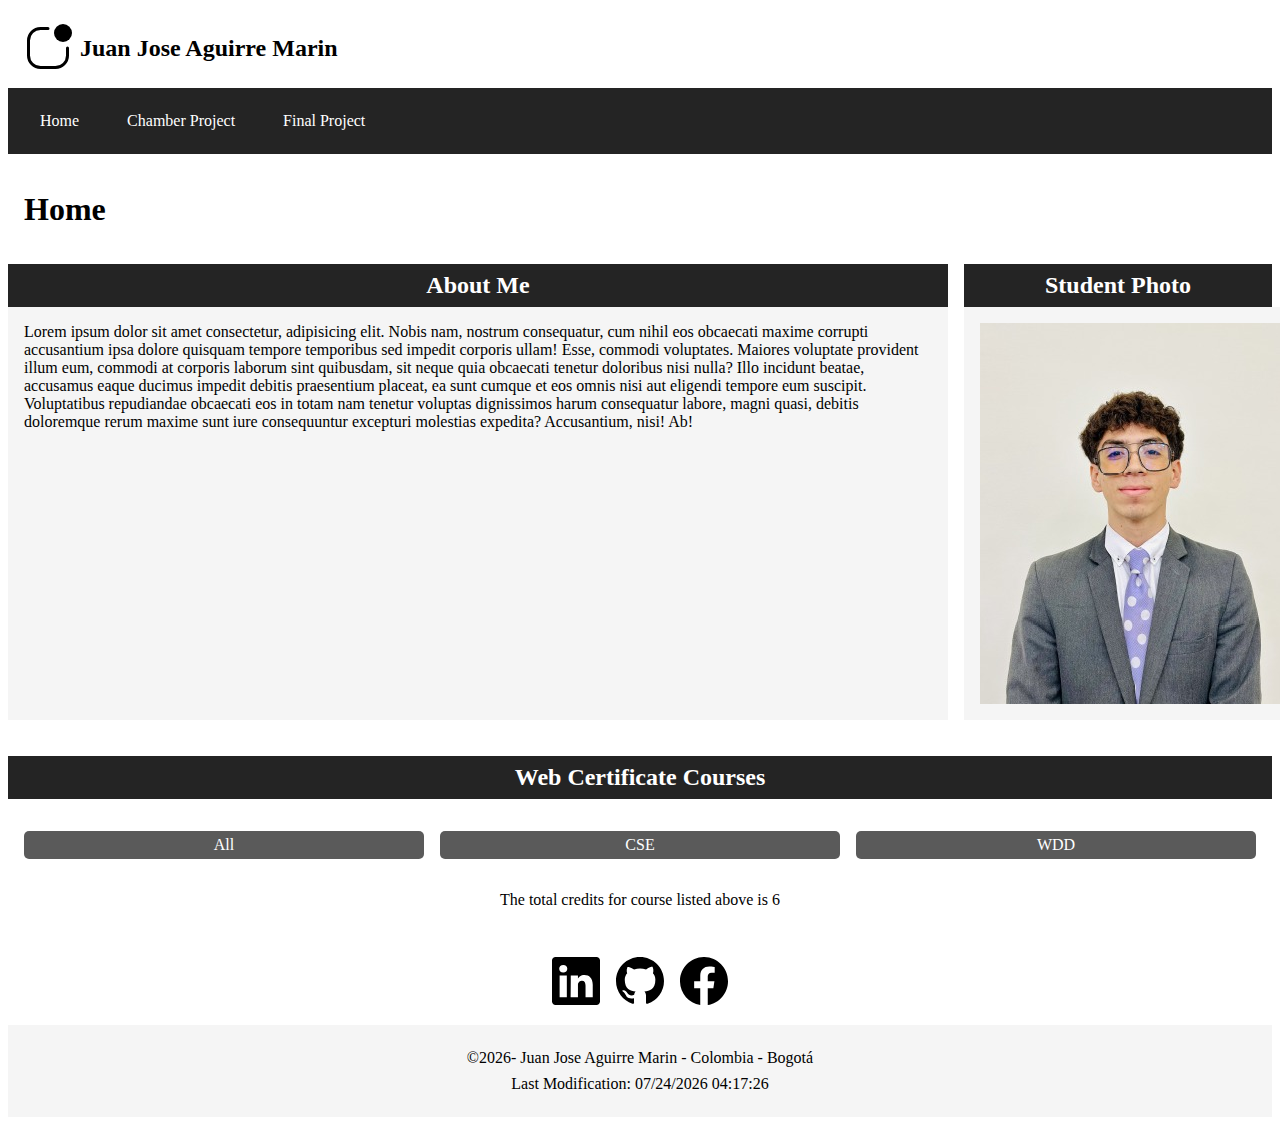
<file: index.html>
<!DOCTYPE html>
<html lang="en-US">

<head>
    <meta charset="UTF-8">
    <meta name="viewport" content="width=device-width, initial-scale=1.0">
    <title>Site Name</title>
    <meta name="author" content="Juan Jose Aguirre Marin">
    <meta name="description" content="">
    <link rel="stylesheet" href="styles/base.css">
    <link rel="stylesheet" href="styles/base_mobile.css">
    <script src="scripts/index.js" defer></script>
</head>

<body>
    <header>
        <img src="images/app-indicator.svg" alt="icon_image" width="48" height="48">
        <span>Juan Jose Aguirre Marin</span>
        <button class="hamburger">☰</button>
    </header>
    <nav id="MAIN_MENU">
        <ul>
            <li><a href="#">Home</a></li>
            <li><a href="">Chamber Project</a></li>
            <li><a href="">Final Project</a></li>
        </ul>
    </nav>
    <main>
        <h1>Home</h1>
        <div id="principal_information">
            <section id="about_me">
                <h2>About Me</h2>
                <p>Lorem ipsum dolor sit amet consectetur, adipisicing elit. Nobis nam, nostrum consequatur, cum
                    nihil
                    eos
                    obcaecati maxime corrupti accusantium ipsa dolore quisquam tempore temporibus sed impedit
                    corporis
                    ullam! Esse, commodi voluptates. Maiores voluptate provident illum eum, commodi at corporis
                    laborum
                    sint
                    quibusdam, sit neque quia obcaecati tenetur doloribus nisi nulla? Illo incidunt beatae,
                    accusamus
                    eaque
                    ducimus impedit debitis praesentium placeat, ea sunt cumque et eos omnis nisi aut eligendi
                    tempore
                    eum
                    suscipit. Voluptatibus repudiandae obcaecati eos in totam nam tenetur voluptas dignissimos harum
                    consequatur labore, magni quasi, debitis doloremque rerum maxime sunt iure consequuntur
                    excepturi
                    molestias expedita? Accusantium, nisi! Ab!
                </p>
            </section>
            <section id="student_photo">
                <h2>Student Photo</h2>
                <img src="images/profile.jpg" alt="profile_picture">
            </section>
        </div>
        <section id="courses">
            <h2>Web Certificate Courses</h2>
            <p id="ALL" class="left">All</p>
            <p id="CSE" class="center">CSE</p>
            <p id="WDD" class="rigth">WDD</p>
        </section>
        <p>The total credits for course listed above is 6</p>
    </main>

    <footer>
        <div id="social_icons">
            <a href="https://www.linkedin.com/in/juan-jose-aguirre-marin-9b2a1b350" target="_blank"> <img
                    src="images/linkedin.svg" alt="linkedin_icon" width="48" height="48"></a>
            <a href="https://github.com/0J3J8A" target="_blank"> <img src="images/github.svg" alt="github_icon"
                    width="48" height="48"></a>
            <a href="https://www.facebook.com/juan.jose.aguirre.marin.2025" target="_blank"> <img
                    src="images/facebook.svg" alt="facebook_icon" width="48" height="48"></a>
        </div>
        <div id="info">
            <p>©<span id="currentyear"></span>- Juan Jose Aguirre Marin - Colombia - Bogotá</p>
            <p class="p_2">Last Modification: <span id="lastModified"></span></p>
        </div>

    </footer>
</body>

</html>
</file>
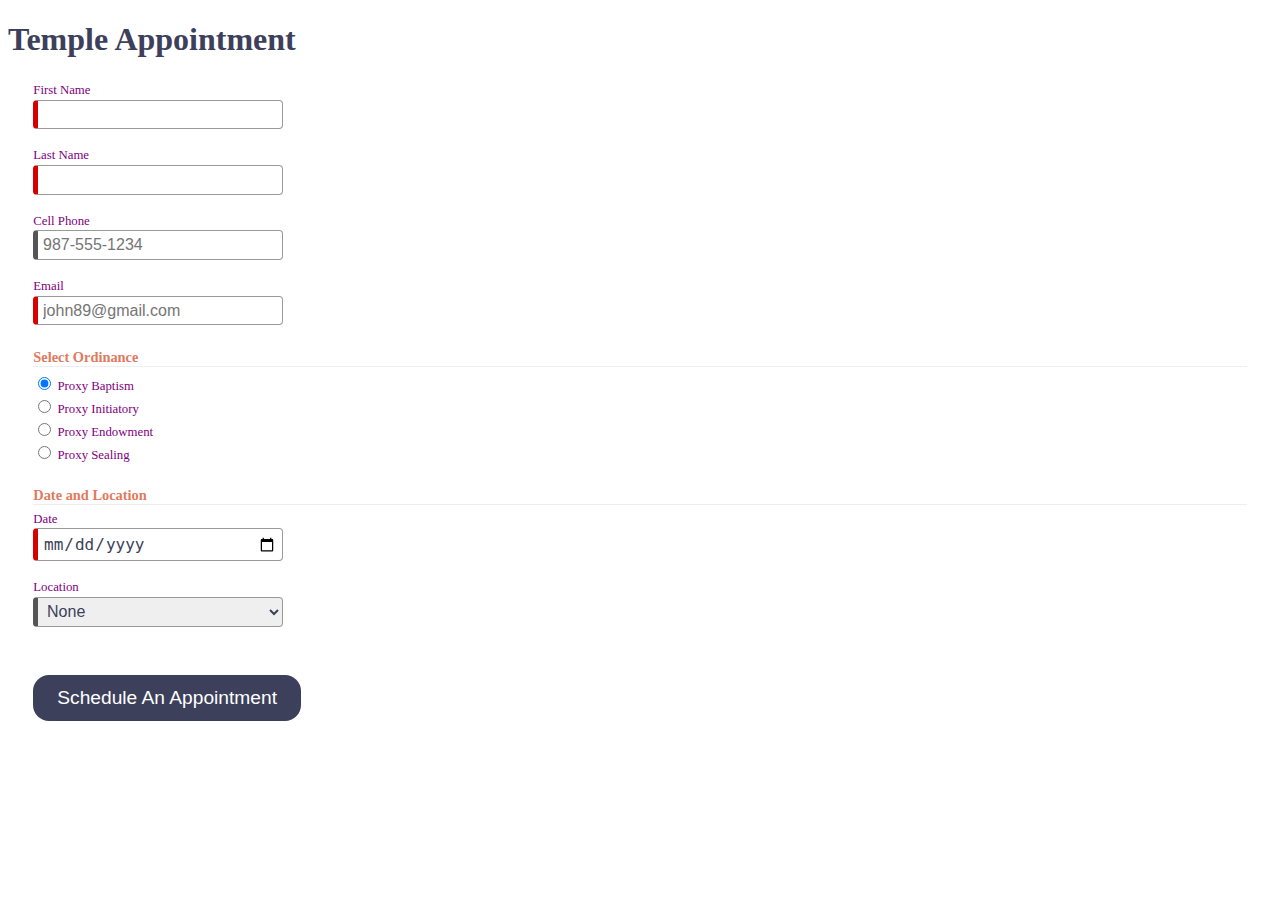
<file: startHere/startHere/index.html>
<!DOCTYPE html>
<html lang="en">

<head>
  <meta charset="UTF-8">
  <meta name="viewport" content="width=device-width, initial-scale=1.0">
  <meta name="description" content="Web Lab Start File">
  <meta name="author" content="Paul Cheney">

  <link rel="stylesheet" href="styles/small.css">
  <link rel="stylesheet" href="styles/large.css">

  <title>Web Lab Start File</title>
</head>

<body>

  <main>
    <h1>Temple Appointment</h1>

    <form method="GET" action="thanks.html" class="designOne">
      <label>First Name <input type="text" name="first" required autocomplete="given-name" title="Your First Name"></label>
        <label>Last Name <input type="text" name="last" required autocomplete="family-name" title="Your Last Name"></label>
        <label>Cell Phone <input type="tel" name="phone"  autocomplete="tel" title="A Phone Number with dashes" placeholder="987-555-1234" ></label>
        <label>Email <input type="email" name="email" required placeholder="john89@gmail.com"  title="Your Email" autocomplete="email"></label>
  

        <h3>Select Ordinance</h3>
        <label><input type="radio" name="ordinance" value="Baptism" checked> Proxy Baptism</label>
        <label><input type="radio" name="ordinance" value="Initiatory"> Proxy Initiatory</label>
        <label><input type="radio" name="ordinance" value="Endowment"> Proxy Endowment</label>
        <label><input type="radio" name="ordinance" value="Sealing"> Proxy Sealing</label>

        
        <h3>Date and Location</h3>
        <label>Date <input type="date" name="date" required></label>

        <label>Location
          <select name="location" required>
            <option value="">None</option>
            <option value="Payson">Payson</option>
            <option value="Orem">Orem</option>
            <option value="Provo City Center">Provo City Center</option>
        </label>

        <input type="submit" value="Schedule An Appointment">
    </form>

    
  </main>

</body>
</html>
</file>
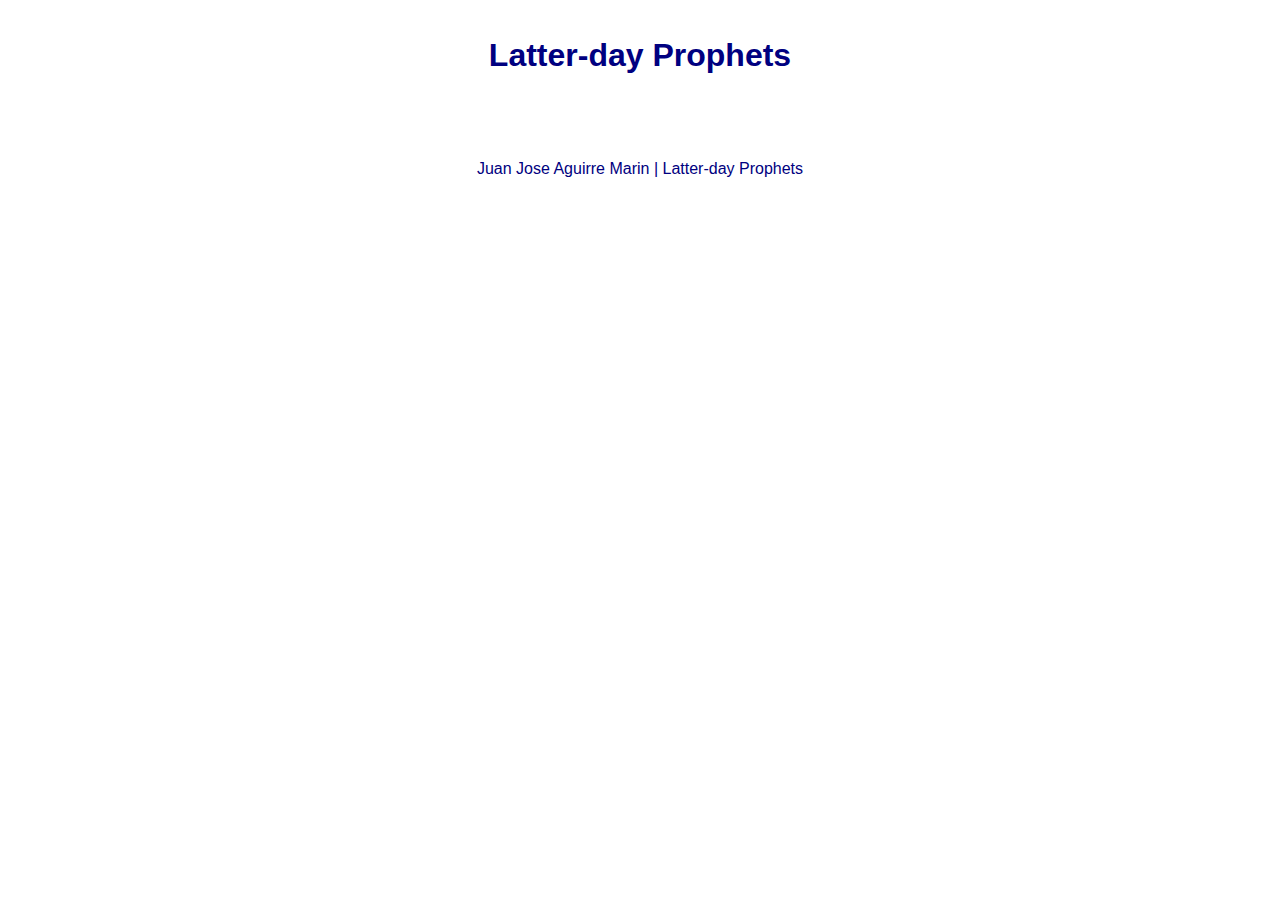
<file: prophets.html>
<!DOCTYPE html>
<html lang="en-US">

<head>
    <meta charset="UTF-8">
    <meta name="viewport" content="width=device-width, initial-scale=1.0">
    <title>Latter-day Prophets</title>
    <link rel="stylesheet" href="styles/prophets.css">
    <script src="scripts/prophets.js" defer></script>

</head>

<body>
    <header>
        <h1>Latter-day Prophets</h1>
    </header>
    <main>
        <div id="cards"></div>
        
    </main>
    <footer>
        Juan Jose Aguirre Marin | Latter-day Prophets
    </footer>

</body>

</html>
</file>
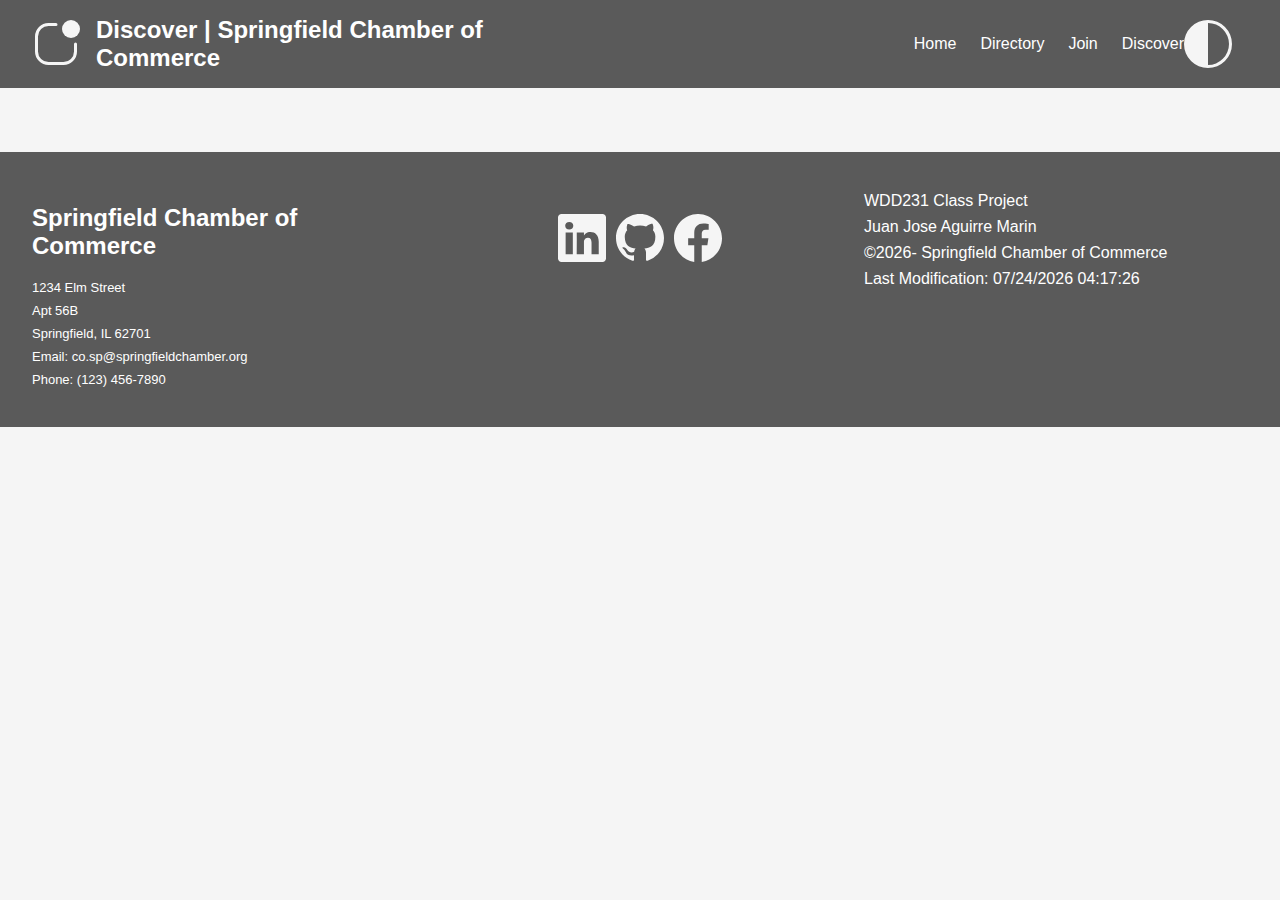
<file: chamber/discover.html>
<!DOCTYPE html>
<html lang="en-US">

<head>
    <meta charset="UTF-8">
    <meta name="viewport" content="width=device-width, initial-scale=1.0">
    <title>Discover | Springfield Chamber of Commerce</title>
    <meta name="author" content="Juan Jose Aguirre Marin">
    <meta name="description"
        content="Join Springfield's a form to join with us">

    <!--ADDING A FAVICON-->
    <link rel="icon" href="images/favicon.ico">

    <!--ADDING Facebook Social media meta-->
    <meta property="og:title" content="WDD231 | Juan Jose Aguirre">
    <meta property="og:description" content="Join Springfield's a form to join with us">
    <meta property="og:url" content="https://0j3j8a.github.io/wdd231/chamber/directory.html">
    <meta property="og:image" content="https://0j3j8a.github.io/wdd231/images/favicon.ico">

    <!--LINKING CSS-->
    <link rel="stylesheet" href="styles/discover.css">
    <link rel="stylesheet" href="styles/discover_mobiles.css">

    <!--LINKING JS-->
    <script src="scripts/discover.js" defer></script>

    <!--LINKING THE FONT-->
    <link rel="preconnect" href="https://fonts.googleapis.com">
    <link rel="preconnect" href="https://fonts.gstatic.com" crossorigin>
    <link
        href="https://fonts.googleapis.com/css2?family=Orbitron:wght@400;700&family=Rajdhani:wght@300;500;700&display=swap"
        rel="stylesheet">
</head>

<body>
    <header>
        <img src="images/app-indicator.svg" alt="image_app_indicator" width="48" height="48">
        <span>Discover | Springfield Chamber of Commerce</span>
        <nav id="MAIN_MENU">
            <ul>
                <li><a href="https://0j3j8a.github.io/wdd231/chamber/index.html">Home</a></li>
                <li><a href="https://0j3j8a.github.io/wdd231/chamber/directory.html">Directory</a></li>
                <li><a href="https://0j3j8a.github.io/wdd231/chamber/join.html">Join</a></li>
                <li><a href="#">Discover</a></li>
            </ul>
        </nav>
        <img id="c" src="images/circle-half.svg" alt="image_circle_half" width="48" height="48">
        <button class="hamburger">☰</button>
    </header>
    <main>

    </main>
    <footer>
        <div id="chamber_info">
            <h2>Springfield Chamber of Commerce</h2>
            <p>1234 Elm Street
            <p>Apt 56B</p>
            <p>Springfield, IL 62701</p>
            <p>Email: co.sp@springfieldchamber.org</p>
            <p>Phone: (123) 456-7890</p>
        </div>
        <div id="social_icons">
            <a href="https://www.linkedin.com/in/juan-jose-aguirre-marin-9b2a1b350" target="_blank"> <img
                    src="images/linkedin.svg" alt="linkedin_icon" width="48" height="48"></a>
            <a href="https://github.com/0J3J8A" target="_blank"> <img src="images/github.svg" alt="github_icon"
                    width="48" height="48"></a>
            <a href="https://www.facebook.com/juan.jose.aguirre.marin.2025" target="_blank"> <img
                    src="images/facebook.svg" alt="facebook_icon" width="48" height="48"></a>
        </div>
        <div id="info">
            <p>WDD231 Class Project</p>
            <p>Juan Jose Aguirre Marin</p>
            <p>©<span id="currentyear"></span>- Springfield Chamber of Commerce</p>
            <p class="p_2">Last Modification: <span id="lastModified"></span></p>
        </div>
    </footer>

</body>

</html>
</file>
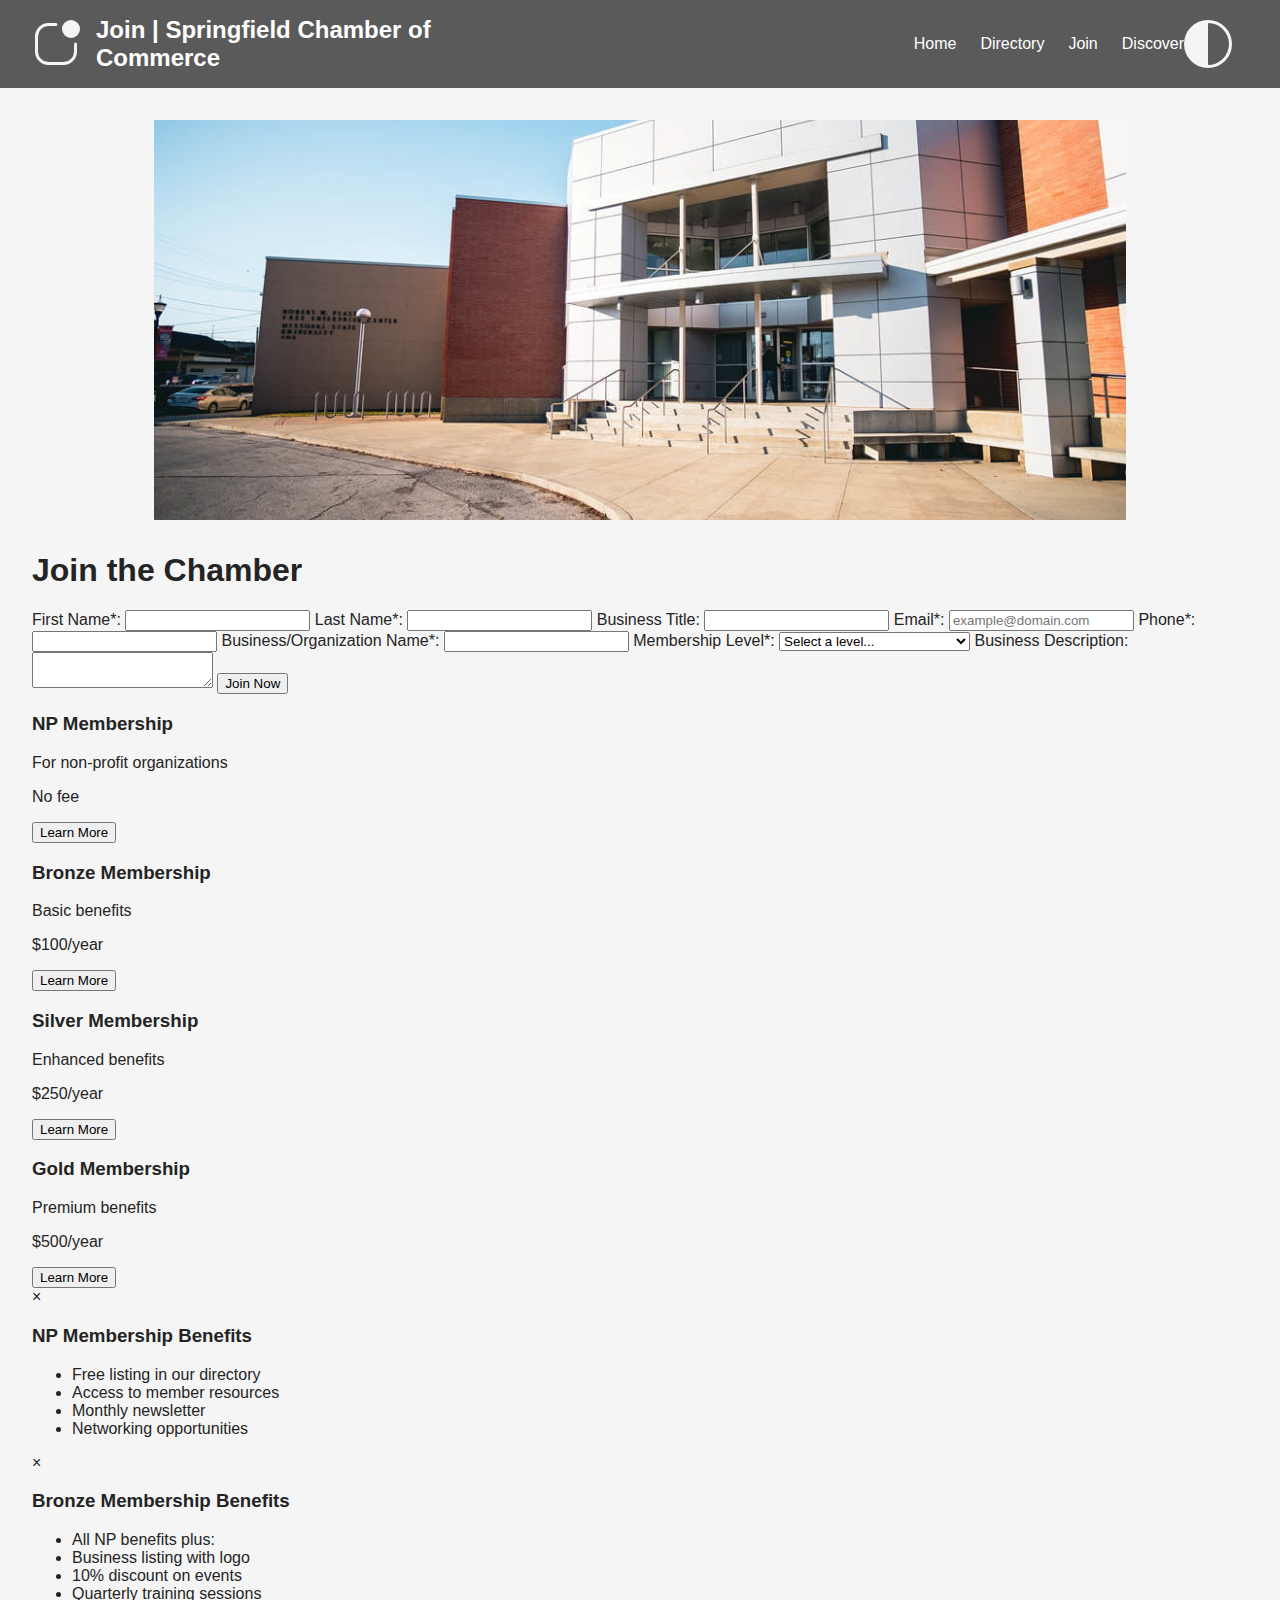
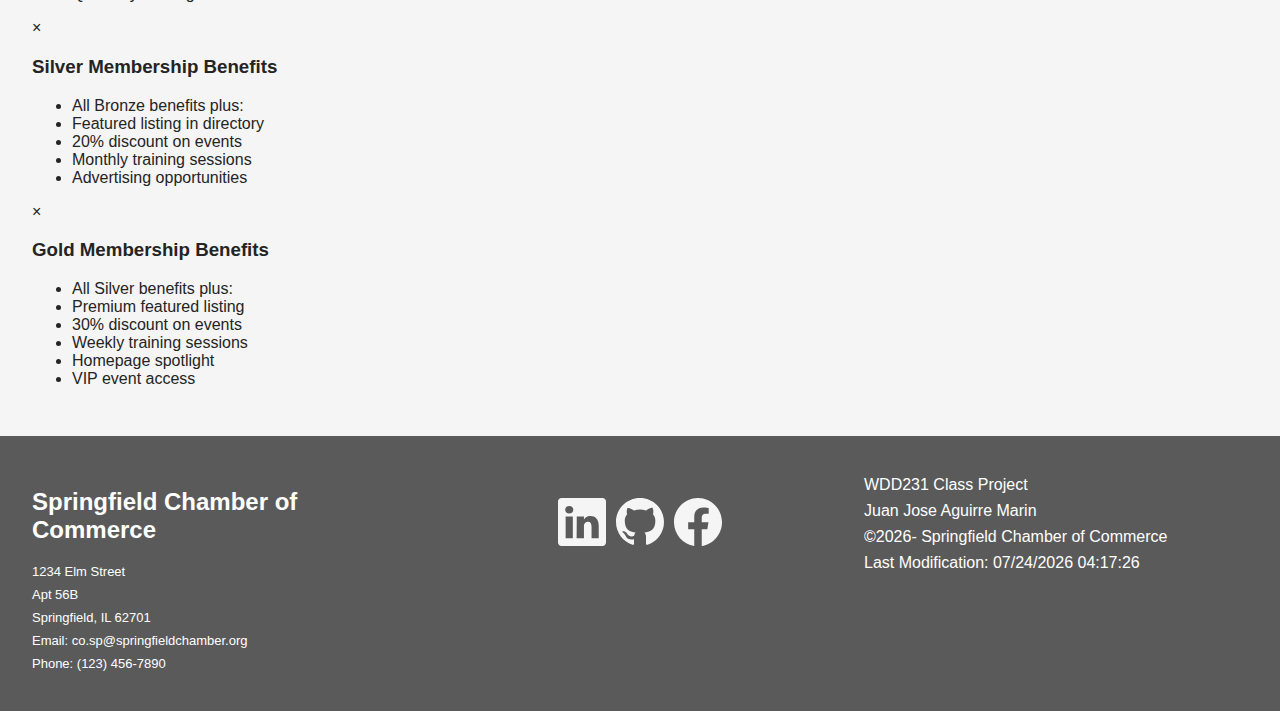
<file: chamber/join.html>
<!DOCTYPE html>
<html lang="en-US">

<head>
    <meta charset="UTF-8">
    <meta name="viewport" content="width=device-width, initial-scale=1.0">
    <title>Join | Springfield Chamber of Commerce</title>
    <meta name="author" content="Juan Jose Aguirre Marin">
    <meta name="description"
        content="Join Springfield's a form to join with us">

    <!--ADDING A FAVICON-->
    <link rel="icon" href="images/favicon.ico">

    <!--ADDING Facebook Social media meta-->
    <meta property="og:title" content="WDD231 | Juan Jose Aguirre">
    <meta property="og:description" content="Join Springfield's a form to join with us">
    <meta property="og:url" content="https://0j3j8a.github.io/wdd231/chamber/directory.html">
    <meta property="og:image" content="https://0j3j8a.github.io/wdd231/images/favicon.ico">

    <!--LINKING CSS-->
    <link rel="stylesheet" href="styles/join.css">
    <link rel="stylesheet" href="styles/join_mobiles.css">

    <!--LINKING JS-->
    <script src="scripts/join.js" defer></script>

    <!--LINKING THE FONT-->
    <link rel="preconnect" href="https://fonts.googleapis.com">
    <link rel="preconnect" href="https://fonts.gstatic.com" crossorigin>
    <link
        href="https://fonts.googleapis.com/css2?family=Orbitron:wght@400;700&family=Rajdhani:wght@300;500;700&display=swap"
        rel="stylesheet">
</head>

<body>
    <header>
        <img src="images/app-indicator.svg" alt="image_app_indicator" width="48" height="48">
        <span>Join | Springfield Chamber of Commerce</span>
        <nav id="MAIN_MENU">
            <ul>
                <li><a href="https://0j3j8a.github.io/wdd231/chamber/index.html">Home</a></li>
                <li><a href="https://0j3j8a.github.io/wdd231/chamber/directory.html">Directory</a></li>
                <li><a href="#">Join</a></li>
                <li><a href="">Discover</a></li>
            </ul>
        </nav>
        <img id="c" src="images/circle-half.svg" alt="image_circle_half" width="48" height="48">
        <button class="hamburger">☰</button>
    </header>
    <main>
        <div id="hero_container">
            <img id="hero_image" src="images/hero_image_join.jpg" alt="image_chamber_hero">
        </div>
        <div class="form_membership_c">
            <form id="joinForm" method="get" action="thankyou.html">
                <h1>Join the Chamber</h1>

                <label for="firstName">First Name*:
                    <input type="text" id="firstName" name="firstName" required title="Please enter your first name"
                        autocomplete="given-name">
                </label>

                <label for="lastName">Last Name*:
                    <input type="text" id="lastName" name="lastName" required title="Please enter your last name"
                        autocomplete="family-name">
                </label>

                <label for="title">Business Title:
                    <input type="text" id="title" name="title" title="Please enter your business title"
                        autocomplete="organization-title" pattern="[a-zA-Z\- ]{7,}">
                </label>

                <label for="email">Email*:
                    <input type="email" id="email" name="email" required title="Please enter a valid email address"
                        autocomplete="email" placeholder="example@domain.com">
                </label>

                <label for="phone">Phone*:
                    <input type="tel" id="phone" name="phone" required title="Please enter your phone number"
                        autocomplete="tel">
                </label>

                <label for="business">Business/Organization Name*:
                    <input type="text" id="business" name="business" required title="Please enter your business name"
                        autocomplete="organization">
                </label>

                <label for="membership">Membership Level*:
                    <select id="membership" name="membership" required title="Please select a membership level">
                        <option value="">Select a level...</option>
                        <option value="np">NP Membership (Non-Profit)</option>
                        <option value="bronze">Bronze Membership</option>
                        <option value="silver">Silver Membership</option>
                        <option value="gold">Gold Membership</option>
                    </select>
                </label>

                <label for="description">Business Description:
                    <textarea id="description" name="description" title="Tell us about your business"></textarea>
                </label>

                <input type="hidden" id="timestamp" name="timestamp">

                <button type="submit">Join Now</button>
            </form>

            <div class="membership-cards">
                <div class="card" id="np-card">
                    <h3>NP Membership</h3>
                    <p>For non-profit organizations</p>
                    <p>No fee</p>
                    <button class="info-btn" data-modal="np-modal">Learn More</button>
                </div>

                <div class="card" id="bronze-card">
                    <h3>Bronze Membership</h3>
                    <p>Basic benefits</p>
                    <p>$100/year</p>
                    <button class="info-btn" data-modal="bronze-modal">Learn More</button>
                </div>

                <div class="card" id="silver-card">
                    <h3>Silver Membership</h3>
                    <p>Enhanced benefits</p>
                    <p>$250/year</p>
                    <button class="info-btn" data-modal="silver-modal">Learn More</button>
                </div>

                <div class="card" id="gold-card">
                    <h3>Gold Membership</h3>
                    <p>Premium benefits</p>
                    <p>$500/year</p>
                    <button class="info-btn" data-modal="gold-modal">Learn More</button>
                </div>
            </div>
        </div>

        <!-- Modal Windows -->
        <div id="np-modal" class="modal">
            <div class="modal-content">
                <span class="close">&times;</span>
                <h3>NP Membership Benefits</h3>
                <ul>
                    <li>Free listing in our directory</li>
                    <li>Access to member resources</li>
                    <li>Monthly newsletter</li>
                    <li>Networking opportunities</li>
                </ul>
            </div>
        </div>

        <div id="bronze-modal" class="modal">
            <div class="modal-content">
                <span class="close">&times;</span>
                <h3>Bronze Membership Benefits</h3>
                <ul>
                    <li>All NP benefits plus:</li>
                    <li>Business listing with logo</li>
                    <li>10% discount on events</li>
                    <li>Quarterly training sessions</li>
                </ul>
            </div>
        </div>

        <div id="silver-modal" class="modal">
            <div class="modal-content">
                <span class="close">&times;</span>
                <h3>Silver Membership Benefits</h3>
                <ul>
                    <li>All Bronze benefits plus:</li>
                    <li>Featured listing in directory</li>
                    <li>20% discount on events</li>
                    <li>Monthly training sessions</li>
                    <li>Advertising opportunities</li>
                </ul>
            </div>
        </div>

        <div id="gold-modal" class="modal">
            <div class="modal-content">
                <span class="close">&times;</span>
                <h3>Gold Membership Benefits</h3>
                <ul>
                    <li>All Silver benefits plus:</li>
                    <li>Premium featured listing</li>
                    <li>30% discount on events</li>
                    <li>Weekly training sessions</li>
                    <li>Homepage spotlight</li>
                    <li>VIP event access</li>
                </ul>
            </div>
        </div>
    </main>
    <footer>
        <div id="chamber_info">
            <h2>Springfield Chamber of Commerce</h2>
            <p>1234 Elm Street
            <p>Apt 56B</p>
            <p>Springfield, IL 62701</p>
            <p>Email: co.sp@springfieldchamber.org</p>
            <p>Phone: (123) 456-7890</p>
        </div>
        <div id="social_icons">
            <a href="https://www.linkedin.com/in/juan-jose-aguirre-marin-9b2a1b350" target="_blank"> <img
                    src="images/linkedin.svg" alt="linkedin_icon" width="48" height="48"></a>
            <a href="https://github.com/0J3J8A" target="_blank"> <img src="images/github.svg" alt="github_icon"
                    width="48" height="48"></a>
            <a href="https://www.facebook.com/juan.jose.aguirre.marin.2025" target="_blank"> <img
                    src="images/facebook.svg" alt="facebook_icon" width="48" height="48"></a>
        </div>
        <div id="info">
            <p>WDD231 Class Project</p>
            <p>Juan Jose Aguirre Marin</p>
            <p>©<span id="currentyear"></span>- Springfield Chamber of Commerce</p>
            <p class="p_2">Last Modification: <span id="lastModified"></span></p>
        </div>
    </footer>

</body>

</html>
</file>
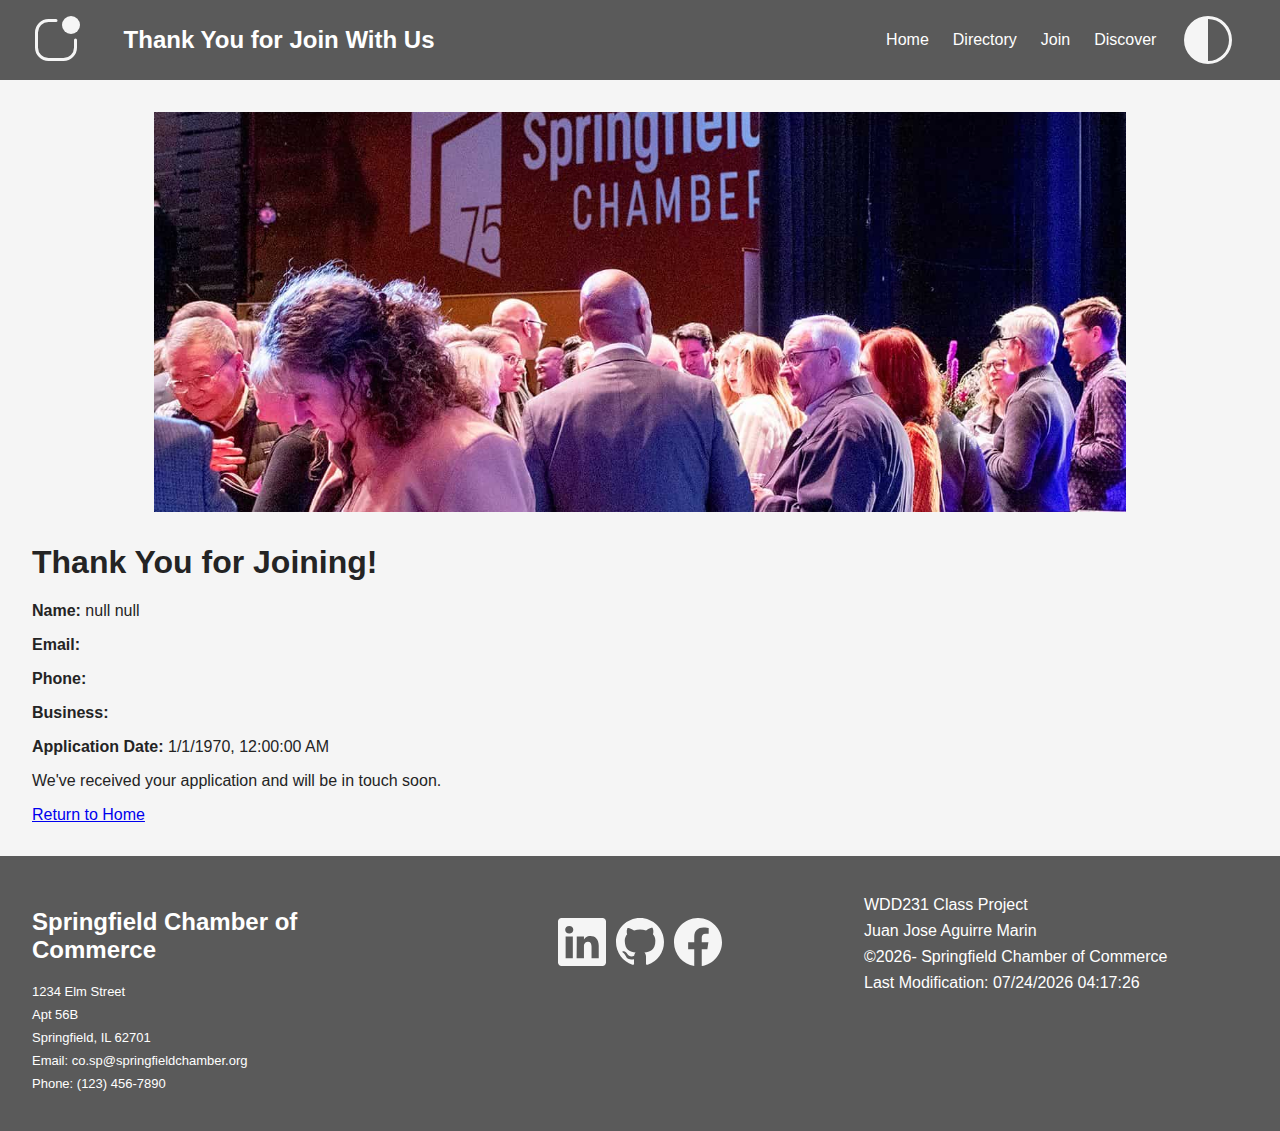
<file: chamber/thankyou.html>
<!DOCTYPE html>
<html lang="en-US">

<head>
    <meta charset="UTF-8">
    <meta name="viewport" content="width=device-width, initial-scale=1.0">
    <title>Thank You | Springfield Chamber of Commerce</title>
    <meta name="author" content="Juan Jose Aguirre Marin">
    <meta name="description"
        content="Thanks page of the form">

    <link rel="icon" href="images/favicon.ico">
    <link rel="stylesheet" href="styles/join.css">
    <link rel="stylesheet" href="styles/join_mobiles.css">
    <link rel="preconnect" href="https://fonts.googleapis.com">
    <link rel="preconnect" href="https://fonts.gstatic.com" crossorigin>
    <link
        href="https://fonts.googleapis.com/css2?family=Orbitron:wght@400;700&family=Rajdhani:wght@300;500;700&display=swap"
        rel="stylesheet">

    <script src="scripts/join.js"></script>
    <script src="scripts/thankyou.js"></script>
</head>

<body>
    <header>
        <img src="images/app-indicator.svg" alt="image_app_indicator" width="48" height="48">
        <span>Thank You for Join With Us</span>
        <nav id="MAIN_MENU">
            <ul>
                <li><a href="https://0j3j8a.github.io/wdd231/chamber/index.html">Home</a></li>
                <li><a href="https://0j3j8a.github.io/wdd231/chamber/directory.html">Directory</a></li>
                <li><a href="https://0j3j8a.github.io/wdd231/chamber/join.html">Join</a></li>
                <li><a href="">Discover</a></li>
            </ul>
        </nav>
        <img id="c" src="images/circle-half.svg" alt="image_circle_half" width="48" height="48">
        <button class="hamburger">☰</button>
    </header>
    <main>
        <div id="hero_container">
            <img id="hero_image" src="images/hero_image_thankyou.jpg" alt="image_chamber_hero">
        </div>
        <div class="thank-you-container">
            <h1>Thank You for Joining!</h1>
            <div class="confirmation-details">
                <p><strong>Name:</strong> <span id="confirmName"></span></p>
                <p><strong>Email:</strong> <span id="confirmEmail"></span></p>
                <p><strong>Phone:</strong> <span id="confirmPhone"></span></p>
                <p><strong>Business:</strong> <span id="confirmBusiness"></span></p>
                <p><strong>Application Date:</strong> <span id="confirmDate"></span></p>
            </div>
            <p>We've received your application and will be in touch soon.</p>
            <a href="index.html" class="home-btn">Return to Home</a>
        </div>
    </main>
    <footer>
        <div id="chamber_info">
            <h2>Springfield Chamber of Commerce</h2>
            <p>1234 Elm Street
            <p>Apt 56B</p>
            <p>Springfield, IL 62701</p>
            <p>Email: co.sp@springfieldchamber.org</p>
            <p>Phone: (123) 456-7890</p>
        </div>
        <div id="social_icons">
            <a href="https://www.linkedin.com/in/juan-jose-aguirre-marin-9b2a1b350" target="_blank"> <img
                    src="images/linkedin.svg" alt="linkedin_icon" width="48" height="48"></a>
            <a href="https://github.com/0J3J8A" target="_blank"> <img src="images/github.svg" alt="github_icon"
                    width="48" height="48"></a>
            <a href="https://www.facebook.com/juan.jose.aguirre.marin.2025" target="_blank"> <img
                    src="images/facebook.svg" alt="facebook_icon" width="48" height="48"></a>
        </div>
        <div id="info">
            <p>WDD231 Class Project</p>
            <p>Juan Jose Aguirre Marin</p>
            <p>©<span id="currentyear"></span>- Springfield Chamber of Commerce</p>
            <p class="p_2">Last Modification: <span id="lastModified"></span></p>
        </div>
    </footer>
</body>

</html>
</file>
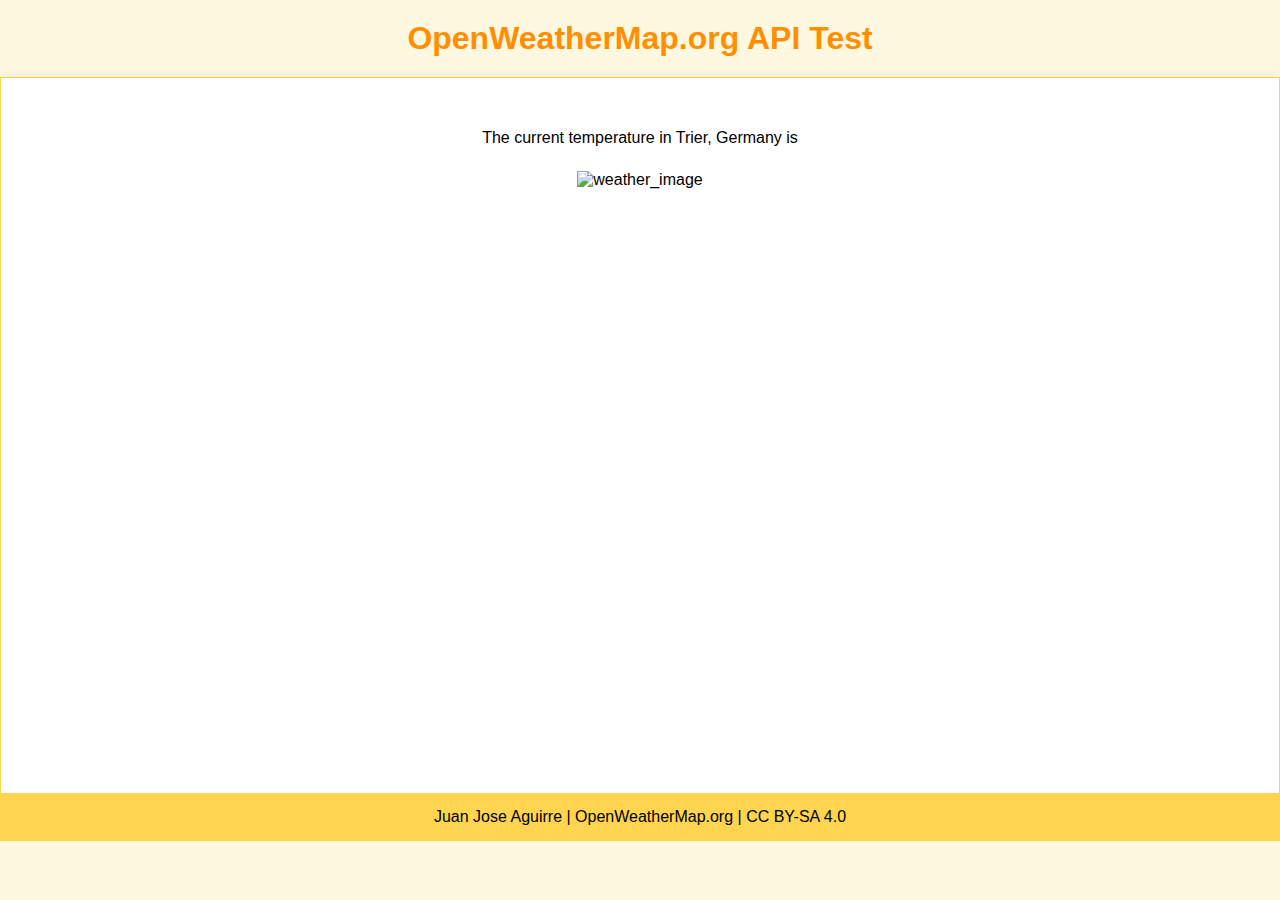
<file: germany/trier_germany.html>
<!DOCTYPE html>
<html lang="en-US">

<head>
    <meta charset="UTF-8">
    <meta name="viewport" content="width=device-width, initial-scale=1.0">
    <title>Tier, Germany</title>
    <meta name="author" content="Juan Jose Aguirre">
    <meta name="description" content="Using API to dispaly the weahter of Trier / Germany, and dispaly it by js">
    <link rel="stylesheet" href="styles/trier_germany.css">
    <script src="scripts/trier_germany.js" defer></script>
</head>

<body>
    <h1>OpenWeatherMap.org API Test</h1>
    <main>
        <p>The current temperature in Trier, Germany is <span id="current-temp"></span></p>
        <figure>
            <img id="weather-icon" alt="weather_image"><!-- SRC Display by JS-->
            <figcaption></figcaption>
        </figure>
    </main>
    <footer>
        Juan Jose Aguirre | OpenWeatherMap.org | CC BY-SA 4.0
    </footer>
</body>

</html>
</file>
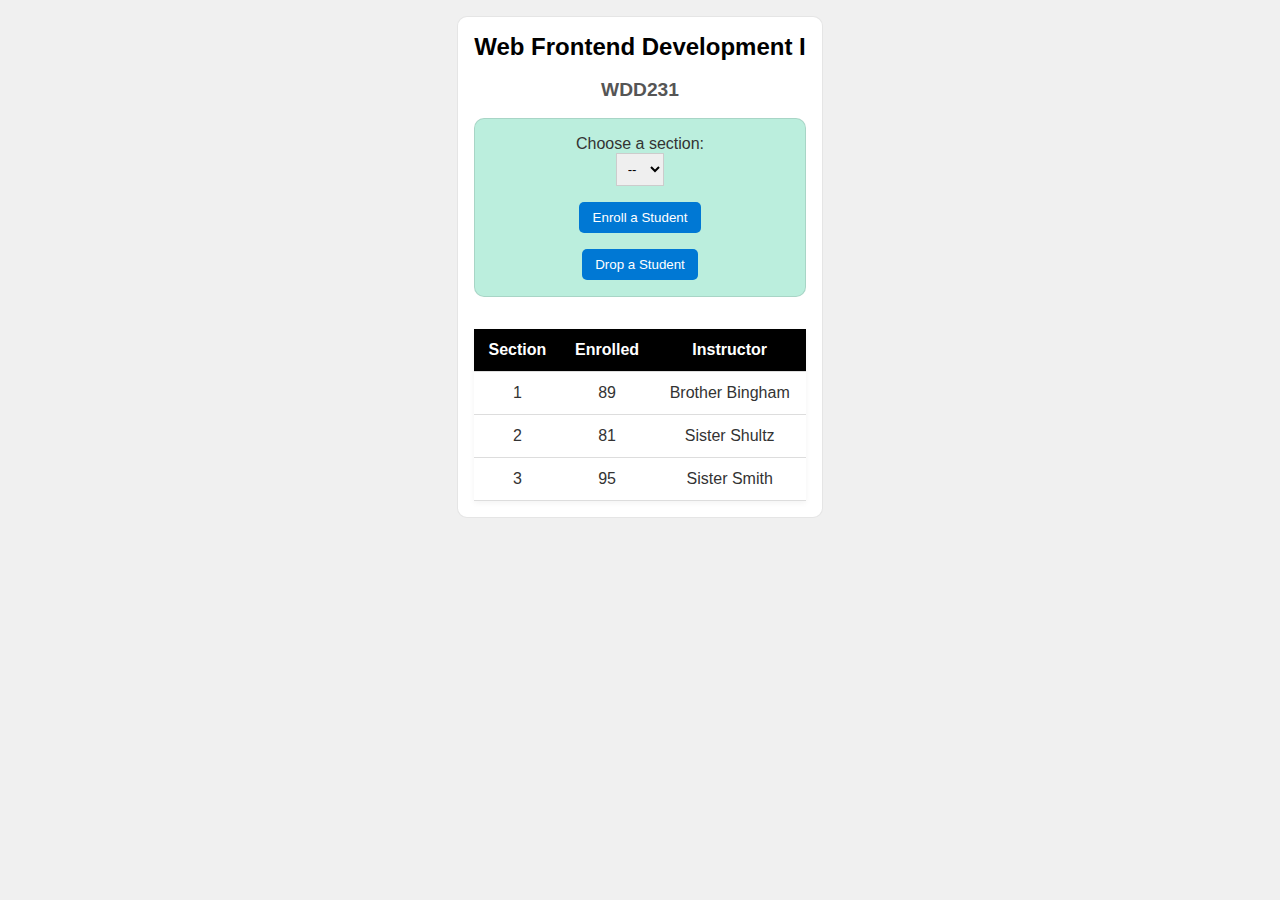
<file: modules/modules.html>
<!DOCTYPE html>
<html xmlns="http://www.w3.org/1999/xhtml" lang="en-US">

<head>
  <meta charset="UTF-8" />
  <meta name="viewport" content="width=device-width, initial-scale=1.0" />
  <title>Modules Example: Course and Sections</title>
  <link rel="stylesheet" href="styles/modules.css" />
  <script type="module" src="scripts/modules.js"></script>
</head>

<body>
  <main>
    <h1 id="courseName">Web Frontend Development I</h1>
    <h2 id="courseCode">WDD231</h2>

    <div id="enrollment">
      <p>Choose a section:</p>
      <select id="sectionNumber">
        <option value="0" disabled="" selected="">--</option>
        <option value="1">1</option>
        <option value="2">2</option>
        <option value="3">3</option>
      </select>
      <button id="enrollStudent">Enroll a Student</button>
      <button id="dropStudent">Drop a Student</button>
    </div>

    <table>
      <thead>
        <tr>
          <th>Section</th>
          <th>Enrolled</th>
          <th>Instructor</th>
        </tr>
      </thead>
      <tbody id="sections">
        <tr>
          <td>1</td>
          <td>89</td>
          <td>Brother Bingham</td>
        </tr>
        <tr>
          <td>2</td>
          <td>81</td>
          <td>Sister Shultz</td>
        </tr>
        <tr>
          <td>3</td>
          <td>95</td>
          <td>Sister Smith</td>
        </tr>
      </tbody>
    </table>
  </main>
</body>

</html>
</file>
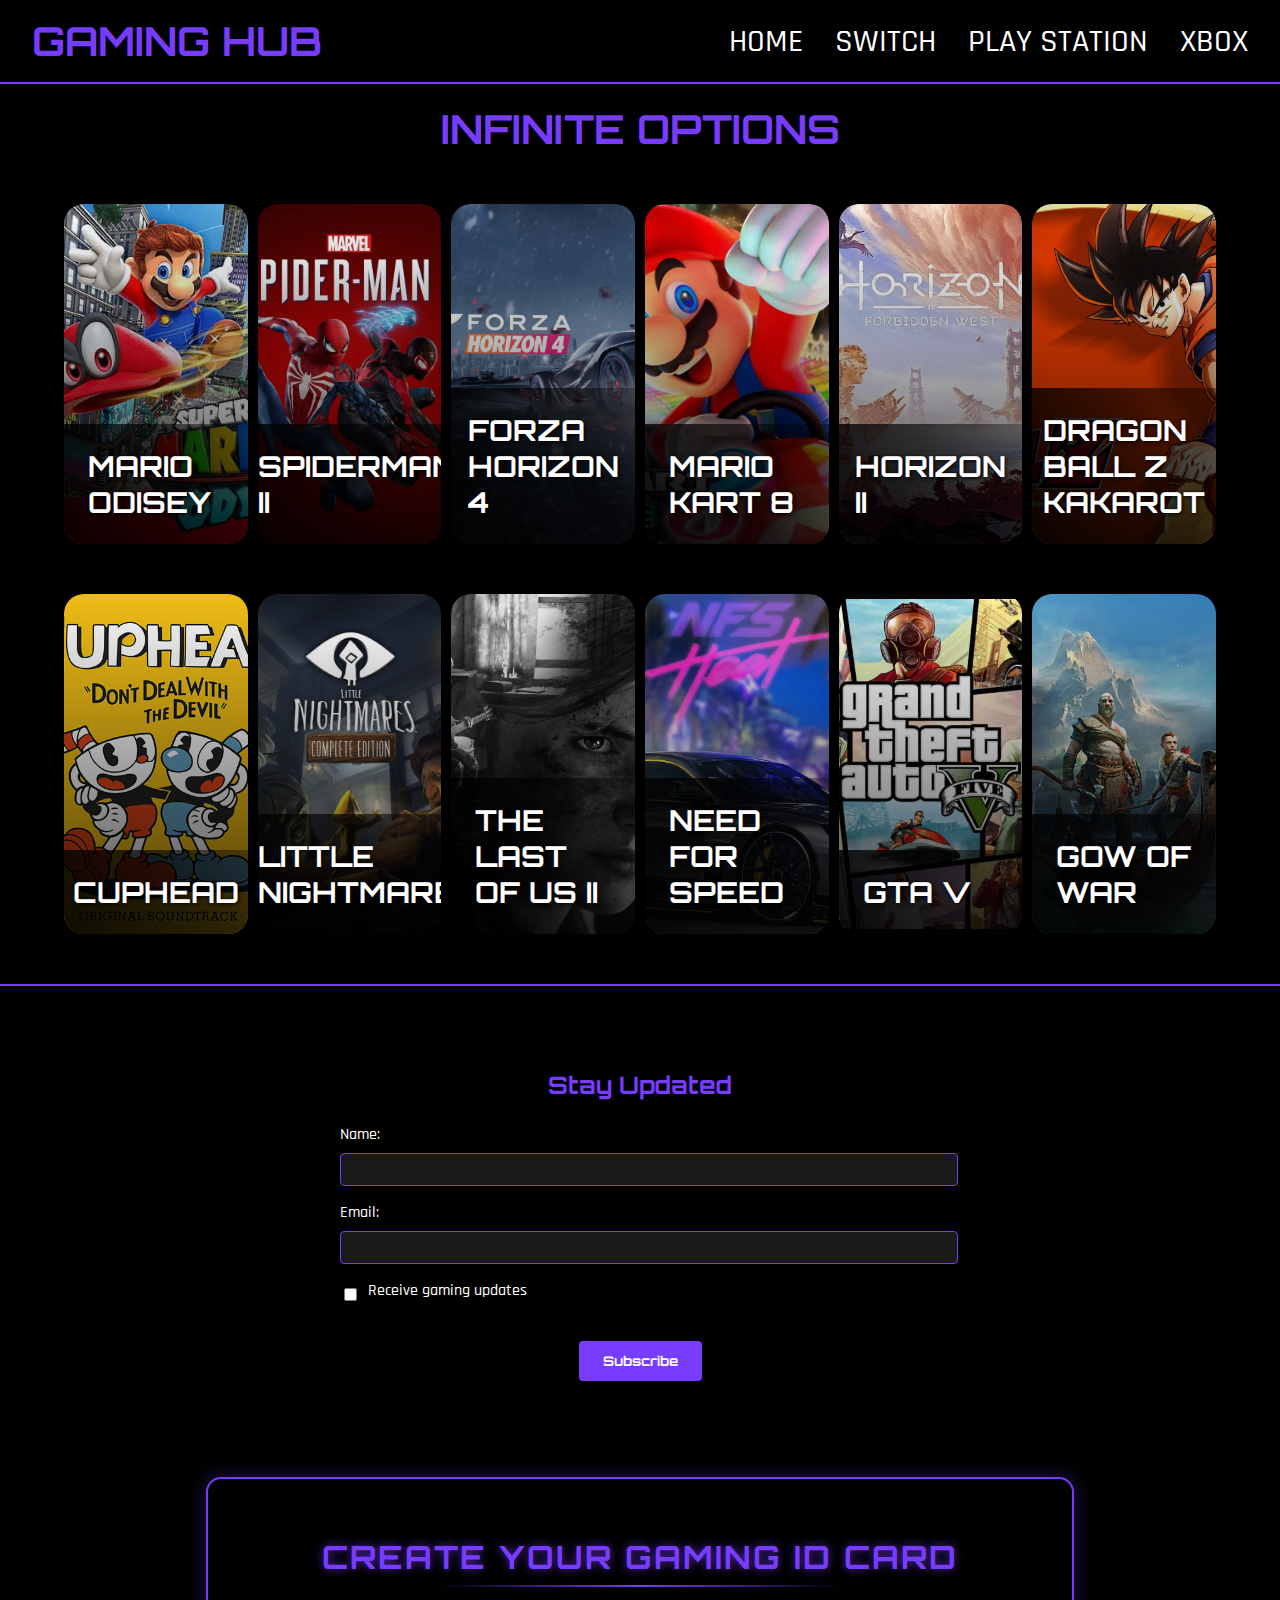
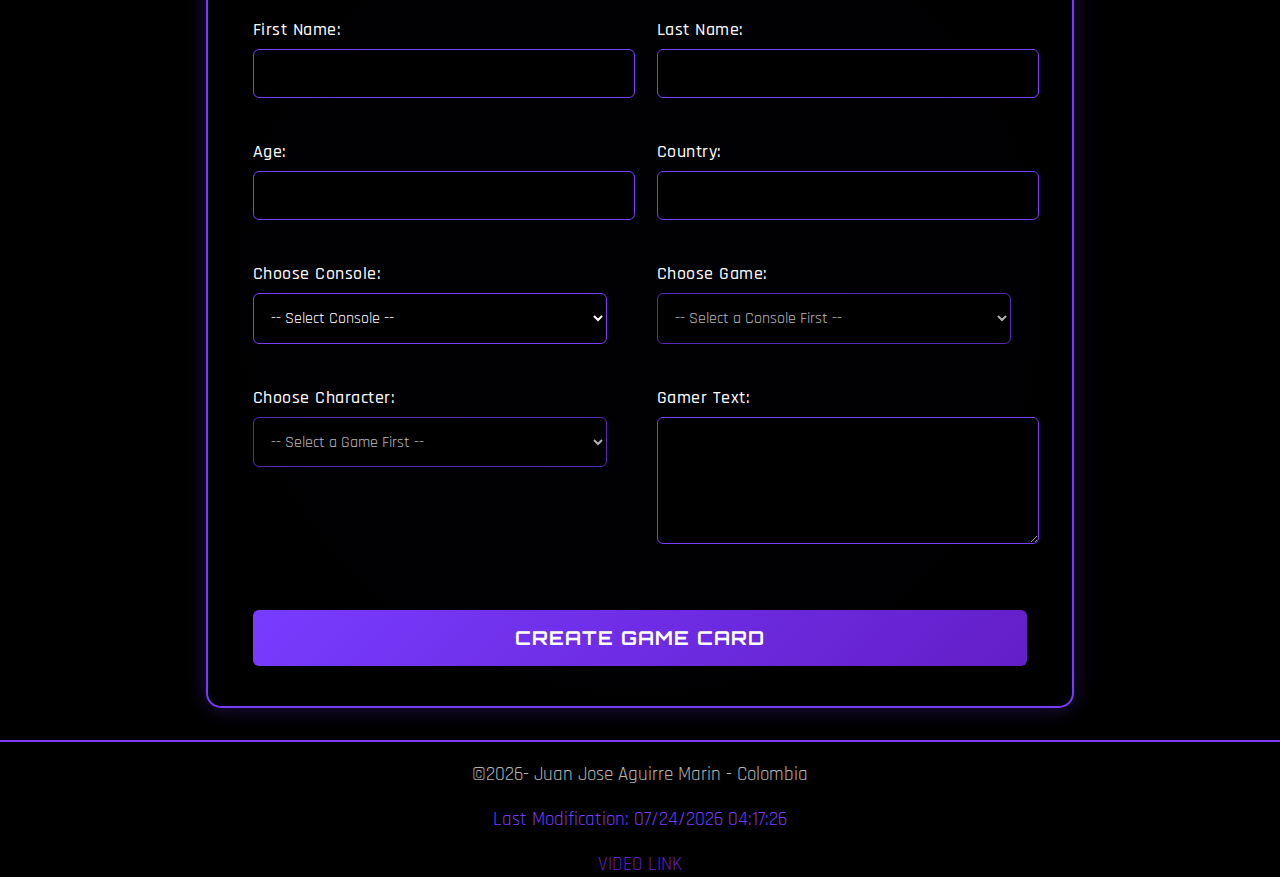
<file: project/gamecard.html>
<!DOCTYPE html>
<html lang="en-US">

<head>
    <meta charset="UTF-8">
    <meta name="viewport" content="width=device-width, initial-scale=1.0">
    <title>Your Gamer ID Card | GAMING HUB</title>
    <meta name="author" content="Juan Jose Aguirre Marin">
    <meta name="description" content="Your personalized gaming ID card">
    <link rel="stylesheet" href="styles/siteplan.css">
    <link rel="stylesheet" href="styles/gamecard-display.css">
    <script src="scripts/gamecard-display.js" defer></script>
    <link rel="preconnect" href="https://fonts.googleapis.com">
    <link rel="preconnect" href="https://fonts.gstatic.com" crossorigin>
    <link
        href="https://fonts.googleapis.com/css2?family=Orbitron:wght@400;700&family=Rajdhani:wght@300;500;700&display=swap"
        rel="stylesheet">
</head>

<body>
    <header>
        <h1>GAMING HUB</h1>
        <nav id="MAIN_MENU">
            <a id="h_menu" href="#"></a>
            <a href="siteplan.html" id="HOME">HOME</a>
            <a href="switch.html" id="SWITCH">SWITCH</a>
            <a href="playstation.html" id="PS">PLAY STATION</a>
            <a href="xbox.html" id="XBOX">XBOX</a>
        </nav>
    </header>

    <main class="card-display-container">
        <h1>YOUR OFFICIAL GAMER ID</h1>

        <div id="gameCardDisplay">
            <div class="gamer-card">
                <img class="card-background" src="" alt="Game background">
                <div class="card-content">
                    <div class="character-image-container">
                        <img class="character-image" src="" alt="Character">
                    </div>
                    <div class="gamer-info">
                        <h2 id="gamerName"></h2>
                        <p><strong>Age:</strong> <span id="gamerAge"></span></p>
                        <p><strong>From:</strong> <span id="gamerCountry"></span></p>
                        <p><strong>Platform:</strong> <span id="gamerConsole"></span></p>
                        <p><strong>Favorite Game:</strong> <span id="gamerGame"></span></p>
                        <p><strong>Main Character:</strong> <span id="gamerCharacter"></span></p>
                        <div class="gamer-text" id="gamerText"></div>
                    </div>
                </div>
            </div>
        </div>

        <div class="card-actions">
            <button id="downloadCard" class="download-btn">
                <span class="btn-icon">↓</span> DOWNLOAD CARD
            </button>
            <button id="createNewCard" class="create-new-btn">
                <span class="btn-icon">+</span> CREATE NEW CARD
            </button>
        </div>
    </main>

    <footer>
        <p>©<span id="currentyear"></span>- Juan Jose Aguirre Marin - Colombia</p>
        <p class="p_2">Last Modification: <span id="lastmodification"></span></p>
    </footer>
</body>

</html>
</file>
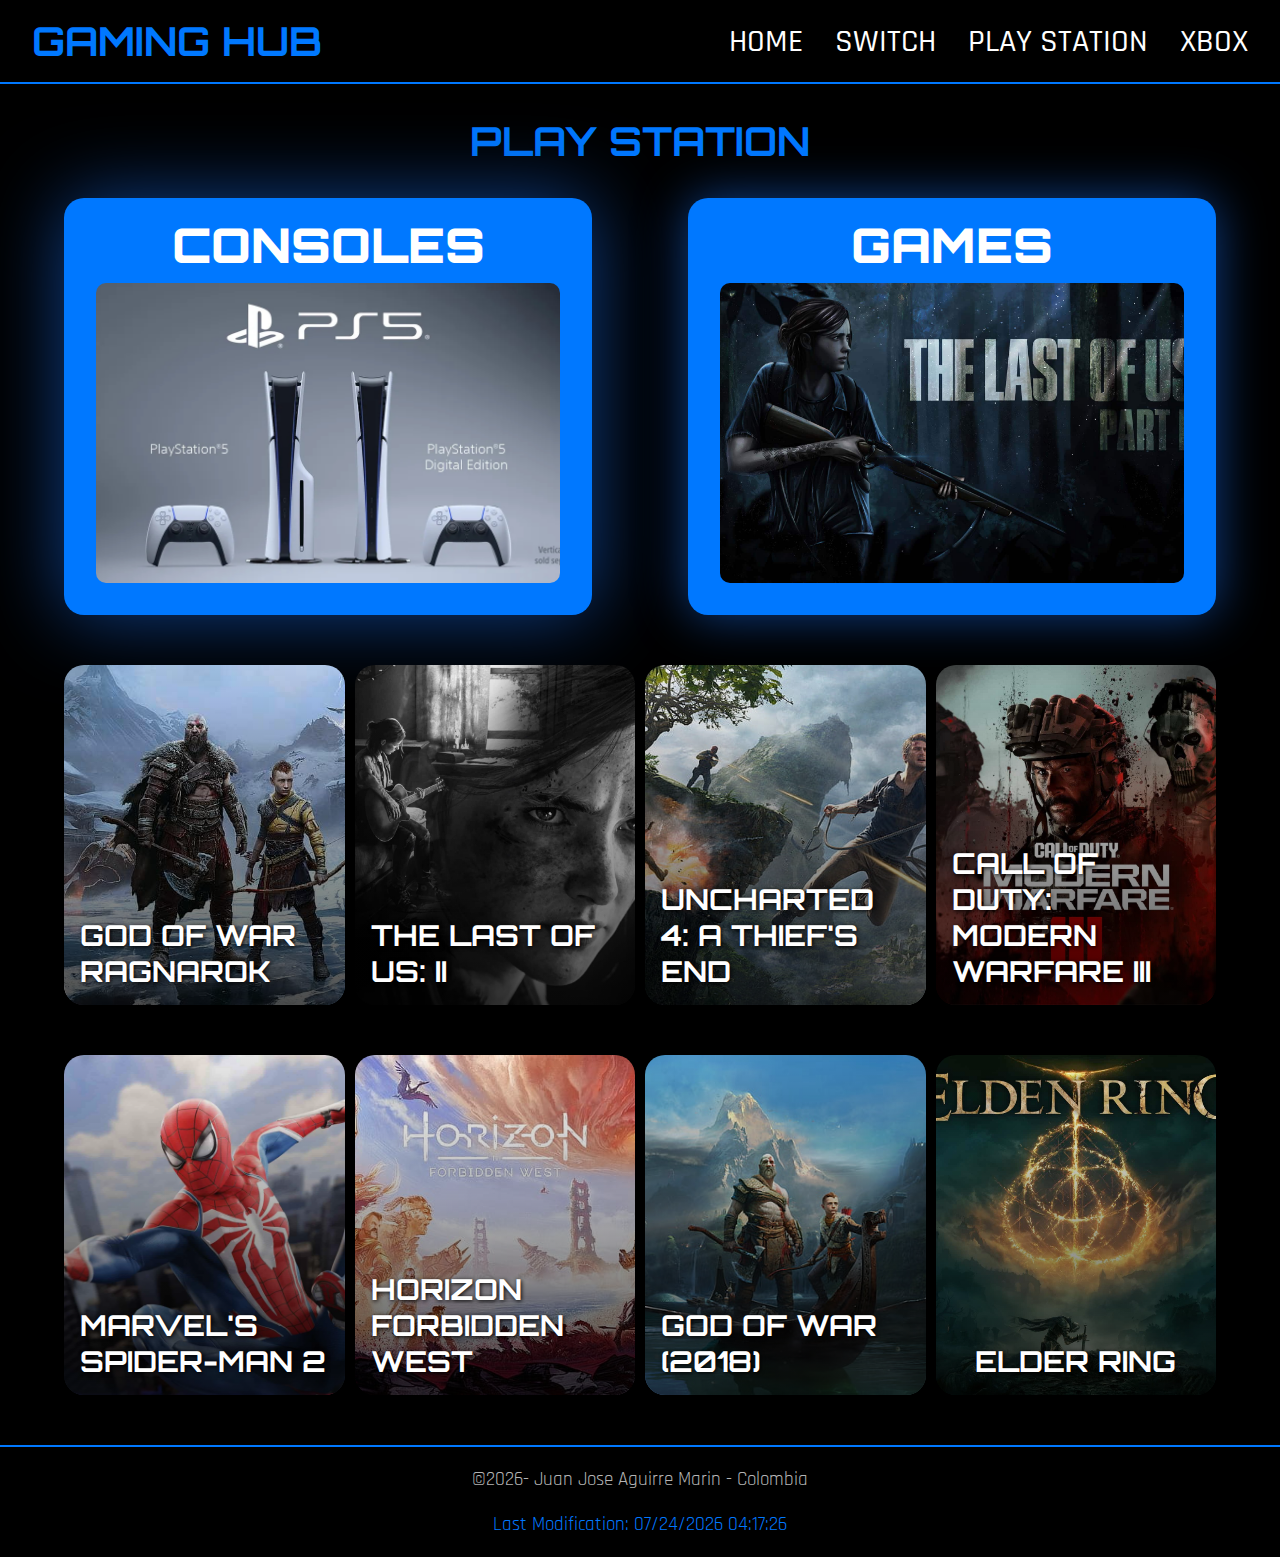
<file: project/playstation.html>
<!DOCTYPE html>
<html lang="en-US">

<head>
  <meta charset="UTF-8">
  <meta name="viewport" content="width=device-width, initial-scale=1.0">
  <title>GAMING HUB | Switch</title>
  <meta name="author" content="Juan Jose Aguirre Marin">
  <meta name="description" content="Technical information about Play Station. GAMES / CONSOLES.">
  <link rel="stylesheet" href="styles/playstation.css">
  <script src="scripts/playstation.js" defer></script>

  <!--SITE NAME
    GAMING HUB | Switch | PlayStation | Xbox
    Brief description: Because it clearly shows the purpose of the site, a comparison between 3 consoles.
    -->
  <!--SITE PURPOSE
    Shows Technical information about Nintendo Switch, PlayStation, and Xbox. Explore game releases, platform features, and console comparisons. Your source for multi-console gaming info.
    LINE 8 (DESCRIPTION OF THE PAGE)
    -->

  <!--SCENARIOS
    QUESTION 1 What are the prices of the consoles?
    QUESTION 2 Which is cheaper?
    QUESTION 3 How many games I will be able to play with one specific console?
    -->

  <!--COOLORS (COLOR SCHEMA) (5 COLOR SCHEMA)
    https://coolors.co/000000-ff2d2d-0078ff-00ff64-ffffff-783cff 
    Black (background)
    Vermilion (Switch Section)
    Blue(Crayola) (Play station Section)
    Spring Green (Xbox Section)
    White / Electric Violet (Words / Effects)-->

  <!--TYPOGRAPHY
    Titles: Orbitron 
    Text / Paragraph: Rajdhani -->

  <!--
    Moqups links (WIREFRAMES)
    DESKOPT - https://app.moqups.com/Seo8LBdEXoEC3CQ3IbC5ZtAFrkPd1Vwi/view/page/ad64222d5
    MOBILE - https://app.moqups.com/O5WwD7aMUeK7P9FCzbA4kaZxIwEZmEqV/view/page/ad64222d5
    -->

  <!--TYPOGRAPHY USED ON DOCUMENT-->
  <link rel="preconnect" href="https://fonts.googleapis.com">
  <link rel="preconnect" href="https://fonts.gstatic.com" crossorigin>
  <link
    href="https://fonts.googleapis.com/css2?family=Orbitron:wght@400;700&family=Rajdhani:wght@300;500;700&display=swap"
    rel="stylesheet">

</head>

<body>
  <header>
    <h1>GAMING HUB</h1>
    <nav id="MAIN_MENU">
      <a id="h_menu" href="#"></a>
      <a href="siteplan.html" id="HOME">HOME</a>
      <a href="switch.html" id="SWITCH">SWITCH</a>
      <a href="playstation.html" id="PS">PLAY STATION</a>
      <a href="xbox.html" id="XBOX">XBOX</a>
    </nav>
  </header>
  <main>
    <h1>PLAY STATION</h1>
    <div class="main-sections">
      <section class="consoles-section">
        <div class="consoles-wrapper">
          <h2>CONSOLES</h2>
          <img src="images/PS5_SD.jpg" alt="Play Station 5" class="consoles-img" loading="lazy">
          <img src="images/PS5_PRO.jpg" alt="Play Station 5 pro" class="mobile-extra-img" loading="lazy">

          <div class="consoles-grid">
            <!-- PLAYSTATION_5_SLIM_DISC -->
            <div class="PLAYSTATION_5_SLIM_DISC">
              <h3>Play Station 5 Slim Disc</h3>
              <ul>
                <li><strong>Display:</strong> 8K resolution, 4K at 120Hz, HDR</li>
                <li><strong>Processor:</strong> AMD Zen 2 8-core, 3.5 GHz</li>
                <li><strong>GPU:</strong> AMD RDNA 2, 10.3</li>
                <li><strong>RAM:</strong> 16 GB GDDR6</li>
                <li><strong>Storage:</strong> 1 TB SSD</li>
                <li><strong>Connectivity:</strong> Wi-Fi 6, Bluetooth 5.1, USB-C, Ethernet</li>
                <li><strong>Audio:</strong> Tempest 3D</li>
                <li><strong>Game compatibility:</strong> PS5/ PS4</li>
                <li><strong>Price:</strong> $499.99 USD</li>
              </ul>
            </div>

            <!-- PLAYSTATION_5_PRO -->
            <div class="PLAYSTATION_5_PRO">
              <h3>Play Station 5 PRO</h3>
              <ul>
                <li><strong>Display:</strong> 8K resolution, 4K at 120Hz, HDR</li>
                <li><strong>Processor:</strong> AMD Zen 2 / 8-core,4.0 GHz</li>
                <li><strong>GPU:</strong> AMD RDNA 3, ~33.5</li>
                <li><strong>RAM:</strong> 16 GB GDDR6 </li>
                <li><strong>Storage:</strong> 1 TB SSD</li>
                <li><strong>Connectivity:</strong> Wi-Fi 6E, Bluetooth 5.3, USB-C, Ethernet</li>
                <li><strong>Audio:</strong> Tempest 3D</li>
                <li><strong>Game compatibility:</strong> PS5/PS5Pro/PS4</li>
                <li><strong>Price:</strong> $599.99 USD</li>
              </ul>
            </div>
          </div>
        </div>
      </section>
      <section class="games-section">
        <div class="games-wrapper">
          <h2>GAMES</h2>
          <img src="images/TLOF_M.jpg" alt="Play Station Games" class="games-img" loading="lazy">
          <div class="games-list">
            <p>God of War Ragnarök — <strong>Price:</strong> $69.99 USD</p>
            <p>The Last of Us Part II Remastered — <strong>Price:</strong> $49.99 USD</p>
            <p>Uncharted 4: A Thief's End — <strong>Price:</strong> $19.99 USD</p>
            <p>Call of Duty: Modern Warfare III — <strong>Price:</strong> $69.99 USD</p>
            <p>Marvel's Spider-Man 2 — <strong>Price:</strong> $69.99 USD</p>
            <p>Horizon Forbidden West — <strong>Price:</strong> $59.99 USD</p>
            <p>God of War (2018) — <strong>Price:</strong> $39.99 USD</p>
            <p>Elder Ring— <strong>Price:</strong> $54.99 USD</p>
          </div>
        </div>
      </section>
    </div>
    <div class="container">
      <div class="card">
        <img class="background" src="images/GOW_R.jpg" loading="lazy" alt="God of War Ragnarök">
        <div class="card-content">
          <h3 class="title">GOD OF WAR RAGNAROK</h3>
        </div>
        <div class="backdrop"></div>
      </div>
      <div class="card">
        <img class="background" src="images/TLOU_2.jpg" loading="lazy" alt="The Last of Us Part II Remastered">
        <div class="card-content">
          <h3 class="title">THE LAST OF US: II</h3>
        </div>
        <div class="backdrop"></div>
      </div>
      <div class="card">
        <img class="background" src="images/UN_4.jpg" loading="lazy" alt="Uncharted 4: A Thief's End">
        <div class="card-content">
          <h3 class="title">UNCHARTED 4: A THIEF'S END</h3>
        </div>
        <div class="backdrop"></div>
      </div>
      <div class="card">
        <img class="background" src="images/COD_MF3.jpg" loading="lazy" alt="Call of Duty: Modern Warfare III">
        <div class="card-content">
          <h3 class="title">CALL OF DUTY: MODERN WARFARE III</h3>
        </div>
        <div class="backdrop"></div>
      </div>
    </div>

    <div class="container">
      <div class="card">
        <img class="background" src="images/SP_2_P.jpg" loading="lazy" alt="Marvel's Spider-Man 2">
        <div class="card-content">
          <h3 class="title">MARVEL'S SPIDER-MAN 2</h3>
        </div>
        <div class="backdrop"></div>
      </div>
      <div class="card">
        <img class="background" src="images/HORIZON_FW.jpg" loading="lazy" alt="Horizon Forbidden West">
        <div class="card-content">
          <h3 class="title">HORIZON FORBIDDEN WEST</h3>
        </div>
        <div class="backdrop"></div>
      </div>
      <div class="card">
        <img class="background" src="images/GOW_18.jpg" loading="lazy" alt="God Of War (2018)">
        <div class="card-content">
          <h3 class="title">GOD OF WAR (2018)</h3>
        </div>
        <div class="backdrop"></div>
      </div>
      <div class="card">
        <img class="background" src="images/ER.jpg" loading="lazy" alt="Elder Ring">
        <div class="card-content">
          <h3 class="title">ELDER RING</h3>
        </div>
        <div class="backdrop"></div>
      </div>
    </div>

  </main>


  <footer>
    <p>©<span id="currentyear"></span>- Juan Jose Aguirre Marin - Colombia</p>
    <p class="p_2">Last Modification: <span id="lastmodification"></span></p>
  </footer>

</body>

</html>
</file>
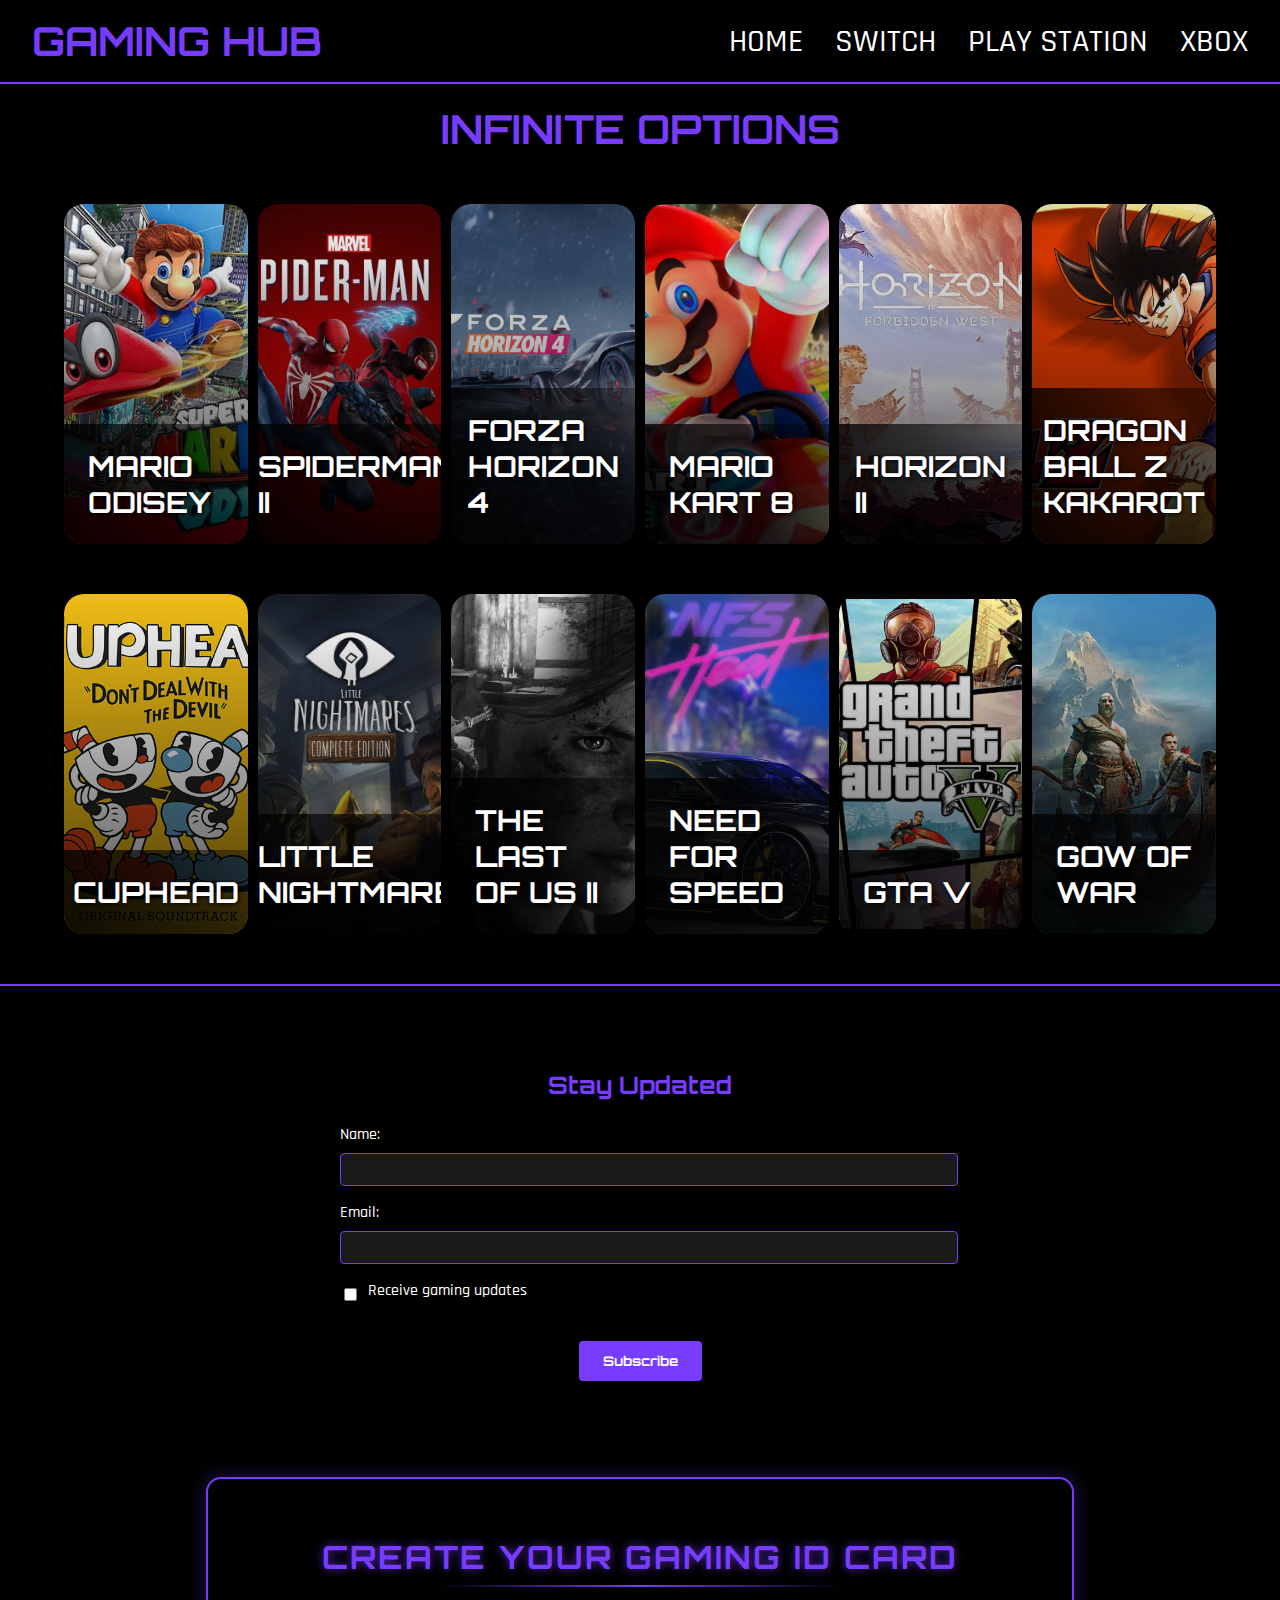
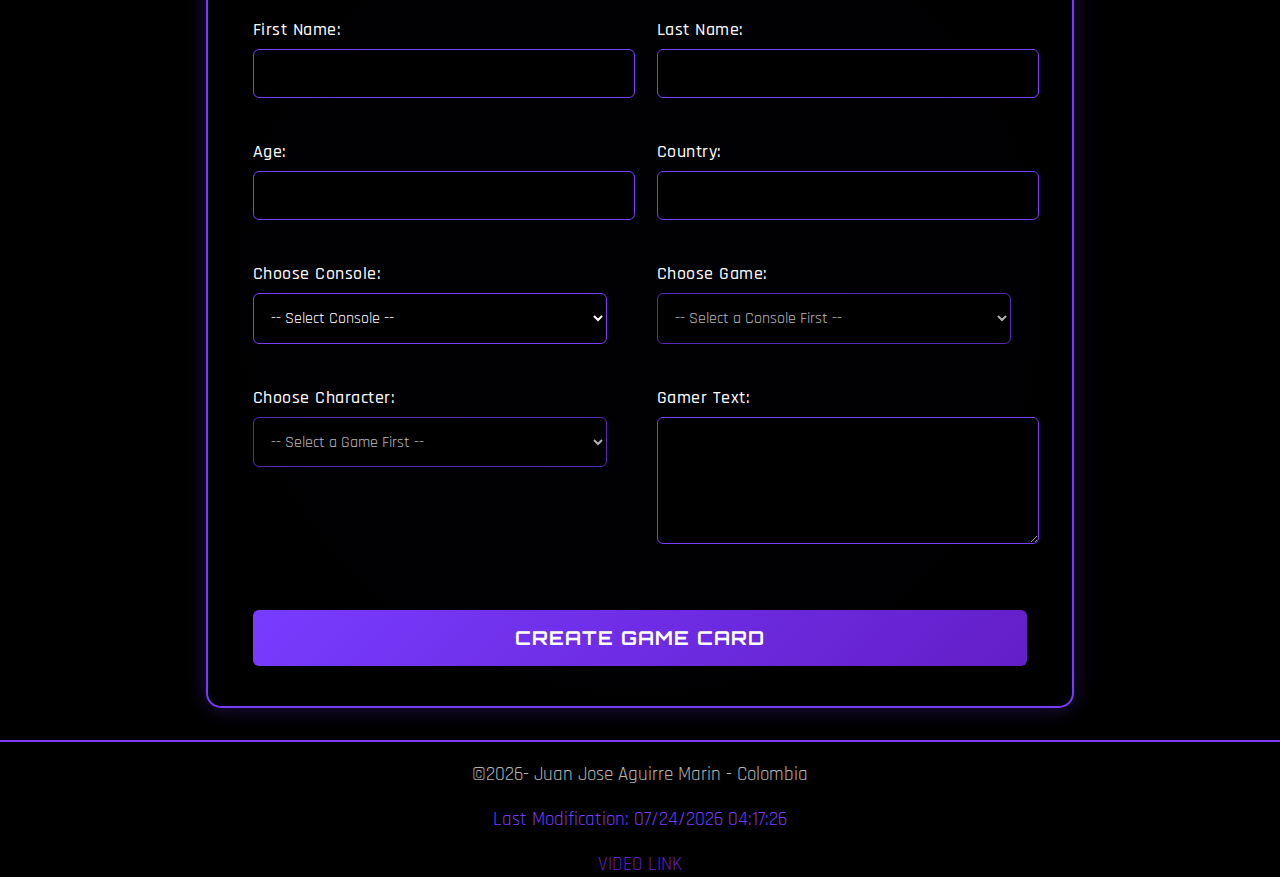
<file: project/siteplan.html>
<!DOCTYPE html>
<html lang="en-US">

<head>
  <meta charset="UTF-8">
  <meta name="viewport" content="width=device-width, initial-scale=1.0">
  <title>GAMING HUB | Switch | PlayStation | Xbox</title>
  <meta name="author" content="Juan Jose Aguirre Marin">
  <meta name="description"
    content="Technical information about Nintendo Switch, PlayStation, and Xbox. Explore game releases, platform features, and console comparisons. Your source for multi-console gaming info.">
  <link rel="stylesheet" href="styles/siteplan.css">
  <link rel="stylesheet" href="styles/gamecard.css">
  <script src="scripts/siteplan.js" defer></script>
  <script src="scripts/gamecard.js" defer></script>

  <!--ADDING A FAVICON-->
    <link rel="icon" href="images/favicon.ico">

  <!--VIDEO URL OF THE JS and JSON FUNCTIONS   https://youtu.be/mfKStg_dNLM -->

  <!--SITE NAME
    GAMING HUB | Switch | PlayStation | Xbox
    Brief description: Because it clearly shows the purpose of the site, a comparison between 3 consoles.
    -->
  <!--SITE PURPOSE
    Shows Technical information about Nintendo Switch, PlayStation, and Xbox. Explore game releases, platform features, and console comparisons. Your source for multi-console gaming info.
    LINE 8 (DESCRIPTION OF THE PAGE)
    -->

  <!--SCENARIOS
    QUESTION 1 What are the prices of the consoles?
    QUESTION 2 Which is cheaper?
    QUESTION 3 How many games I will be able to play with one specific console?
    QUESTION 4 Which is the favorite game of the user?
    QUESTION 5 Which is the favorite characther of the user?
    -->

  <!--COOLORS (COLOR SCHEMA) (5 COLOR SCHEMA)
    https://coolors.co/000000-ff2d2d-0078ff-00ff64-ffffff-783cff 
    Black (background)
    Vermilion (Switch Section)
    Blue(Crayola) (Play station Section)
    Spring Green (Xbox Section)
    White / Electric Violet (Words / Effects)-->

  <!--TYPOGRAPHY
    Titles: Orbitron 
    Text / Paragraph: Rajdhani -->

  <!--
    Moqups links (WIREFRAMES)
    DESKOPT - https://app.moqups.com/Seo8LBdEXoEC3CQ3IbC5ZtAFrkPd1Vwi/view/page/ad64222d5
    MOBILE - https://app.moqups.com/O5WwD7aMUeK7P9FCzbA4kaZxIwEZmEqV/view/page/ad64222d5
    -->

  <!--TYPOGRAPHY USED ON DOCUMENT-->
  <link rel="preconnect" href="https://fonts.googleapis.com">
  <link rel="preconnect" href="https://fonts.gstatic.com" crossorigin>
  <link
    href="https://fonts.googleapis.com/css2?family=Orbitron:wght@400;700&family=Rajdhani:wght@300;500;700&display=swap"
    rel="stylesheet">

</head>

<body>
  <header>
    <h1>GAMING HUB</h1>
    <nav id="MAIN_MENU">
      <a id="h_menu" href="#"></a>
      <a href="siteplan.html" id="HOME">HOME</a>
      <a href="switch.html" id="SWITCH">SWITCH</a>
      <a href="playstation.html" id="PS">PLAY STATION</a>
      <a href="xbox.html" id="XBOX">XBOX</a>
    </nav>
  </header>

  <main>
    <h1>INFINITE OPTIONS</h1>
    <div class="container">
      <div class="card">
        <img class="background" src="images/MARIO_OD.jpg" loading="lazy" alt="Mario Odyssey">
        <div class="card-content">
          <h3 class="title">MARIO ODISEY</h3>
        </div>
        <div class="backdrop"></div>
      </div>
      <div class="card">
        <img class="background" src="images/SPIDERMAN_2.jpeg" loading="lazy" alt="Spiderman 2">
        <div class="card-content">
          <h3 class="title">SPIDERMAN II</h3>
        </div>
        <div class="backdrop"></div>
      </div>
      <div class="card">
        <img class="background" src="images/FORZA_X.jpg" loading="lazy" alt="Forza Motorsport Xbox">
        <div class="card-content">
          <h3 class="title">FORZA HORIZON 4</h3>
        </div>
        <div class="backdrop"></div>
      </div>
      <div class="card">
        <img class="background" src="images/MARIOK_8.jpg" loading="lazy" alt="Mario Kart 8 Deluxe">
        <div class="card-content">
          <h3 class="title">MARIO KART 8</h3>
        </div>
        <div class="backdrop"></div>
      </div>
      <div class="card">
        <img class="background" src="images/HORIZON_FW.jpg" loading="lazy" alt="Horizon Forbidden West">
        <div class="card-content">
          <h3 class="title">HORIZON II</h3>
        </div>
        <div class="backdrop"></div>
      </div>
      <div class="card">
        <img class="background" src="images/DBZ_K.jpg" loading="lazy" alt="Dragon Ball Z Kakarot">
        <div class="card-content">
          <h3 class="title">DRAGON BALL Z KAKAROT</h3>
        </div>
        <div class="backdrop"></div>
      </div>
    </div>
    <div class="container">
      <div class="card">
        <img class="background" src="images/CH_1.jpg" loading="lazy" alt="Cuphead">
        <div class="card-content">
          <h3 class="title">CUPHEAD</h3>
        </div>
        <div class="backdrop"></div>
      </div>
      <div class="card">
        <img class="background" src="images/LN_1.jpg" loading="lazy" alt="Little Nightmares">
        <div class="card-content">
          <h3 class="title">LITTLE NIGHTMARES</h3>
        </div>
        <div class="backdrop"></div>
      </div>
      <div class="card">
        <img class="background" src="images/TLOU_2.jpg" loading="lazy" alt="The Last Of Us II">
        <div class="card-content">
          <h3 class="title">THE LAST OF US II</h3>
        </div>
        <div class="backdrop"></div>
      </div>
      <div class="card">
        <img class="background" src="images/NFS_H.jpg" loading="lazy" alt="Need For Speed Heat">
        <div class="card-content">
          <h3 class="title">NEED FOR SPEED</h3>
        </div>
        <div class="backdrop"></div>
      </div>
      <div class="card">
        <img class="background" src="images/GTA_5.jpg" loading="lazy" alt="Grand The Fauto V">
        <div class="card-content">
          <h3 class="title">GTA V</h3>
        </div>
        <div class="backdrop"></div>
      </div>
      <div class="card">
        <img class="background" src="images/GOW_18.jpg" loading="lazy" alt="Gow Of War">
        <div class="card-content">
          <h3 class="title">GOW OF WAR</h3>
        </div>
        <div class="backdrop"></div>
      </div>
    </div>
  </main>
  <!-- FORM 1-->
  <section class="newsletter-form">
    <h2>Stay Updated</h2>
    <form id="gamingNewsletter">
      <div class="form-group">
        <label for="name">Name:</label>
        <input type="text" id="name" name="name" required>
      </div>
      <div class="form-group">
        <label for="email">Email:</label>
        <input type="email" id="email" name="email" required>
      </div>
      <div class="form-group checkbox">
        <input type="checkbox" id="updates" name="updates">
        <label for="updates">Receive gaming updates</label>
      </div>
      <button type="submit">Subscribe</button>
    </form>
    <div id="formMessage"></div>
  </section>
  <!-- FORM 2-->
  <!-- Game Card Form -->
<section class="gamecard-form">
  <h2>Create Your Gaming ID Card</h2>
  <form id="gameCardForm" action="gamecard.html" method="get">
    <div class="form-group">
      <label for="firstName">First Name:</label>
      <input type="text" id="firstName" name="firstName" required>
    </div>
    <div class="form-group">
      <label for="lastName">Last Name:</label>
      <input type="text" id="lastName" name="lastName" required>
    </div>
    <div class="form-group">
      <label for="age">Age:</label>
      <input type="number" id="age" name="age" min="1" max="120" required>
    </div>
    <div class="form-group">
      <label for="country">Country:</label>
      <input type="text" id="country" name="country" required>
    </div>
    <div class="form-group">
      <label for="console">Choose Console:</label>
      <select id="console" name="console" required>
        <option value="">-- Select Console --</option>
        <option value="playstation">PlayStation</option>
        <option value="xbox">Xbox</option>
        <option value="switch">Nintendo Switch</option>
      </select>
    </div>
    <div class="form-group">
      <label for="game">Choose Game:</label>
      <select id="game" name="game" disabled required>
        <option value="">-- Select a Console First --</option>
      </select>
    </div>
    <div class="form-group">
      <label for="character">Choose Character:</label>
      <select id="character" name="character" disabled required>
        <option value="">-- Select a Game First --</option>
      </select>
      <input type="hidden" id="characterImage" name="characterImage">
      <input type="hidden" id="backgroundImage" name="backgroundImage">
    </div>
    <div class="form-group">
      <label for="gamerText">Gamer Text:</label>
      <textarea id="gamerText" name="gamerText" rows="3" required></textarea>
    </div>
    <button type="submit">Create Game Card</button>
  </form>
</section>

  <footer>
    <p>©<span id="currentyear"></span>- Juan Jose Aguirre Marin - Colombia</p>
    <p class="p_2">Last Modification: <span id="lastmodification"></span></p>
    <a href="https://youtu.be/mfKStg_dNLM">VIDEO LINK</a>
  </footer>

</body>

</html>
</file>
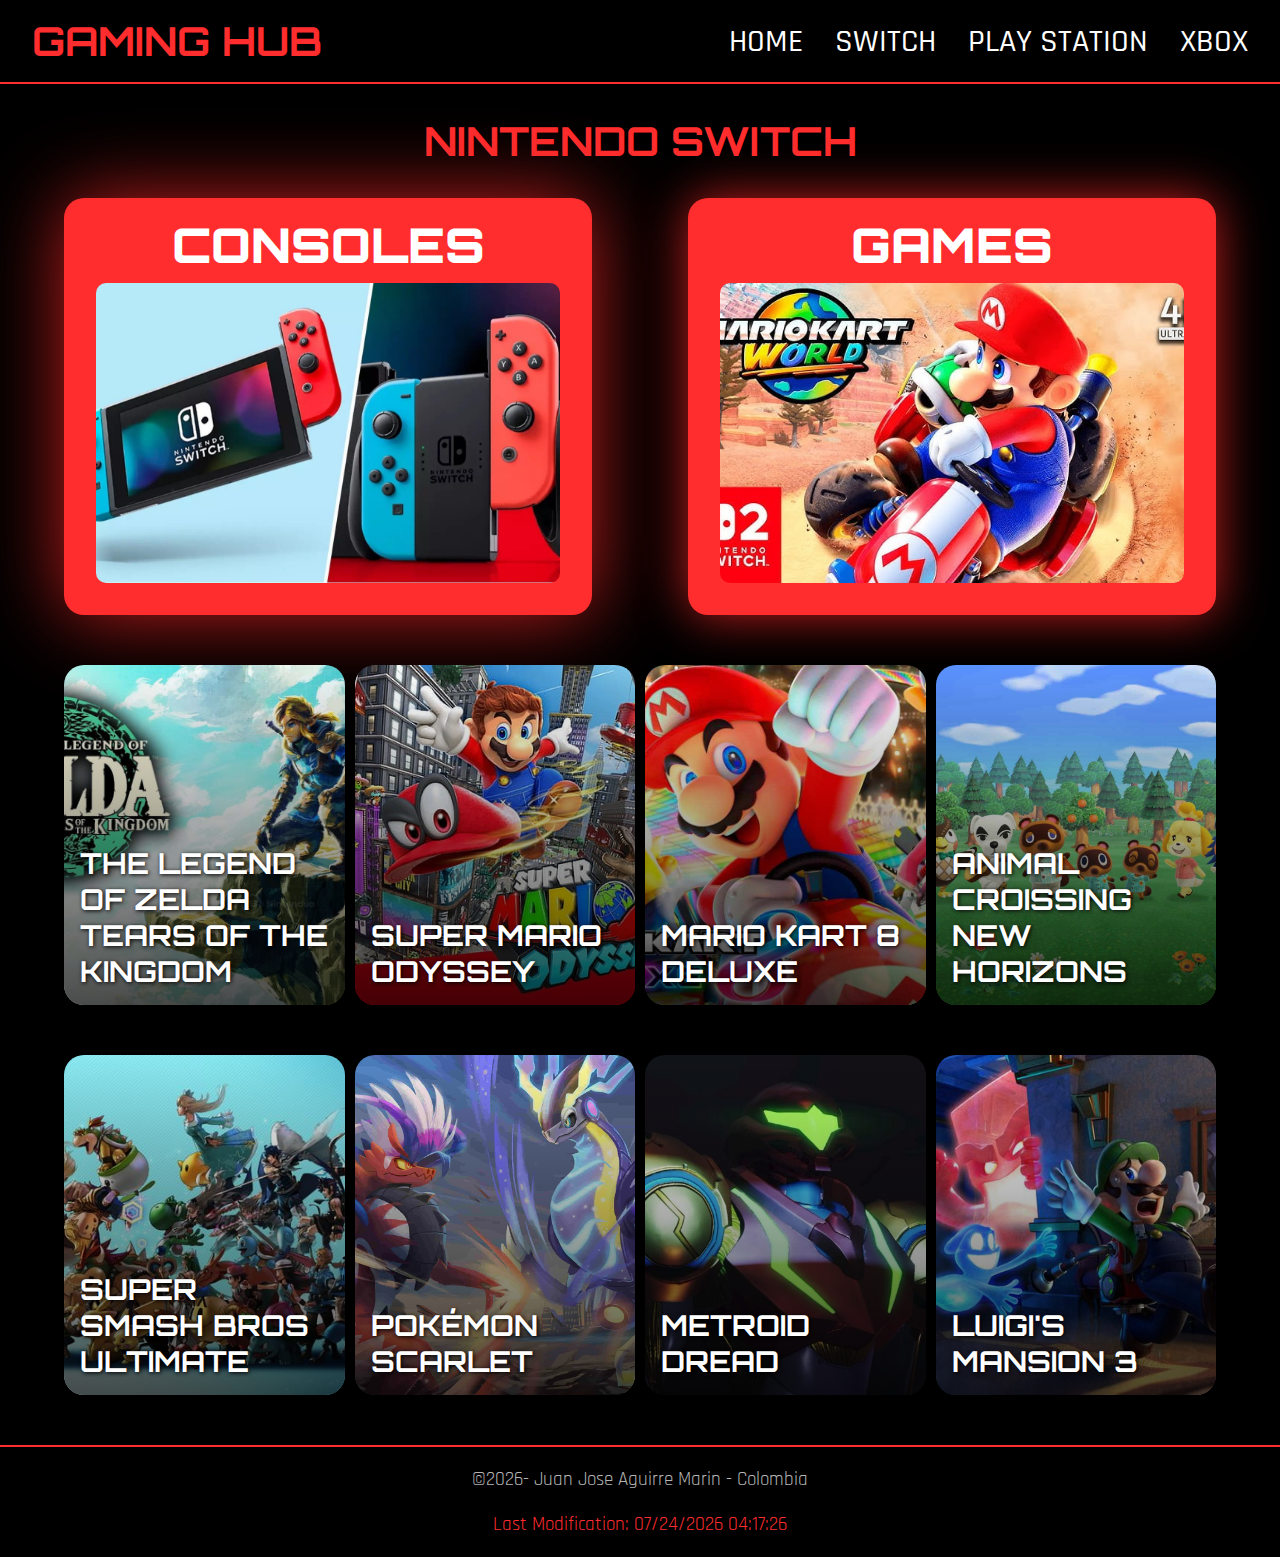
<file: project/switch.html>
<!DOCTYPE html>
<html lang="en-US">

<head>
  <meta charset="UTF-8">
  <meta name="viewport" content="width=device-width, initial-scale=1.0">
  <title>GAMING HUB | Switch</title>
  <meta name="author" content="Juan Jose Aguirre Marin">
  <meta name="description" content="Technical information about Nintendo Switch. GAMES / CONSOLES.">
  <link rel="stylesheet" href="styles/switch.css">
  <script src="scripts/switch.js" defer></script>

  <!--SITE NAME
    GAMING HUB | Switch | PlayStation | Xbox
    Brief description: Because it clearly shows the purpose of the site, a comparison between 3 consoles.
    -->
  <!--SITE PURPOSE
    Shows Technical information about Nintendo Switch, PlayStation, and Xbox. Explore game releases, platform features, and console comparisons. Your source for multi-console gaming info.
    LINE 8 (DESCRIPTION OF THE PAGE)
    -->

  <!--SCENARIOS
    QUESTION 1 What are the prices of the consoles?
    QUESTION 2 Which is cheaper?
    QUESTION 3 How many games I will be able to play with one specific console?
    -->

  <!--COOLORS (COLOR SCHEMA) (5 COLOR SCHEMA)
    https://coolors.co/000000-ff2d2d-0078ff-00ff64-ffffff-783cff 
    Black (background)
    Vermilion (Switch Section)
    Blue(Crayola) (Play station Section)
    Spring Green (Xbox Section)
    White / Electric Violet (Words / Effects)-->

  <!--TYPOGRAPHY
    Titles: Orbitron 
    Text / Paragraph: Rajdhani -->

  <!--
    Moqups links (WIREFRAMES)
    DESKOPT - https://app.moqups.com/Seo8LBdEXoEC3CQ3IbC5ZtAFrkPd1Vwi/view/page/ad64222d5
    MOBILE - https://app.moqups.com/O5WwD7aMUeK7P9FCzbA4kaZxIwEZmEqV/view/page/ad64222d5
    -->

  <!--TYPOGRAPHY USED ON DOCUMENT-->
  <link rel="preconnect" href="https://fonts.googleapis.com">
  <link rel="preconnect" href="https://fonts.gstatic.com" crossorigin>
  <link
    href="https://fonts.googleapis.com/css2?family=Orbitron:wght@400;700&family=Rajdhani:wght@300;500;700&display=swap"
    rel="stylesheet">

</head>

<body>
  <header>
    <h1>GAMING HUB</h1>
    <nav id="MAIN_MENU">
      <a id="h_menu" href="#"></a>
      <a href="siteplan.html" id="HOME">HOME</a>
      <a href="switch.html" id="SWITCH">SWITCH</a>
      <a href="playstation.html" id="PS">PLAY STATION</a>
      <a href="xbox.html" id="XBOX">XBOX</a>
    </nav>
  </header>
  <main>
    <h1>NINTENDO SWITCH</h1>
    <div class="main-sections">
      <section class="consoles-section">
        <div class="consoles-wrapper">
          <h2>CONSOLES</h2>
          <img src="images/switch_I.jpg" alt="Nintendo Consoles" class="consoles-img" loading="lazy">
          <img src="images/switch_II.jpg" alt="Nintendo Consoles" class="mobile-extra-img" loading="lazy">

          <div class="consoles-grid">
            <!-- Nintendo Switch 1 -->
            <div class="SWITCH_1">
              <h3>Nintendo Switch</h3>
              <ul>
                <li><strong>Display:</strong> 6.2" LCD (1280x720)</li>
                <li><strong>Processor:</strong> NVIDIA Tegra X1</li>
                <li><strong>GPU:</strong> 256-core Maxwell</li>
                <li><strong>RAM:</strong> 4 GB LPDDR4</li>
                <li><strong>Storage:</strong> 32 GB, expandable via microSD</li>
                <li><strong>Battery life:</strong> 4.5 to 9 hours</li>
                <li><strong>Connectivity:</strong> Wi-Fi, Bluetooth 4.1, USB-C, HDMI</li>
                <li><strong>Audio:</strong> Stereo speakers</li>
                <li><strong>Game compatibility:</strong> Nintendo Switch titles only</li>
                <li><strong>Price:</strong> $299.99 USD</li>
              </ul>
            </div>

            <!-- Nintendo Switch 2 -->
            <div class="SWITCH_2">
              <h3>Nintendo Switch 2</h3>
              <ul>
                <li><strong>Display:</strong> 7.9" LCD (1920x1080), 120Hz, HDR10</li>
                <li><strong>Processor:</strong> NVIDIA Tegra T239</li>
                <li><strong>GPU:</strong> 1536-core Ampere</li>
                <li><strong>RAM:</strong> 12 GB LPDDR5X</li>
                <li><strong>Storage:</strong> 256 GB UFS 3.1</li>
                <li><strong>Battery life:</strong> 4.5 to 6.5 hours</li>
                <li><strong>Connectivity:</strong> Wi-Fi 6, HDMI 2.1, 2x USB-C, LAN</li>
                <li><strong>Audio:</strong> Enhanced stereo</li>
                <li><strong>Game compatibility:</strong> Switch 1 & 2 titles</li>
                <li><strong>Price:</strong> $400–$500 USD</li>
              </ul>
            </div>
          </div>
        </div>
      </section>
      <section class="games-section">
        <div class="games-wrapper">
          <h2>GAMES</h2>
          <img src="images/games_s.jpg" alt="Nintendo Switch Games" class="games-img" loading="lazy">
          <div class="games-list">
            <p>The Legend of Zelda: Tears of the Kingdom — <strong>Price:</strong> $69.99 USD</p>
            <p>Super Mario Odyssey — <strong>Price:</strong> $49.99 USD</p>
            <p>Mario Kart 8 Deluxe — <strong>Price:</strong> $59.99 USD</p>
            <p>Animal Crossing: New Horizons — <strong>Price:</strong> $59.99 USD</p>
            <p>Super Smash Bros. Ultimate — <strong>Price:</strong> $59.99 USD</p>
            <p>Pokémon Scarlet — <strong>Price:</strong> $59.99 USD</p>
            <p>Metroid Dread — <strong>Price:</strong> $59.99 USD</p>
            <p>Luigi’s Mansion 3 — <strong>Price:</strong> $59.99 USD</p>
          </div>
        </div>
      </section>
    </div>
    <div class="container">
      <div class="card">
        <img class="background" src="images/TLZ-TK.jpg" loading="lazy" alt="The Legend of Zelda: Tears of the Kingdom">
        <div class="card-content">
          <h3 class="title">THE LEGEND OF ZELDA TEARS OF THE KINGDOM</h3>
        </div>
        <div class="backdrop"></div>
      </div>
      <div class="card">
        <img class="background" src="images/MARIO_OD.jpg" loading="lazy" alt="Super Mario Odyssey">
        <div class="card-content">
          <h3 class="title">SUPER MARIO ODYSSEY</h3>
        </div>
        <div class="backdrop"></div>
      </div>
      <div class="card">
        <img class="background" src="images/MARIOK_8.jpg" loading="lazy" alt="Mario Kart 8 Deluxe">
        <div class="card-content">
          <h3 class="title">MARIO KART 8 DELUXE</h3>
        </div>
        <div class="backdrop"></div>
      </div>
      <div class="card">
        <img class="background" src="images/AC_H.jpg" loading="lazy" alt="Animal Crossing: New Horizons">
        <div class="card-content">
          <h3 class="title">ANIMAL CROISSING NEW HORIZONS</h3>
        </div>
        <div class="backdrop"></div>
      </div>
    </div>

    <div class="container">
      <div class="card">
        <img class="background" src="images/SSB_U.jpg" loading="lazy" alt="Super Smash Bros. Ultimate">
        <div class="card-content">
          <h3 class="title">SUPER SMASH BROS ULTIMATE</h3>
        </div>
        <div class="backdrop"></div>
      </div>
      <div class="card">
        <img class="background" src="images/PS.jpg" loading="lazy" alt="Pokémon Scarlet">
        <div class="card-content">
          <h3 class="title">POKÉMON SCARLET</h3>
        </div>
        <div class="backdrop"></div>
      </div>
      <div class="card">
        <img class="background" src="images/MD.jpg" loading="lazy" alt="Metroid Dread">
        <div class="card-content">
          <h3 class="title">METROID DREAD</h3>
        </div>
        <div class="backdrop"></div>
      </div>
      <div class="card">
        <img class="background" src="images/LM_3.jpg" loading="lazy" alt="Luigi’s Mansion 3">
        <div class="card-content">
          <h3 class="title">LUIGI'S MANSION 3</h3>
        </div>
        <div class="backdrop"></div>
      </div>
    </div>

  </main>


  <footer>
    <p>©<span id="currentyear"></span>- Juan Jose Aguirre Marin - Colombia</p>
    <p class="p_2">Last Modification: <span id="lastmodification"></span></p>
  </footer>

</body>

</html>
</file>
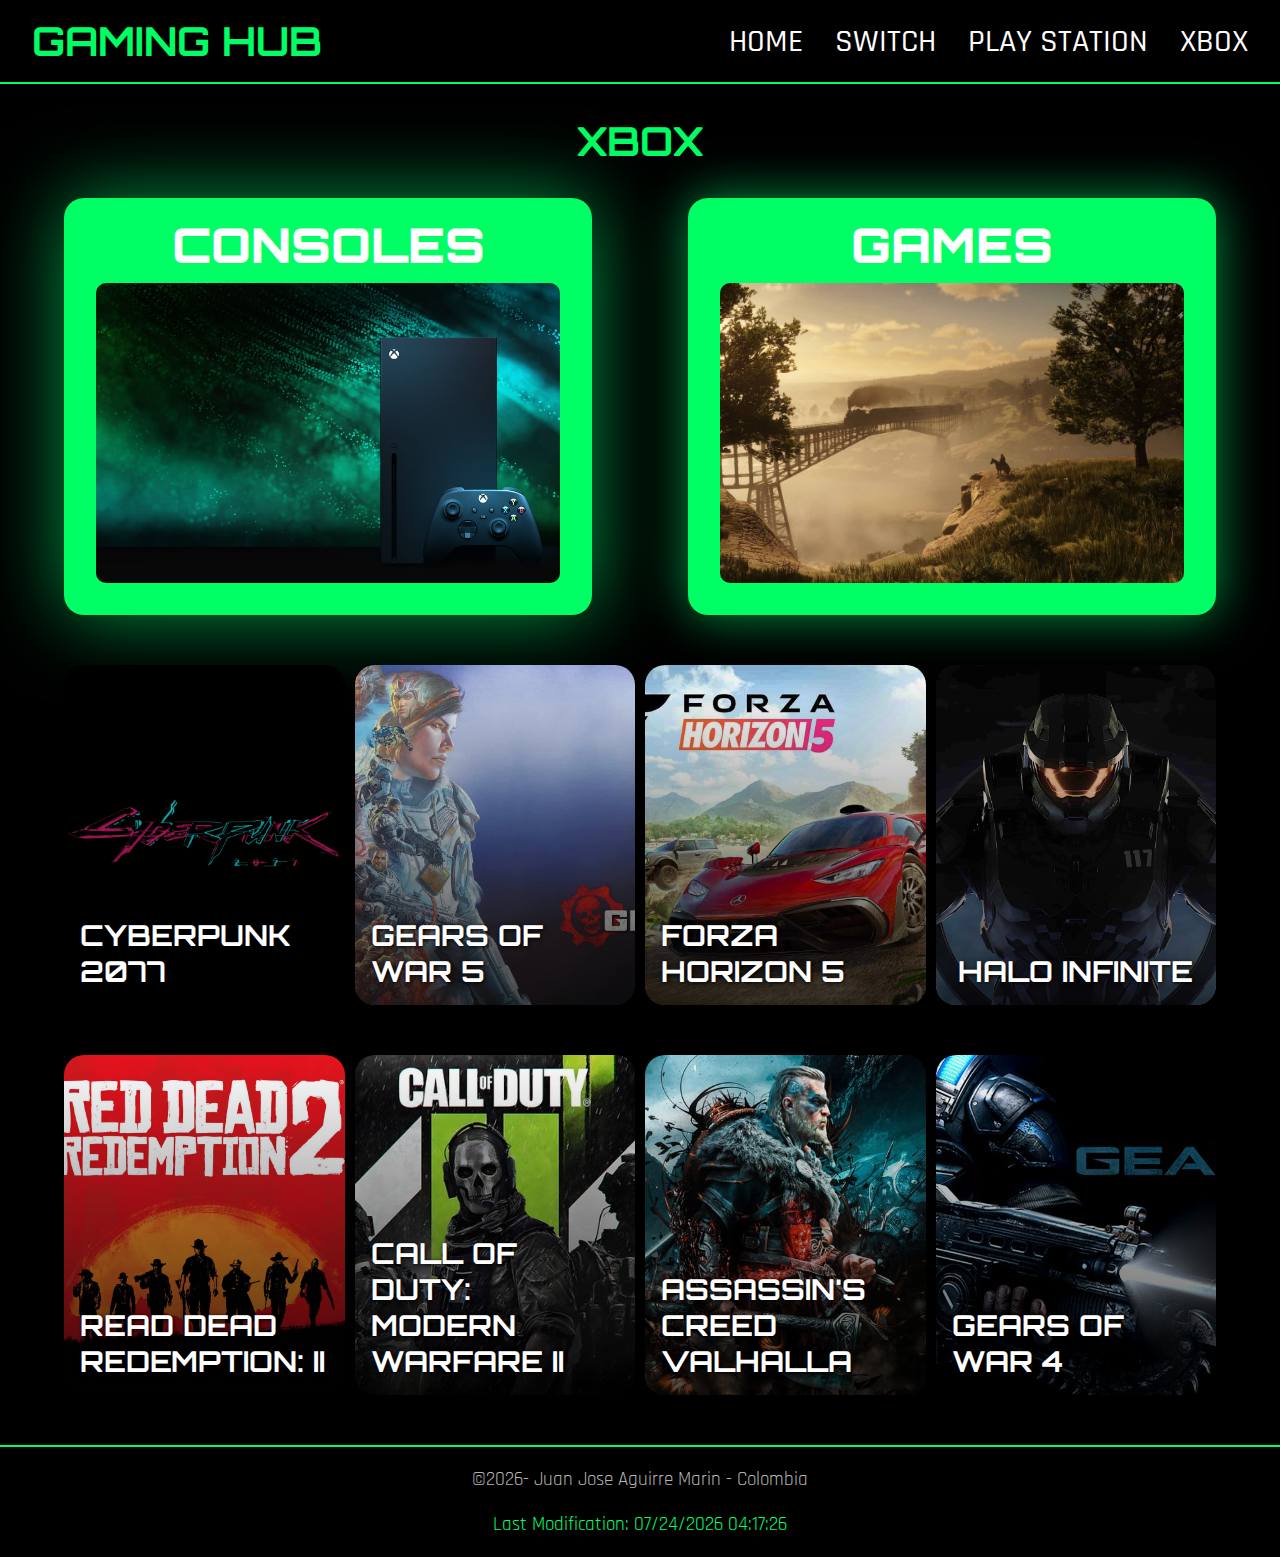
<file: project/xbox.html>
<!DOCTYPE html>
<html lang="en-US">

<head>
  <meta charset="UTF-8">
  <meta name="viewport" content="width=device-width, initial-scale=1.0">
  <title>GAMING HUB | Switch</title>
  <meta name="author" content="Juan Jose Aguirre Marin">
  <meta name="description" content="Technical information about XBOX. GAMES / CONSOLES.">
  <link rel="stylesheet" href="styles/xbox.css">
  <script src="scripts/xbox.js" defer></script>

  <!--ADDING A FAVICON-->
  <link rel="icon" href="images/favicon.ico">

  <!--SITE NAME
    GAMING HUB | Switch | PlayStation | Xbox
    Brief description: Because it clearly shows the purpose of the site, a comparison between 3 consoles.
    -->
  <!--SITE PURPOSE
    Shows Technical information about Nintendo Switch, PlayStation, and Xbox. Explore game releases, platform features, and console comparisons. Your source for multi-console gaming info.
    LINE 8 (DESCRIPTION OF THE PAGE)
    -->

  <!--SCENARIOS
    QUESTION 1 What are the prices of the consoles?
    QUESTION 2 Which is cheaper?
    QUESTION 3 How many games I will be able to play with one specific console?
    -->

  <!--COOLORS (COLOR SCHEMA) (5 COLOR SCHEMA)
    https://coolors.co/000000-ff2d2d-0078ff-00ff64-ffffff-783cff 
    Black (background)
    Vermilion (Switch Section)
    Blue(Crayola) (Play station Section)
    Spring Green (Xbox Section)
    White / Electric Violet (Words / Effects)-->

  <!--TYPOGRAPHY
    Titles: Orbitron 
    Text / Paragraph: Rajdhani -->

  <!--
    Moqups links (WIREFRAMES)
    DESKOPT - https://app.moqups.com/Seo8LBdEXoEC3CQ3IbC5ZtAFrkPd1Vwi/view/page/ad64222d5
    MOBILE - https://app.moqups.com/O5WwD7aMUeK7P9FCzbA4kaZxIwEZmEqV/view/page/ad64222d5
    -->

  <!--TYPOGRAPHY USED ON DOCUMENT-->
  <link rel="preconnect" href="https://fonts.googleapis.com">
  <link rel="preconnect" href="https://fonts.gstatic.com" crossorigin>
  <link
    href="https://fonts.googleapis.com/css2?family=Orbitron:wght@400;700&family=Rajdhani:wght@300;500;700&display=swap"
    rel="stylesheet">

</head>

<body>
  <header>
    <h1>GAMING HUB</h1>
    <nav id="MAIN_MENU">
      <a id="h_menu" href="#"></a>
      <a href="siteplan.html" id="HOME">HOME</a>
      <a href="switch.html" id="SWITCH">SWITCH</a>
      <a href="playstation.html" id="PS">PLAY STATION</a>
      <a href="xbox.html" id="XBOX">XBOX</a>
    </nav>
  </header>
  <main>
    <h1>XBOX</h1>
    <div class="main-sections">
      <section class="consoles-section">
        <div class="consoles-wrapper">
          <h2>CONSOLES</h2>
          <img src="images/xbox_m.jpg" alt="Xbox Series X" class="consoles-img" loading="lazy">
          <img src="images/xbox_s.jpg" alt="Xbox Series S" class="mobile-extra-img" loading="lazy">

          <div class="consoles-grid">
            <div class="XBOX_SERIES_X">
              <h3>Xbox Series X</h3>
              <ul>
                <li><strong>Display:</strong> 8K resolution, 4K at 120Hz, HDR10</li>
                <li><strong>Processor:</strong> AMD Zen 2 8-core, 3.8 GHz</li>
                <li><strong>GPU:</strong> AMD RDNA 2, 12 TFLOPS</li>
                <li><strong>RAM:</strong> 16 GB GDDR6</li>
                <li><strong>Storage:</strong> 1 TB NVMe SSD</li>
                <li><strong>Connectivity:</strong> Wi-Fi 5, Ethernet, USB 3.1, HDMI 2.1</li>
                <li><strong>Audio:</strong> Spatial Sound, Dolby Atmos</li>
                <li><strong>Game compatibility:</strong> Xbox Series X|S, Xbox One</li>
                <li><strong>Price:</strong> $499.99 USD</li>
              </ul>
            </div>

            <div class="XBOX_SERIES_S">
              <h3>Xbox Series S</h3>
              <ul>
                <li><strong>Display:</strong> 1440p up to 120Hz, 4K upscaling, HDR</li>
                <li><strong>Processor:</strong> AMD Zen 2 8-core, 3.6 GHz</li>
                <li><strong>GPU:</strong> AMD RDNA 2, 4 TFLOPS</li>
                <li><strong>RAM:</strong> 10 GB GDDR6</li>
                <li><strong>Storage:</strong> 512 GB NVMe SSD</li>
                <li><strong>Connectivity:</strong> Wi-Fi 5, Ethernet, USB 3.1, HDMI 2.1</li>
                <li><strong>Audio:</strong> Spatial Sound, Dolby Atmos</li>
                <li><strong>Game compatibility:</strong> Xbox Series X|S, Xbox One</li>
                <li><strong>Price:</strong> $299.99 USD</li>
              </ul>
            </div>
          </div>
        </div>
      </section>
      <section class="games-section">
        <div class="games-wrapper">
          <h2>GAMES</h2>
          <img src="images/x_game.jpg" alt="Xbox Games" class="games-img" loading="lazy">
          <div class="games-list">
            <p>Cyberpunk 2077 — <strong>Price:</strong> $59.99 USD</p>
            <p>Gears Of War 5 — <strong>Price:</strong> $29.99 USD</p>
            <p>Forza Horizon 5 — <strong>Price:</strong> $59.99 USD</p>
            <p>Halo Infinite — <strong>Price:</strong> $59.99 USD</p>
            <p>Red Dead Redemption 2 — <strong>Price:</strong> $59.99 USD</p>
            <p>Call of Duty: Modern Warfare II — <strong>Price:</strong> $69.99 USD</p>
            <p>Assassin's Creed Valhalla — <strong>Price:</strong> $59.99 USD</p>
            <p>Gears of War 4 — <strong>Price:</strong> $41.50 USD</p>
          </div>
        </div>
      </section>
    </div>
    <div class="container">
      <div class="card">
        <img class="background" src="images/CP_2077.jpg" loading="lazy" alt="Cyber Punk 2077">
        <div class="card-content">
          <h3 class="title">CYBERPUNK 2077</h3>
        </div>
        <div class="backdrop"></div>
      </div>
      <div class="card">
        <img class="background" src="images/GOW_5.jpg" loading="lazy" alt="Gears Of War 5">
        <div class="card-content">
          <h3 class="title">GEARS OF WAR 5</h3>
        </div>
        <div class="backdrop"></div>
      </div>
      <div class="card">
        <img class="background" src="images/FH_5.jpg" loading="lazy" alt="Forza Horizon 5">
        <div class="card-content">
          <h3 class="title">FORZA HORIZON 5</h3>
        </div>
        <div class="backdrop"></div>
      </div>
      <div class="card">
        <img class="background" src="images/HI.jpg" loading="lazy" alt="Halo Infinite">
        <div class="card-content">
          <h3 class="title">HALO INFINITE</h3>
        </div>
        <div class="backdrop"></div>
      </div>
    </div>

    <div class="container">
      <div class="card">
        <img class="background" src="images/RDR_2.jpg" loading="lazy" alt="Read Dead Redemtion 2">
        <div class="card-content">
          <h3 class="title">READ DEAD REDEMPTION: II</h3>
        </div>
        <div class="backdrop"></div>
      </div>
      <div class="card">
        <img class="background" src="images/COD_MF2.jpg" loading="lazy" alt="Call of Duty: Modern Warfare II">
        <div class="card-content">
          <h3 class="title">CALL OF DUTY: MODERN WARFARE II</h3>
        </div>
        <div class="backdrop"></div>
      </div>
      <div class="card">
        <img class="background" src="images/AC_V.jpg" loading="lazy" alt="Assassin's Creed Valhalla">
        <div class="card-content">
          <h3 class="title">ASSASSIN'S CREED VALHALLA</h3>
        </div>
        <div class="backdrop"></div>
      </div>
      <div class="card">
        <img class="background" src="images/GOW_4.jpg" loading="lazy" alt="Gears of War 4">
        <div class="card-content">
          <h3 class="title">GEARS OF WAR 4</h3>
        </div>
        <div class="backdrop"></div>
      </div>
    </div>

  </main>


  <footer>
    <p>©<span id="currentyear"></span>- Juan Jose Aguirre Marin - Colombia</p>
    <p class="p_2">Last Modification: <span id="lastmodification"></span></p>
  </footer>

</body>

</html>
</file>
<file: styles/base.css>
:root {
    --gray-800: #242424;
    --gray-500: #5a5a5a;
    --gray-50: #f5f5f5;
    --white: #ffffff;
}


/* HEADER STYLES */
header {
    display: flex;
    align-items: center;
    padding: 1rem;
    gap: 8px;
}

header span {
    font-size: 1.5rem;
    font-weight: bold;
}

header button.hamburger {
    display: none;
}

/* NAV STYLES */
nav#MAIN_MENU {
    background-color: var(--gray-800);
    padding: 1rem 0;
}

nav#MAIN_MENU ul {
    display: flex;
    gap: 1rem;
    list-style: none;
    padding: 0 1rem;
    margin: 0;
}

nav#MAIN_MENU ul li {
    position: relative;
    padding: 0.5rem 1rem;
    transition: background-color 0.3s ease;
    border-radius: 4px;
}

nav#MAIN_MENU ul li a {
    color: var(--white);
    text-decoration: none;
    display: block;
    width: 100%;
}

nav#MAIN_MENU ul li:hover {
    background-color: var(--gray-500);
    cursor: pointer;
}

/* MAIN STYLES */
main {
    padding: 1rem;
}

main h1 {
    font-size: 2rem;
    text-align: left;
    margin-bottom: 1rem;
}

#principal_information {
    display: grid;
    grid-template-columns: 75% 25%;
    gap: 1rem;
    margin-bottom: 1rem;
}

#about_me h2 {
    background-color: var(--gray-800);
    color: var(--white);
    text-align: center;
    padding: 0.5rem;
    margin-bottom: 0;
    margin-left: -1rem;
}

#about_me p {
    background-color: var(--gray-50);
    padding: 1rem;
    margin-top: 0;
    height: 80%;
    margin-left: -1rem;
}

#student_photo h2 {
    background-color: var(--gray-800);
    color: var(--white);
    text-align: center;
    padding: 0.5rem;
    margin-bottom: 0;
}

#student_photo img {
    background-color: var(--gray-50);
    height: auto;
    padding: 1rem;
    display: block;
    margin-top: 0;
}

#courses {
    width: 100%;
    display: grid;
    grid-template-columns: 1fr 1fr 1fr;
    gap: 1rem;
}

#courses h2 {
    grid-column: 1/4;
    background-color: var(--gray-800);
    color: var(--white);
    text-align: center;
    padding: 0.5rem;
    margin-bottom: 0;
    margin-left: -1rem;
    margin-right: -1rem;
}

#courses p {
    display: flex;
    align-items: center;
    justify-content: center;
    text-align: center;
    background-color: var(--gray-500);
    color: var(--white);
    border-radius: 5px;
    padding: 5px;
}

#ALL:hover,
#CSE:hover,
#WDD:hover {
    cursor: pointer;
}

#courses p.left {
    grid-column: 1;
}

#courses p.center {
    grid-column: 2;
    text-align: center;
}

#courses p.rigth {
    grid-column: 3;
    text-align: right;
}

main>p:last-of-type {
    text-align: center;
    margin-top: 1rem;
}

/* COMPLETED COURSES */
#courses p.completed {
    background-color: var(--gray-50);
    font-weight: bold;
    border-left: 3px solid var(--gray-800);
    border-right: 3px solid var(--gray-800);
    color: var(--gray-800);
}

/* FOOTER STYLES */
#social_icons {
    display: flex;
    justify-content: center;
    gap: 1rem;
    padding: 1rem 0;
}

#info {
    background-color: var(--gray-50);
    padding: 1rem;
    text-align: center;
}

#info p {
    margin: 0.5rem 0;
}
</file>
<file: styles/base_mobile.css>
/* ===== MEDIA QUERY PARA MOBILE (<750px) */
@media screen and (max-width: 750px) {

  header {
    display: flex;
    padding: 1rem;
    background: white;
    position: relative;
  }

  header img {
    width: 48px;
    height: 48px;
  }

  header span {
    font-size: 1.5rem;
  }

  header button.hamburger {
    display: block;
    position: absolute;
    right: 1rem;
    background: none;
    border: none;
    font-size: 2rem;
  }

  nav#MAIN_MENU {
    display: none;
  }

  nav#MAIN_MENU.menu-open {
    display: block;
    background: var(--gray-800);
    margin-bottom: -1rem;
  }

  nav#MAIN_MENU ul {
    flex-direction: column;
    padding: 0;
  }

  nav#MAIN_MENU ul li {
    margin-bottom: -1rem;
    border-bottom: 1px solid var(--gray-500);
  }

   body #principal_information {
    display: block;
  }

  #about_me h2 {
    background: var(--gray-800);
    color: white;
    padding: 1rem;
    margin: 0 -1rem;
  }

  #about_me p {
    background: var(--gray-50);
    padding: 1rem;
    margin: 0 -1rem 1rem -1rem;
  }
 
  #student_photo h2 {
    background: var(--gray-800);
    color: white;
    padding: 1rem;
    margin: 0 -1rem;
  }

  #student_photo img {
    width: 100%;
    display: block;
    margin: 0 -1rem;
    padding: 1rem;
    background: var(--gray-50);
  }

  #courses {
    display: block;
    margin-top: 2rem;
  }

  #courses h2 {
    background: var(--gray-800);
    color: white;
    padding: 1rem;
    margin: 0 -1rem;
    text-align: center;
  }
}
</file>
<file: startHere/startHere/styles/small.css>
*{box-sizing: border-box;}
html {
  -webkit-text-size-adjust: 100%; 
  -ms-text-size-adjust: 100%;
}

h1 {
  color: #3D405B;
}

form {
    margin: 1rem 2%;
  
    label {
      display: block;
      font-size: .8rem;
      color: purple;
      padding-top: .2rem;
    }
    h3 {
      font-size: .9rem;
      color: #E07A5F;
      margin: 1.5rem 0 .2rem 0;
      border-bottom: 1px solid #eee;
    }
  
    input[type=text],
    input[type=tel],
    input[type=date],
    input[type=email],
    select {
      display: block;
      margin: .1rem 0 1rem 0 ;
      padding: .3rem;
      border: 1px solid #999;
      border-radius: 4px;
      border-left-width: 5px;
      border-left-color:#555;
      font-size: 1rem;
      color: #3D405B;
      width: 250px;
    }
  
    input:required {border-left-color: #d70000;}
    input:focus {border-left-color: black; outline:none;}
    input:required:valid{border-left-color: green;}
  
    input[type=submit] {
      border: none;
      text-align: center;
      background-color: #3D405B;
      color: white;
      border-radius: 1rem;
      padding: .75rem 1.5rem;
      margin: 2rem 0;
      font-size: 1.2rem;
      -webkit-appearance: none;
      appearance: none;
    }
  }
  input:-webkit-autofill{
    -webkit-text-fill-color: #3D405B;
  }
  
  #results {
    background-color: #F4F1DE;
    padding: 0 1rem;
    border: 1px solid #E07A5F;
    border-radius: 6px;
  }
</file>
<file: startHere/startHere/styles/large.css>
@media only screen and (min-width: 38rem) {


} /*end media query*/
</file>
<file: styles/prophets.css>
/* General styles */
body {
    font-family: Arial, sans-serif;
    margin: 0;
    padding: 0;
}

/* Header and Footer */
h1, footer {
    text-align: center;
    color: navy;
    padding: 1rem;
}

/* Cards Container */
#cards {
    display: grid;
    grid-template-columns: repeat(auto-fit, minmax(300px, 1fr));
    gap: 1rem;
    padding: 1rem;
}

/* Individual Card */
#cards section {
    background-color: #f9f9f9;
    border: 1px solid #ccc;
    border-radius: 10px;
    padding: 1rem;
    text-align: center;
    box-shadow: 0 4px 6px rgba(0,0,0,0.1);
    transition: transform 0.2s ease-in-out;
}

#cards section:hover {
    transform: scale(1.02);
}

/* Prophet name */
#cards h2 {
    font-size: 1.5rem;
    margin-bottom: 0.5rem;
    color: navy;
}

/* Info text */
#cards p {
    margin: 0.25rem 0;
    font-size: 1rem;
    color: #333;
}

/* Prophet image */
#cards img {
    margin-top: 1rem;
    width: 100%;
    height: auto;
    border-radius: 8px;
}
</file>
<file: chamber/styles/discover.css>
:root {
    --gray-800: #242424;
    --gray-500: #5a5a5a;
    --gray-50: #f5f5f5;
    --white: #ffffff;
    --primary: #4CAF50;
    --error: #f44336;
}

body {
    font-family: Arial, sans-serif; /*DEFAULT FONT*/
    margin: 0;
    padding: 0;
    background-color: var(--gray-50);
    color: var(--gray-800);
}

/* Header Styles */
header {
    display: flex;
    justify-content: space-between;
    align-items: center;
    padding: 1rem 2rem;
    background-color: var(--gray-500);
    width: 100%;
    box-sizing: border-box;
}

header span {
    margin-right: 25rem;
}

header img {
    margin-right: 1rem;
}

header span {
    font-weight: bold;
    font-size: 1.5rem;
    color: var(--white);
    display: flex;
    align-items: center;
}

.hamburger {
    display: none;
    /* Hidden for desktop, responsive menu */
}

nav#MAIN_MENU {
    display: flex;
    align-items: center;
}

nav#MAIN_MENU ul {
    display: flex;
    list-style: none;
    margin: 0;
    padding: 0;
    align-items: center;
}

nav#MAIN_MENU li {
    margin-left: 1.5rem;
}

nav#MAIN_MENU a {
    text-decoration: none;
    color: var(--white);
    font-weight: 500;
}

nav#MAIN_MENU a:hover {
    text-decoration: underline;
}

nav#MAIN_MENU img {
    margin-left: 1.5rem;
}

/* Main Content Styles */
main {
    padding: 2rem;
}

/* Footer Styles */
footer {
    background-color: var(--gray-500);
    color: var(--white);
    padding: 2rem;
    display: grid;
    grid-template-columns: repeat(3, 1fr);
    gap: 2rem;
    width: 100%;
    box-sizing: border-box;
}

#chamber_info h2 {
    font-weight: bold;
    text-align: left;
}

#chamber_info p {
    text-align: left;
    margin: 0.5rem 0;
    font-size: small;
}

#social_icons {
    display: flex;
    justify-content: center;
    margin-top: 30px;
    gap: 10px;
}

#info {
    text-align: left;
}

#info p {
    margin: 0.5rem 0;
}
</file>
<file: chamber/styles/discover_mobiles.css>
/*  MEDIA QUERIES MOBILE */
@media (max-width: 768px) {

    :root {
        --gray-800: #242424;
        --gray-500: #5a5a5a;
        --gray-50: #f5f5f5;
        --white: #ffffff;
        --primary: #4CAF50;
        --error: #f44336;
    }

    /* HEADER */
    header {
        flex-wrap: wrap;
        padding: 1rem;
    }

    header span {
        margin-right: auto;
        font-size: 1rem;
    }

    header img {
        height: 20px;
    }

    .hamburger {
        display: block;
        order: 2;
        background: none;
        border: none;
        color: var(--white);
        font-size: 1.5rem;
        cursor: pointer;
    }

    nav#MAIN_MENU {
        display: none;
        width: 100%;
        order: 3;
        margin-top: 1rem;
    }

    nav#MAIN_MENU.menu-open {
        display: block;
    }

    nav#MAIN_MENU ul {
        flex-direction: column;
        align-items: flex-end;
    }

    nav#MAIN_MENU li {
        margin: 0.5rem 0;
    }

    nav#MAIN_MENU img {
        margin-left: 0;
        margin-top: 1rem;
    }

    /* MAIN CONTENT */
    main {
        padding: 1rem;
    }

    #hero_image {
        width: 100%;
        margin-bottom: 1rem;
    }


    /* FOOTER */
    footer {
        grid-template-columns: 1fr;
        gap: 1.5rem;
        padding: 1.5rem;
    }

    #chamber_info,
    #info {
        text-align: left;
    }

    #social_icons {
        justify-content: flex-start;
        margin-top: 0;
    }
}

/* SMALLER */
@media (max-width: 400px) {
    header span {
        font-size: 0.7rem;
        margin-left: -1.5rem;
    }
}

@media (max-width: 350px) {
    header span {
        font-size: 0.7rem;
    }

    header img {
        height: 18px;
        margin-left: -1rem;
    }

    #c {
        width: 18px;
        margin-right: -0.1rem;
        
    }
}
</file>
<file: chamber/styles/join.css>
:root {
    --gray-800: #242424;
    --gray-500: #5a5a5a;
    --gray-50: #f5f5f5;
    --white: #ffffff;
    --primary: #4CAF50;
    --error: #f44336;
}

body {
    font-family: Arial, sans-serif; /*DEFAULT FONT*/
    margin: 0;
    padding: 0;
    background-color: var(--gray-50);
    color: var(--gray-800);
}

/* Header Styles */
header {
    display: flex;
    justify-content: space-between;
    align-items: center;
    padding: 1rem 2rem;
    background-color: var(--gray-500);
    width: 100%;
    box-sizing: border-box;
}

header span {
    margin-right: 25rem;
}

header img {
    margin-right: 1rem;
}

header span {
    font-weight: bold;
    font-size: 1.5rem;
    color: var(--white);
    display: flex;
    align-items: center;
}

.hamburger {
    display: none;
    /* Hidden for desktop, responsive menu */
}

nav#MAIN_MENU {
    display: flex;
    align-items: center;
}

nav#MAIN_MENU ul {
    display: flex;
    list-style: none;
    margin: 0;
    padding: 0;
    align-items: center;
}

nav#MAIN_MENU li {
    margin-left: 1.5rem;
}

nav#MAIN_MENU a {
    text-decoration: none;
    color: var(--white);
    font-weight: 500;
}

nav#MAIN_MENU a:hover {
    text-decoration: underline;
}

nav#MAIN_MENU img {
    margin-left: 1.5rem;
}

/* Main Content Styles */
main {
    padding: 2rem;
}

/* Hero Image Container */
#hero_container {
    position: relative; /*TO PUT THE CALL ACTION in the image*/
    width: 80%;
    margin: 0 auto 2rem auto;
}

#hero_image {
    width: 100%;
    display: block;
    max-height: 400px;
    object-fit: cover;
}





/* Footer Styles */
footer {
    background-color: var(--gray-500);
    color: var(--white);
    padding: 2rem;
    display: grid;
    grid-template-columns: repeat(3, 1fr);
    gap: 2rem;
    width: 100%;
    box-sizing: border-box;
}

#chamber_info h2 {
    font-weight: bold;
    text-align: left;
}

#chamber_info p {
    text-align: left;
    margin: 0.5rem 0;
    font-size: small;
}

#social_icons {
    display: flex;
    justify-content: center;
    margin-top: 30px;
    gap: 10px;
}

#info {
    text-align: left;
}

#info p {
    margin: 0.5rem 0;
}
</file>
<file: chamber/styles/join_mobiles.css>
/*  MEDIA QUERIES MOBILE */
@media (max-width: 768px) {

    :root {
        --gray-800: #242424;
        --gray-500: #5a5a5a;
        --gray-50: #f5f5f5;
        --white: #ffffff;
        --primary: #4CAF50;
        --error: #f44336;
    }

    /* HEADER */
    header {
        flex-wrap: wrap;
        padding: 1rem;
    }

    header span {
        margin-right: auto;
        font-size: 1rem;
    }

    header img {
        height: 20px;
    }

    .hamburger {
        display: block;
        order: 2;
        background: none;
        border: none;
        color: var(--white);
        font-size: 1.5rem;
        cursor: pointer;
    }

    nav#MAIN_MENU {
        display: none;
        width: 100%;
        order: 3;
        margin-top: 1rem;
    }

    nav#MAIN_MENU.menu-open {
        display: block;
    }

    nav#MAIN_MENU ul {
        flex-direction: column;
        align-items: flex-end;
    }

    nav#MAIN_MENU li {
        margin: 0.5rem 0;
    }

    nav#MAIN_MENU img {
        margin-left: 0;
        margin-top: 1rem;
    }

    /* MAIN CONTENT */
    main {
        padding: 1rem;
    }

    #hero_image {
        width: 100%;
        margin-bottom: 1rem;
    }

    /* HOME INFORMATION */
    #home_information {
        grid-template-columns: 1fr;
    }

    select{
    width: 100%;
    }

    /*form and cards*/
    .form_membership_c {
        display: block;
    }

    form {
        margin: 2rem auto;
    }

    /* FOOTER */
    footer {
        grid-template-columns: 1fr;
        gap: 1.5rem;
        padding: 1.5rem;
    }

    #chamber_info,
    #info {
        text-align: left;
    }

    #social_icons {
        justify-content: flex-start;
        margin-top: 0;
    }
}

/* SMALLER */
@media (max-width: 400px) {
    header span {
        font-size: 0.7rem;
        margin-left: -1.5rem;
    }
}

@media (max-width: 350px) {
    header span {
        font-size: 0.7rem;
    }

    header img {
        height: 18px;
        margin-left: -1rem;
    }

    #c {
        width: 18px;
        margin-right: -0.1rem;
        
    }
}
</file>
<file: germany/styles/trier_germany.css>
body {
    font-family: Arial, sans-serif;
    margin: 0;
    padding: 0;
    background-color: #FFF8E1;
    color: #000000;
}

h1 {
    text-align: center;
    color: #FF8F00;
    padding: 20px 0;
    margin: 0;
    border-bottom: 1px solid #FFD54F;
}

main {
    margin: 0 auto;
    padding: 20px;
    border-left: 1px solid #FFD54F; 
    border-right: 1px solid #FFD54F;
    box-shadow: 0 0 10px rgba(0, 0, 0, 0.1);
    background-color: #FFFFFF;
    min-height: 75vh;
}

main p{
    text-align: center;
}

footer {
    text-align: center;
    padding: 15px;
    background-color: #FFD54F;
    color: #000000;
}


#current-temp {
    font-weight: bold;
    color: #E65100;
    font-size: 2rem;
}

figure {
    text-align: center;
    margin: 20px 0;
}
</file>
<file: modules/styles/modules.css>
* {
  margin: 0;
  padding: 0;
  box-sizing: border-box;
}

body {
  font-family: Arial, sans-serif;
  background-color: #f0f0f0;
}

main {
  padding: 1rem;
  background-color: #fff;
  color: #333;
  width: fit-content;
  margin: 1rem auto;
  border: 1px solid rgb(0 0 0 / 10%);
  border-radius: 10px;
}

h1 {
  font-size: 1.5rem;
  color: #000;
}

h2 {
  font-size: 1.2rem;
  color: #555;
}

h1,
h2 {
  text-align: center;;
  margin-bottom: 1.1rem;
}

form p {
  margin: .5rem;
  font-weight: bold;
}

#enrollment {
  padding: 1rem 1rem 0 1rem;
  border: 1px solid rgb(0 0 0 / 10%);
  border-radius: 10px;
  background-color: #bed;
  text-align: center;
}

select {
  padding: 0.5em;
  border: 1px solid #ccc;
  width: 3rem;
}

button {
  display: block;
  margin: 1rem auto;
  padding: 0.6em 1em;
  border: none;
  border-radius: 5px;
  background-color: #0078d4;
  color: white;
  cursor: pointer;
}

button:hover {
  background-color: #005fa3;
}

table {
  margin-top: 2rem;
  width: 100%;
  border-collapse: collapse;
  background-color: white;
  box-shadow: 0 2px 6px rgb(0 0 0 / 5%);
}

th,
td {
  padding: 0.75rem;
  text-align: center;
  border-bottom: 1px solid #ddd;
}

th {
  background-color: #000;
  color: white;
  font-weight: bold;
}

tr:hover {
  background-color: #bbb;
}
</file>
<file: project/styles/siteplan.css>
/*USING THE COLOR SCHEMA AND TYPOGRAHY*/
:root {
  /* BACKGROUND */
  --color-BLACK: rgb(0, 0, 0);

  /* Nintendo Switch (RED) */
  --color-switch: rgb(255, 45, 45);
  --color-switch-dark: rgb(200, 30, 30);

  /* PlayStation (BLUE) */
  --color-playstation: rgb(0, 120, 255);
  --color-playstation-dark: rgb(15, 65, 140);

  /* Xbox (NEON-GREEN) */
  --color-xbox: rgb(0, 255, 100);
  --color-xbox-dark: rgb(0, 150, 70);

  /* TEXT*/
  --color-text: rgb(255, 255, 255);
  --color-text-secondary: rgb(180, 180, 180);

  /* TEXT-PURPLE*/
  --color-purple: rgb(120, 60, 255);
  --color-purple-dark: rgb(100, 30, 200);

  /*FONTS */
  --font-body: 'Rajdhani', sans-serif;
  --font-title: 'Orbitron', sans-serif;

  /* https://coolors.co/000000-ff2d2d-0078ff-00ff64-ffffff-783cff */
}

body {
  margin: 0;
  background-color: var(--color-BLACK);
  color: var(--color-text);
  font-family: var(--font-body);
}

header {
  display: flex;
  align-items: center;
  justify-content: space-between;
  padding: 1rem 2rem;
  background-color: var(--color-BLACK);
  border-bottom: 2px solid var(--color-purple);
}


header h1 {
  font-family: var(--font-title);
  font-weight: 700;
  font-size: 2.5rem;
  margin: 0;
  color: var(--color-purple);
}

#MAIN_MENU {
  display: flex;
  gap: 2rem;
}

#h_menu {
  display: none;
  cursor: pointer;
}

#HOME,
#SWITCH,
#PS,
#XBOX {
  color: var(--color-text);
  font-size: 2rem;
  text-decoration: none;
  font-weight: 500;
  font-family: var(--font-body);
}

#HOME:hover {
  color: var(--color-purple);
}

#SWITCH:hover {
  color: var(--color-switch);
}

#PS:hover {
  color: var(--color-playstation);
}

#XBOX:hover {
  color: var(--color-xbox);
}

h1 {
  font-family: var(--font-title);
  font-size: 2.5rem;
  color: var(--color-text);
  text-align: center;
  margin-top: 20px;
  color: var(--color-purple);
}

main {
  border-bottom: 2px solid var(--color-purple);
}

/*CARD CONTAINER*/
.container {
  display: flex;
  gap: 10px;
  margin: 50px auto;
  width: 90%;
  height: 340px;
}

.card {
  position: relative;
  flex-grow: 1;
  flex-basis: 0;
  border-radius: 20px;
  overflow: hidden;
  transition: flex-grow 0.5s ease;
  cursor: pointer;
  display: flex;
  align-items: flex-end;
  justify-content: center;
}

.card:hover {
  flex-grow: 3;
}

.card img.background {
  width: 100%;
  height: 100%;
  object-fit: cover;
  object-position: center;
  position: absolute;
  top: 0;
  left: 0;
  z-index: 0;
}

.card:hover img.background {
  transform: scale(1.05);
}

.card-content {
  position: relative;
  z-index: 2;
  padding: 1rem;
}

.card-content .title {
  font-family: var(--font-title);
  font-size: 1.8rem;
  margin: 0;
  color: var(--color-text);
  text-shadow: 1px 1px 4px rgb(0, 0, 0);
  transition: transform 0.3s ease, opacity 0.3s ease;
}

.backdrop {
  position: absolute;
  inset: 0;
  background: linear-gradient(to top, rgba(0, 0, 0, 0.7), rgba(0, 0, 0, 0));
  z-index: 1;
}

/*FORM*/
.newsletter-form {
  background-color: rgba(0, 0, 0, 0.7);
  padding: 2rem;
  margin: 2rem auto;
  max-width: 600px;
  border-radius: 8px;
  color: white;
  text-align: center;
}

.newsletter-form h2 {
  font-family: 'Orbitron', sans-serif;
  margin-bottom: 1.5rem;
  color: #783cff;
}

.form-group {
  margin-bottom: 1rem;
  text-align: left;
}

.form-group label {
  display: block;
  margin-bottom: 0.5rem;
  font-family: 'Rajdhani', sans-serif;
  font-weight: 500;
}

.form-group input[type="text"],
.form-group input[type="email"] {
  width: 100%;
  padding: 0.5rem;
  border: 1px solid #783cff;
  border-radius: 4px;
  background-color: rgba(255, 255, 255, 0.1);
  color: white;
}

.checkbox {
  display: flex;
  align-items: center;
  gap: 0.5rem;
}

.checkbox input {
  width: auto;
}

button[type="submit"] {
  background-color: #783cff;
  color: white;
  border: none;
  padding: 0.75rem 1.5rem;
  border-radius: 4px;
  cursor: pointer;
  font-family: 'Orbitron', sans-serif;
  font-weight: bold;
  margin-top: 1rem;
  transition: background-color 0.3s;
}

button[type="submit"]:hover {
  background-color: #5e2ccc;
}

#formMessage {
  margin-top: 1rem;
  padding: 0.5rem;
  border-radius: 4px;
  opacity: 0;
  height: 0;
  overflow: hidden;
  transition: all 0.5s ease;
}

#formMessage.show {
  opacity: 1;
  height: auto;
  padding: 1rem;
  margin: 1rem 0;
}

#formMessage.success {
  background-color: rgba(0, 255, 100, 0.2);
  border: 1px solid #00ff64;
}

#formMessage.error {
  background-color: rgba(255, 45, 45, 0.2);
  border: 1px solid #ff2d2d;
}

/*FOOTER*/

footer p {
  text-align: center;
  color: var(--color-text-secondary);
  font-size: 1.2rem;
  margin: 20px 0;
}

footer {
  border-top: 2px solid var(--color-purple);
  text-align: center;
}

.p_2 {
  color: var(--color-purple);
}

/* DIALOG */
.dialog-overlay {
    position: fixed;
    top: 0;
    left: 0;
    width: 100%;
    height: 100%;
    background-color: rgba(0, 0, 0, 0.9);
    z-index: 1000;
    backdrop-filter: blur(5px);
}

.game-dialog {
    position: fixed;
    top: 50%;
    left: 50%;
    transform: translate(-50%, -50%);
    width: 85%;
    max-width: 900px;
    height: 80vh;
    max-height: 700px;
    z-index: 1001;
    border-radius: 15px;
    overflow: hidden;
    box-shadow: 0 0 30px var(--color-purple-dark);
    border: 2px solid var(--color-purple);
}

.video-container {
    position: absolute;
    width: 100%;
    height: 100%;
    top: 0;
    left: 0;
}

.bg-video {
    width: 100%;
    height: 100%;
    object-fit: cover;
    opacity: 0.8;
}

.dialog-content {
    position: relative;
    z-index: 2;
    padding: 2rem;
    color: white;
    height: 100%;
    display: flex;
    flex-direction: column;
    justify-content: center; 
    align-items: center; 
    text-align: center; 
    background: linear-gradient(to bottom, rgba(0, 0, 0, 0.7), rgba(0, 0, 0, 0.5));
}

.dialog-content h2 {
    color: var(--color-purple);
    margin-top: 0;
    margin-bottom: 2rem;
    font-size: 2.5rem;
    text-shadow: 2px 2px 5px rgba(0, 0, 0, 0.8);
    border-bottom: 2px solid var(--color-purple);
    padding-bottom: 10px;
    width: 100%;
}

.game-info {
    background: rgba(0, 0, 0, 0.6);
    padding: 2rem;
    border-radius: 10px;
    margin-bottom: 2rem;
    width: 80%;
}

.game-info p {
    margin: 1.5rem 0;
    font-size: 1.5rem;
    text-align: center;
}

.buy-button {
    display: inline-block;
    background: #ff9900;
    color: white;
    padding: 15px 30px;
    border-radius: 5px;
    text-decoration: none;
    font-weight: bold;
    transition: all 0.3s;
    border: none;
    cursor: pointer;
    font-size: 1.2rem;
    margin-top: 1rem;
}

.buy-button:hover {
    background: #e68a00;
    transform: translateY(-2px);
    box-shadow: 0 5px 15px rgba(255, 153, 0, 0.4);
}

.close-dialog {
  position: absolute;
  bottom: 20px;
  right: 20px;
  padding: 10px 20px;
  background: var(--color-purple-dark);
  color: white;
  border: none;
  border-radius: 5px;
  cursor: pointer;
  font-size: 1rem;
  transition: all 0.3s;
  z-index: 10;
}

.close-dialog:hover {
  background: var(--color-purple);
  transform: scale(1.05);
}

footer a{
  color: var(--color-purple-dark);
  text-decoration: none;
  font-size: 1.2rem;
}


/* Responsive */
@media (max-width: 768px) {
    .game-dialog {
        width: 95%;
        height: 90vh;
    }
    
    .dialog-content {
        padding: 1.5rem;
    }
    
    .dialog-content h2 {
        font-size: 1.8rem;
        margin-bottom: 1.5rem;
    }
    
    .game-info {
        padding: 1.5rem;
        width: 90%;
        margin-bottom: 1.5rem;
    }
    
    .game-info p {
        font-size: 1.2rem;
        margin: 1rem 0;
    }
    
    .buy-button {
        padding: 12px 25px;
        font-size: 1rem;
    }
}


/* Media query MOBILES (760px o menos) */
@media screen and (max-width: 760px) {
  header {
    flex-wrap: wrap;
  }


  #MAIN_MENU a:not(#h_menu) {
    display: none;
  }


  #h_menu {
    display: block;
    font-size: 2rem;
    background: none;
    border: none;
    color: white;
    position: absolute;
    right: 1rem;
    top: 1rem;
    text-decoration: none;
  }


  #MAIN_MENU.menu-open {
    display: flex;
    flex-direction: column;
    width: 100%;
    margin-top: 2rem;
    background: #44444492;
    padding: 1rem 0;
  }

  #MAIN_MENU.menu-open a:not(#h_menu) {
    display: block;
    padding: 0.8rem 1rem;
    text-align: center;
  }

  /* HAMVURGUER MENU*/
  #h_menu::before {
    content: "🎮";
  }

  #MAIN_MENU.menu-open #h_menu::before {
    content: "🕹️";
  }

  .card-content .title {
    font-family: var(--font-title);
    font-size: 0.8rem;
    margin: 0;
    color: var(--color-text);
    text-shadow: 1px 1px 4px black;
    transition: transform 0.3s ease, opacity 0.3s ease;
  }

  .newsletter-form {
    padding: 1.5rem;
    margin: 1rem;
    border-radius: 6px;
  }

  .newsletter-form h2 {
    font-size: 1.5rem;
    margin-bottom: 1rem;
  }

  .form-group {
    margin-bottom: 0.8rem;
  }

  .form-group input[type="text"],
  .form-group input[type="email"] {
    padding: 0.4rem;
    font-size: 0.9rem;
  }

  .checkbox label {
    font-size: 0.9rem;
  }

  button[type="submit"] {
    padding: 0.6rem 1.2rem;
    font-size: 0.9rem;
    width: 100%;
  }

  #formMessage {
    font-size: 0.9rem;
    margin: 0.8rem 0;
    padding: 0.8rem;
  }
}
</file>
<file: project/styles/gamecard-display.css>
/* ================ BASE STYLES ================ */
:root {
  /* BACKGROUND */
  --color-BLACK: rgb(0, 0, 0);

  /* Nintendo Switch (RED) */
  --color-switch: rgb(255, 45, 45);
  --color-switch-dark: rgb(200, 30, 30);

  /* PlayStation (BLUE) */
  --color-playstation: rgb(0, 120, 255);
  --color-playstation-dark: rgb(15, 65, 140);

  /* Xbox (NEON-GREEN) */
  --color-xbox: rgb(0, 255, 100);
  --color-xbox-dark: rgb(0, 150, 70);

  /* TEXT*/
  --color-text: rgb(255, 255, 255);
  --color-text-secondary: rgb(180, 180, 180);

  /* TEXT-PURPLE*/
  --color-purple: rgb(120, 60, 255);
  --color-purple-dark: rgb(100, 30, 200);

  /*FONTS */
  --font-body: 'Rajdhani', sans-serif;
  --font-title: 'Orbitron', sans-serif;
}

/* ================ CARD DISPLAY CONTAINER ================ */
.card-display-container {
  text-align: center;
  padding: 2rem 1rem;
  background-color: var(--color-BLACK);
  min-height: calc(100vh - 200px);
  display: flex;
  flex-direction: column;
  align-items: center;
}

.card-display-container h1 {
  font-family: var(--font-title);
  color: var(--color-purple);
  font-size: 2.2rem;
  text-transform: uppercase;
  letter-spacing: 3px;
  margin-bottom: 2rem;
  text-shadow: 0 0 15px rgba(120, 60, 255, 0.7);
  position: relative;
  padding-bottom: 10px;
}

.card-display-container h1::after {
  content: '';
  position: absolute;
  bottom: 0;
  left: 25%;
  width: 50%;
  height: 2px;
  background: linear-gradient(90deg, transparent, var(--color-purple), transparent);
}

/* ================ GAMER CARD STYLES ================ */
#gameCardDisplay {
  max-width: 600px;
  width: 100%;
  margin: 1rem auto;
  position: relative;
  border-radius: 15px;
  overflow: hidden;
  box-shadow: 0 10px 30px rgba(0, 0, 0, 0.8);
  border: 3px solid var(--color-purple);
}

.gamer-card {
  position: relative;
  height: 350px;
  display: flex;
  color: var(--color-text);
}

/* ===== CONSOLE BADGE ===== */
.console-badge {
  position: absolute;
  top: 15px;
  right: 15px;
  width: 36px;
  height: 36px;
  border-radius: 50%;
  display: flex;
  align-items: center;
  justify-content: center;
  font-family: var(--font-title);
  font-weight: bold;
  font-size: 0.8rem;
  text-transform: uppercase;
  box-shadow: 0 0 10px rgba(0, 0, 0, 0.7);
  z-index: 3;
  border: 2px solid rgba(255, 255, 255, 0.8);
  animation: pulse 2s infinite alternate;
}

.console-badge.playstation {
  background: linear-gradient(135deg, var(--color-playstation), var(--color-playstation-dark));
  color: white;
}

.console-badge.xbox {
  background: linear-gradient(135deg, var(--color-xbox), var(--color-xbox-dark));
  color: black;
}

.console-badge.switch {
  background: linear-gradient(135deg, var(--color-switch), var(--color-switch-dark));
  color: white;
}

@keyframes pulse {
  0% { transform: scale(1); opacity: 0.9; }
  100% { transform: scale(1.1); opacity: 1; }
}

.card-background {
  position: absolute;
  top: 0;
  left: 0;
  width: 100%;
  height: 100%;
  object-fit: cover;
  z-index: 1;
  filter: brightness(0.6);
}

.card-content {
  position: relative;
  z-index: 2;
  display: flex;
  width: 100%;
  padding: 1.5rem;
  background: linear-gradient(90deg, 
    rgba(0, 0, 0, 0.8) 0%, 
    rgba(0, 0, 0, 0.6) 50%, 
    rgba(0, 0, 0, 0.3) 100%);
}

.character-image-container {
  position: relative;
  align-self: center;
  margin-right: 1.5rem;
}

.character-image {
  width: 150px;
  height: 150px;
  border-radius: 50%;
  border: 3px solid var(--color-purple);
  object-fit: cover;
  box-shadow: 0 0 20px rgba(120, 60, 255, 0.5);
}

.character-image-container::after {
  content: '';
  position: absolute;
  top: -10px;
  left: -10px;
  right: -10px;
  bottom: -10px;
  border-radius: 50%;
  border: 2px dashed var(--color-purple);
  opacity: 0.5;
  animation: spin 20s linear infinite;
}

@keyframes spin {
  0% { transform: rotate(0deg); }
  100% { transform: rotate(360deg); }
}

.gamer-info {
  flex: 1;
  text-align: left;
  display: flex;
  flex-direction: column;
  justify-content: center;
}

.gamer-info h2 {
  font-family: var(--font-title);
  margin: 0 0 0.5rem 0;
  color: var(--color-purple);
  font-size: 1.8rem;
  text-shadow: 0 0 10px rgba(120, 60, 255, 0.7);
  letter-spacing: 1px;
}

.gamer-info p {
  font-family: var(--font-body);
  margin: 0.3rem 0;
  font-size: 1.1rem;
  font-weight: 500;
}

.gamer-info p strong {
  color: var(--color-text-secondary);
  font-weight: 700;
}

.gamer-text {
  margin-top: 1rem;
  padding: 0.8rem;
  background: rgba(120, 60, 255, 0.1);
  border-radius: 5px;
  font-style: italic;
  border-left: 3px solid var(--color-purple);
  position: relative;
}

.gamer-text::before {
  content: '"';
  position: absolute;
  top: -10px;
  left: 5px;
  font-size: 2rem;
  color: rgba(120, 60, 255, 0.3);
}

.gamer-text::after {
  content: '"';
  position: absolute;
  bottom: -20px;
  right: 5px;
  font-size: 2rem;
  color: rgba(120, 60, 255, 0.3);
}

/* ================ BUTTONS & ACTIONS ================ */
.card-actions {
  display: flex;
  gap: 1rem;
  margin: 2rem 0;
  flex-wrap: wrap;
  justify-content: center;
}

.download-btn, 
.create-new-btn {
  padding: 0.8rem 2rem;
  border: none;
  border-radius: 6px;
  font-family: var(--font-title);
  font-size: 1rem;
  font-weight: bold;
  text-transform: uppercase;
  letter-spacing: 1px;
  cursor: pointer;
  transition: all 0.3s ease;
  display: flex;
  align-items: center;
  gap: 0.5rem;
}

.download-btn {
  background: linear-gradient(135deg, 
    var(--color-playstation), 
    var(--color-playstation-dark));
  color: white;
}

.create-new-btn {
  background: linear-gradient(135deg, 
    var(--color-xbox), 
    var(--color-xbox-dark));
  color: black;
}

.download-btn:hover, 
.create-new-btn:hover {
  transform: translateY(-3px);
  box-shadow: 0 5px 15px rgba(0, 0, 0, 0.3);
}

.download-btn:hover {
  box-shadow: 0 5px 15px rgba(0, 120, 255, 0.4);
}

.create-new-btn:hover {
  box-shadow: 0 5px 15px rgba(0, 255, 100, 0.4);
}

.btn-icon {
  font-size: 1.2rem;
}

/* ================ RESPONSIVE DESIGN ================ */
@media (max-width: 768px) {
  .card-display-container h1 {
    font-size: 1.8rem;
  }
  
  .console-badge {
    width: 32px;
    height: 32px;
    font-size: 0.7rem;
  }
  
  .gamer-card {
    flex-direction: column;
    height: auto;
    padding: 1.5rem 0;
  }
  
  .character-image-container {
    margin: 0 auto 1.5rem;
  }
  
  .gamer-info {
    text-align: center;
    padding: 0 1rem;
  }
  
  .card-actions {
    flex-direction: column;
    width: 100%;
    max-width: 300px;
  }
  
  .download-btn, 
  .create-new-btn {
    width: 100%;
    justify-content: center;
  }
}

@media (max-width: 480px) {
  .card-display-container h1 {
    font-size: 1.5rem;
    letter-spacing: 1px;
  }
  
  .character-image {
    width: 120px;
    height: 120px;
  }
  
  .gamer-info h2 {
    font-size: 1.5rem;
  }
  
  .gamer-info p {
    font-size: 1rem;
  }
  
  .console-badge {
    top: 10px;
    right: 10px;
  }
}
</file>
<file: project/styles/playstation.css>
/*USING THE COLOR SCHEMA AND TYPOGRAHY*/
:root {
  /* BACKGROUND */
  --color-BLACK: rgb(0, 0, 0);

  /* Nintendo Switch (RED) */
  --color-switch: rgb(255, 45, 45);
  --color-switch-dark: rgb(200, 30, 30);

  /* PlayStation (BLUE) */
  --color-playstation: rgb(0, 120, 255);
  --color-playstation-dark: rgb(15, 65, 140);

  /* Xbox (NEON-GREEN) */
  --color-xbox: rgb(0, 255, 100);
  --color-xbox-dark: rgb(0, 150, 70);

  /* TEXT*/
  --color-text: rgb(255, 255, 255);
  --color-text-secondary: rgb(180, 180, 180);

  /* TEXT-PURPLE*/
  --color-purple: rgb(120, 60, 255);

  /*FONTS */
  --font-body: 'Rajdhani', sans-serif;
  --font-title: 'Orbitron', sans-serif;

  /* https://coolors.co/000000-ff2d2d-0078ff-00ff64-ffffff-783cff */
}

body {
  margin: 0;
  background-color: var(--color-BLACK);
  color: var(--color-text);
  font-family: var(--font-body);
}

header {
  display: flex;
  align-items: center;
  justify-content: space-between;
  padding: 1rem 2rem;
  background-color: var(--color-BLACK);
  border-bottom: 2px solid var(--color-playstation);
  margin-bottom: 2rem;
}


header h1 {
  font-family: var(--font-title);
  font-weight: 700;
  font-size: 2.5rem;
  margin: 0;
  color: var(--color-playstation);
}

#MAIN_MENU {
  display: flex;
  gap: 2rem;
}

#h_menu {
  display: none;
  cursor: pointer;
}

#HOME,
#SWITCH,
#PS,
#XBOX {
  color: var(--color-text);
  font-size: 2rem;
  text-decoration: none;
  font-weight: 500;
  font-family: var(--font-body);
}

#HOME:hover {
  color: var(--color-purple);
}

#SWITCH:hover {
  color: var(--color-switch);
}

#PS:hover {
  color: var(--color-playstation);
}

#XBOX:hover {
  color: var(--color-xbox);
}

main h1 {
  font-family: var(--font-title);
  font-size: 2.5rem;
  color: var(--color-playstation);
  text-align: center;
  margin-top: 20px;
  margin-bottom: -2rem;
}

/*BOX-SIZING GLOBAL */
*,
*::before,
*::after {
  box-sizing: border-box;
}

/* MAIN (CONSOLES / GAMES) */
.main-sections {
  display: flex;
  flex-wrap: nowrap;
  /* stay in the same height*/
  width: 100%;
  max-width: 100vw;
  gap: 2rem;
  padding: 2rem;
  margin-bottom: -4rem;
}

/*CONSOLES SECTION*/
.consoles-section {
  width: calc(50vw - 2rem);
  height: auto;
  padding: 2rem;
  display: flex;
  align-items: flex-start;
  justify-content: center;
}

/* BIG BACKGROUND RED */
.consoles-wrapper {
  width: 100%;
  height: auto;
  background-color: var(--color-playstation);
  border-radius: 20px;
  padding: 2rem;
  display: flex;
  flex-direction: column;
  align-items: center;
  position: relative;
  box-shadow: var(--color-playstation-dark) 0px 0px 80px;
}

.consoles-wrapper h2 {
  font-family: var(--font-title);
  font-weight: 900;
  font-size: 3rem;
  color: var(--color-text);
  margin-top: -1rem;
  margin-bottom: 0.5rem;
  text-align: center;
  width: 100%;
}

.consoles-content {
  width: 100%;
  display: flex;
  position: relative;
  min-height: 300px;
}

/* Image */
.consoles-img {
  width: 100%;
  height: 300px;
  object-fit: cover;
  border-radius: 10px;
  transition: opacity 0.5s ease;
}

/*GRID INSIDE OF THE IMAGE */
.consoles-grid {
  position: absolute;
  top: 60px;
  left: 2rem;
  /* STAY IN THE BACKGROUND COLOR */
  right: 2rem;
  /* STAY IN THE BACKGROUND COLOR */
  padding: 1rem;
  display: grid;
  grid-template-columns: 1fr 1fr;
  gap: 1.5rem;
  opacity: 0;
  transition: opacity 0.5s ease;
  box-sizing: border-box;
}

/* INFORMATION */
.PLAYSTATION_5_SLIM_DISC,
.PLAYSTATION_5_PRO {
  background-color: rgba(0, 0, 0, 0.75);
  color: var(--color-text);
  padding: 1rem;
  border-radius: 10px;
  font-size: 0.9rem;
  height: 335px;
}

/* hover */
.consoles-section:hover .consoles-img {
  opacity: 0;
}

.consoles-section:hover .consoles-grid {
  opacity: 1;
}


/* SECTION GAMES */
.games-section {
  width: calc(50vw - 2rem);
  height: auto;
  padding: 2rem;
  display: flex;
  align-items: flex-start;
  justify-content: center;
}

.games-wrapper {
  width: 100%;
  background-color: var(--color-playstation);
  border-radius: 20px;
  padding: 2rem;
  display: flex;
  flex-direction: column;
  align-items: center;
  position: relative;
  box-shadow: var(--color-playstation-dark) 0px 0px 50px;
}

.games-wrapper h2 {
  font-family: var(--font-title);
  font-weight: 900;
  font-size: 3rem;
  color: var(--color-text);
  margin-top: -1rem;
  margin-bottom: 0.5rem;
  text-align: center;
  width: 100%;
}

/* IMAGE */
.games-img {
  width: 100%;
  height: 300px;
  object-fit: cover;
  border-radius: 10px;
  transition: opacity 0.5s ease;
}

/* GAMES LIST */
.games-list {
  position: absolute;
  top: 80px;
  left: 1rem;
  /* STAY IN THE BACKGROUND COLOR */
  right: 1rem;
  /* STAY IN THE BACKGROUND COLOR */
  height: 300px;
  padding: 2rem 1.5rem;
  background-color: rgba(0, 0, 0, 0.75);
  border-radius: 10px;
  color: var(--color-text);
  font-size: 0.95rem;
  display: flex;
  flex-direction: column;
  justify-content: center;
  gap: 0.7rem;
  opacity: 0;
  transition: opacity 0.5s ease;
}

.games-list p {
  margin: 0;
}

/*HOVER */
.games-section:hover .games-img {
  opacity: 0;
}

.games-section:hover .games-list {
  opacity: 1;
}

/* Footer */
footer p {
  text-align: center;
  color: var(--color-text-secondary);
  font-size: 1.2rem;
  margin: 20px 0;
}

footer {
  border-top: 2px solid var(--color-playstation);
}

.p_2 {
  color: var(--color-playstation);
}

/*CARD CONTAINER*/
.container {
  display: flex;
  gap: 10px;
  margin: 50px auto;
  width: 90%;
  height: 340px;
}

.card {
  position: relative;
  flex-grow: 1;
  flex-basis: 0;
  border-radius: 20px;
  overflow: hidden;
  transition: flex-grow 0.5s ease;
  cursor: pointer;
  display: flex;
  align-items: flex-end;
  justify-content: center;
}

.card:hover {
  flex-grow: 3;
}

.card img.background {
  width: 100%;
  height: 100%;
  object-fit: cover;
  object-position: center;
  position: absolute;
  top: 0;
  left: 0;
  z-index: 0;
}

.card:hover img.background {
  transform: scale(1.05);
}

.card-content {
  position: relative;
  z-index: 2;
  padding: 1rem;
}

.card-content .title {
  font-family: var(--font-title);
  font-size: 1.8rem;
  margin: 0;
  color: var(--color-text);
  text-shadow: 1px 1px 4px rgb(0, 0, 0);
  transition: transform 0.3s ease, opacity 0.3s ease;
}

.backdrop {
  position: absolute;
  inset: 0;
  background: linear-gradient(to top, rgba(0, 0, 0, 0.7), rgba(0, 0, 0, 0));
  z-index: 1;
}

/*HIDE THE IMG IN THE LAPTOP VIEW*/
.mobile-extra-img {
  display: none;
}

/* Diálogo de juego - Versión mejorada con centrado completo */
.dialog-overlay {
    position: fixed;
    top: 0;
    left: 0;
    width: 100%;
    height: 100%;
    background-color: rgba(0, 0, 0, 0.9);
    z-index: 1000;
    backdrop-filter: blur(5px);
}

.game-dialog {
    position: fixed;
    top: 50%;
    left: 50%;
    transform: translate(-50%, -50%);
    width: 85%;
    max-width: 900px;
    height: 80vh;
    max-height: 700px;
    z-index: 1001;
    border-radius: 15px;
    overflow: hidden;
    box-shadow: 0 0 30px rgba(0, 120, 255, 0.5);
    border: 2px solid var(--color-playstation);
}

.video-container {
    position: absolute;
    width: 100%;
    height: 100%;
    top: 0;
    left: 0;
}

.bg-video {
    width: 100%;
    height: 100%;
    object-fit: cover;
    opacity: 0.8;
}

.dialog-content {
    position: relative;
    z-index: 2;
    padding: 2rem;
    color: white;
    height: 100%;
    display: flex;
    flex-direction: column;
    justify-content: center; /* Centrado vertical */
    align-items: center; /* Centrado horizontal */
    text-align: center; /* Centrado de texto */
    background: linear-gradient(to bottom, rgba(0, 0, 0, 0.7), rgba(0, 0, 0, 0.5));
}

.dialog-content h2 {
    color: var(--color-playstation);
    margin-top: 0;
    margin-bottom: 2rem;
    font-size: 2.5rem;
    text-shadow: 2px 2px 5px rgba(0, 0, 0, 0.8);
    border-bottom: 2px solid var(--color-playstation);
    padding-bottom: 10px;
    width: 100%;
}

.game-info {
    background: rgba(0, 0, 0, 0.6);
    padding: 2rem;
    border-radius: 10px;
    margin-bottom: 2rem;
    width: 80%;
}

.game-info p {
    margin: 1.5rem 0;
    font-size: 1.5rem;
    text-align: center;
}

.buy-button {
    display: inline-block;
    background: #ff9900;
    color: white;
    padding: 15px 30px;
    border-radius: 5px;
    text-decoration: none;
    font-weight: bold;
    transition: all 0.3s;
    border: none;
    cursor: pointer;
    font-size: 1.2rem;
    margin-top: 1rem;
}

.buy-button:hover {
    background: #e68a00;
    transform: translateY(-2px);
    box-shadow: 0 5px 15px rgba(255, 153, 0, 0.4);
}

.close-dialog {
    position: absolute;
    bottom: 20px;
    right: 20px;
    padding: 10px 20px;
    background: var(--color-playstation-dark);
    color: white;
    border: none;
    border-radius: 5px;
    cursor: pointer;
    font-size: 1rem;
    transition: all 0.3s;
}

.close-dialog:hover {
    background: var(--color-playstation);
    transform: scale(1.05);
}

/* Responsive */
@media (max-width: 768px) {
    .game-dialog {
        width: 95%;
        height: 90vh;
    }
    
    .dialog-content {
        padding: 1.5rem;
    }
    
    .dialog-content h2 {
        font-size: 1.8rem;
        margin-bottom: 1.5rem;
    }
    
    .game-info {
        padding: 1.5rem;
        width: 90%;
        margin-bottom: 1.5rem;
    }
    
    .game-info p {
        font-size: 1.2rem;
        margin: 1rem 0;
    }
    
    .buy-button {
        padding: 12px 25px;
        font-size: 1rem;
    }
}

/* Media query MOBILES (760px) */
@media screen and (max-width: 760px) {
  header {
    flex-wrap: wrap;
  }

  #MAIN_MENU a:not(#h_menu) {
    display: none;
  }

  #h_menu {
    display: block;
    font-size: 2rem;
    background: none;
    border: none;
    color: white;
    position: absolute;
    right: 1rem;
    top: 1rem;
    text-decoration: none;
  }

  #MAIN_MENU.menu-open {
    display: flex;
    flex-direction: column;
    width: 100%;
    margin-top: 2rem;
    background: #44444492;
    padding: 1rem 0;
  }

  #MAIN_MENU.menu-open a:not(#h_menu) {
    display: block;
    padding: 0.8rem 1rem;
    text-align: center;
  }

  /* HAMBURGUER MENU */
  #h_menu::before {
    content: "🎮";
  }

  #MAIN_MENU.menu-open #h_menu::before {
    content: "🕹️";
  }

  .card-content .title {
    font-family: var(--font-title);
    font-size: 0.8rem;
    margin: 0;
    color: var(--color-text);
    text-shadow: 1px 1px 4px black;
    transition: transform 0.3s ease, opacity 0.3s ease;
  }

  main h1 {
    margin-bottom: 1rem;
  }

  /* DISPLAY OF CONSOLES AND GAMES */
  .main-sections {
    flex-direction: column;
    gap: 1rem;
    padding: 1rem;
  }

  .consoles-section,
  .games-section {
    width: 100%;
    padding: 1rem;
  }

  /* TITLES LOWER */
  .consoles-wrapper h2,
  .games-wrapper h2 {
    font-size: 2rem;
    margin-top: 0;
  }

  .consoles-wrapper,
  .games-wrapper {
    padding: 1.5rem;
  }

  .consoles-wrapper {
    min-height: 580px;
    padding-bottom: 1rem;
  }

  .consoles-img {
    height: 330px;
    margin-bottom: 2rem;
  }

  .games-img {
    height: 250px;
  }

  /* EXTRA IMAGE MOBILE */
  .mobile-extra-img {
    display: block;
    width: 100%;
    height: 330px;
    object-fit: cover;
    border-radius: 10px;
  }

  /*CARD INFORMATION */
  .PLAYSTATION_5_SLIM_DISC,
  .PLAYSTATION_5_PRO {
    height: 100%;
    min-height: 160px;
    font-size: 0.8rem;
    padding: 0.6rem;
  }

  /*GAME LIST */
  .games-list {
    left: 0.5rem;
    right: 0.5rem;
    height: 250px;
    padding: 1rem;
    font-size: 0.85rem;
    gap: 0.5rem;
  }

  /* HOVER */
  .consoles-section:hover .consoles-img,
  .consoles-section:hover .mobile-extra-img {
    opacity: 0;
  }

  .consoles-section:hover .consoles-grid {
    opacity: 1;
  }

  /* ONLY ONE COLUMN IN MOBILE*/
  .consoles-grid {
    grid-template-columns: 1fr;
    /* Solo una columna */
  }

}
</file>
<file: project/styles/gamecard.css>
/* ================ GAMER CARD FORM STYLES ================ */
:root {
  /* BACKGROUND */
  --color-BLACK: rgb(0, 0, 0);

  /* Nintendo Switch (RED) */
  --color-switch: rgb(255, 45, 45);
  --color-switch-dark: rgb(200, 30, 30);

  /* PlayStation (BLUE) */
  --color-playstation: rgb(0, 120, 255);
  --color-playstation-dark: rgb(15, 65, 140);

  /* Xbox (NEON-GREEN) */
  --color-xbox: rgb(0, 255, 100);
  --color-xbox-dark: rgb(0, 150, 70);

  /* TEXT*/
  --color-text: rgb(255, 255, 255);
  --color-text-secondary: rgb(180, 180, 180);

  /* TEXT-PURPLE*/
  --color-purple: rgb(120, 60, 255);
  --color-purple-dark: rgb(100, 30, 200);

  /*FONTS */
  --font-body: 'Rajdhani', sans-serif;
  --font-title: 'Orbitron', sans-serif;
}

/* ================ FORM CONTAINER ================ */
.gamecard-form {
  max-width: 800px;
  margin: 2rem auto;
  padding: 2rem;
  background-color: rgba(0, 0, 0, 0.85);
  border: 2px solid var(--color-purple);
  border-radius: 15px;
  box-shadow: 0 0 20px rgba(120, 60, 255, 0.3);
  color: var(--color-text);
  font-family: var(--font-body);
  position: relative;
  overflow: hidden;
}

.gamecard-form::before {
  content: '';
  position: absolute;
  top: -50%;
  left: -50%;
  width: 200%;
  height: 200%;
  background: radial-gradient(circle, 
    rgba(120, 60, 255, 0.1) 0%, 
    rgba(0, 0, 0, 0) 70%);
  z-index: -1;
  animation: pulse 15s infinite linear;
}

@keyframes pulse {
  0% { transform: rotate(0deg); }
  100% { transform: rotate(360deg); }
}

/* ================ FORM TITLE ================ */
.gamecard-form h2 {
  text-align: center;
  margin-bottom: 1.5rem;
  font-family: var(--font-title);
  color: var(--color-purple);
  font-size: 2rem;
  text-transform: uppercase;
  letter-spacing: 2px;
  text-shadow: 0 0 10px rgba(120, 60, 255, 0.7);
  position: relative;
  padding-bottom: 10px;
}

.gamecard-form h2::after {
  content: '';
  position: absolute;
  bottom: 0;
  left: 25%;
  width: 50%;
  height: 2px;
  background: linear-gradient(90deg, 
    transparent, 
    var(--color-purple), 
    transparent);
}

/* ================ FORM LAYOUT ================ */
#gameCardForm {
  display: grid;
  grid-template-columns: 1fr 1fr;
  gap: 1.5rem;
  padding: 0.5rem; /* Añadido padding interno al formulario */
}

#gameCardForm .form-group {
  margin-bottom: 1.2rem;
  position: relative;
}

/* ================ FORM LABELS ================ */
#gameCardForm label {
  display: block;
  margin-bottom: 0.5rem;
  font-family: var(--font-body);
  font-weight: 500;
  color: var(--color-text);
  font-size: 1.1rem;
  letter-spacing: 0.5px;
  padding-left: 0.3rem; /* Pequeño espacio para alinear con inputs */
}

/* ================ FORM INPUTS ================ */
#gameCardForm input,
#gameCardForm select,
#gameCardForm textarea {
  width: calc(100% - 1.6rem); /* Ajuste para considerar el padding */
  padding: 0.8rem;
  border: 1px solid var(--color-purple);
  border-radius: 6px;
  background-color: rgba(0, 0, 0, 0.7);
  color: var(--color-text);
  font-family: var(--font-body);
  font-size: 1rem;
  transition: all 0.3s ease;
  margin: 0 0.3rem; /* Margen lateral para no tocar bordes */
}

#gameCardForm input:focus,
#gameCardForm select:focus,
#gameCardForm textarea:focus {
  outline: none;
  border-color: var(--color-purple-dark);
  box-shadow: 0 0 10px rgba(120, 60, 255, 0.5);
  background-color: rgba(0, 0, 0, 0.9);
}

#gameCardForm textarea {
  resize: vertical;
  min-height: 100px;
  width: calc(100% - 1.6rem); /* Ajuste específico para textarea */
}

/* ================ FORM BUTTON ================ */
#gameCardForm button {
  grid-column: span 2;
  padding: 1rem;
  background: linear-gradient(135deg, 
    var(--color-purple), 
    var(--color-purple-dark));
  color: white;
  border: none;
  border-radius: 6px;
  cursor: pointer;
  font-family: var(--font-title);
  font-size: 1.2rem;
  font-weight: bold;
  letter-spacing: 1px;
  text-transform: uppercase;
  transition: all 0.3s ease;
  margin: 1rem 0.3rem 0; /* Margen superior y laterales */
  width: calc(100% - 0.6rem); /* Ajuste de ancho */
}

#gameCardForm button::before {
  content: '';
  position: absolute;
  top: 0;
  left: -100%;
  width: 100%;
  height: 100%;
  background: linear-gradient(90deg, 
    transparent, 
    rgba(255, 255, 255, 0.2), 
    transparent);
  transition: all 0.5s ease;
  z-index: -1;
}

#gameCardForm button:hover {
  transform: translateY(-2px);
  box-shadow: 0 5px 15px rgba(120, 60, 255, 0.4);
}

#gameCardForm button:hover::before {
  left: 100%;
}

/* ================ CARD DISPLAY STYLES ================ */
.card-display-container {
  text-align: center;
  padding: 2rem;
  background-color: var(--color-BLACK);
}

.card-display-container h1 {
  font-family: var(--font-title);
  color: var(--color-purple);
  font-size: 2.5rem;
  text-transform: uppercase;
  letter-spacing: 3px;
  margin-bottom: 2rem;
  text-shadow: 0 0 15px rgba(120, 60, 255, 0.7);
}

#gameCardDisplay {
  max-width: 600px;
  margin: 2rem auto;
  position: relative;
  border-radius: 15px;
  overflow: hidden;
  box-shadow: 0 10px 30px rgba(0, 0, 0, 0.8);
  border: 3px solid var(--color-purple);
}

.gamer-card {
  position: relative;
  height: 350px;
  display: flex;
  color: var(--color-text);
}

.card-background {
  position: absolute;
  top: 0;
  left: 0;
  width: 100%;
  height: 100%;
  object-fit: cover;
  z-index: 1;
  filter: brightness(0.7);
}

.card-content {
  position: relative;
  z-index: 2;
  display: flex;
  width: 100%;
  padding: 1.5rem;
  background: linear-gradient(90deg, 
    rgba(0, 0, 0, 0.8) 0%, 
    rgba(0, 0, 0, 0.6) 50%, 
    rgba(0, 0, 0, 0.3) 100%);
}

.character-image {
  width: 150px;
  height: 150px;
  border-radius: 50%;
  border: 3px solid var(--color-purple);
  object-fit: cover;
  margin-right: 1.5rem;
  align-self: center;
  box-shadow: 0 0 20px rgba(120, 60, 255, 0.5);
}

.gamer-info {
  flex: 1;
  text-align: left;
}

.gamer-info h2 {
  font-family: var(--font-title);
  margin-bottom: 0.5rem;
  color: var(--color-purple);
  font-size: 1.8rem;
  text-shadow: 0 0 10px rgba(120, 60, 255, 0.7);
}

.gamer-info p {
  font-family: var(--font-body);
  margin: 0.5rem 0;
  font-size: 1.1rem;
  font-weight: 500;
}

.gamer-info p strong {
  color: var(--color-text-secondary);
}

.gamer-text {
  margin-top: 1rem;
  padding: 0.8rem;
  background: rgba(120, 60, 255, 0.1);
  border-radius: 5px;
  font-style: italic;
  border-left: 3px solid var(--color-purple);
}

/* ================ BUTTONS ================ */
.download-btn, 
.create-new-btn {
  padding: 0.8rem 2rem;
  margin: 1rem;
  border: none;
  border-radius: 6px;
  font-family: var(--font-title);
  font-size: 1rem;
  font-weight: bold;
  text-transform: uppercase;
  letter-spacing: 1px;
  cursor: pointer;
  transition: all 0.3s ease;
  position: relative;
  overflow: hidden;
}

.download-btn {
  background: linear-gradient(135deg, 
    var(--color-playstation), 
    var(--color-playstation-dark));
  color: white;
}

.create-new-btn {
  background: linear-gradient(135deg, 
    var(--color-xbox), 
    var(--color-xbox-dark));
  color: black;
}

.download-btn:hover, 
.create-new-btn:hover {
  transform: translateY(-3px);
  box-shadow: 0 5px 15px rgba(0, 0, 0, 0.3);
}

.download-btn:hover {
  box-shadow: 0 5px 15px rgba(0, 120, 255, 0.4);
}

.create-new-btn:hover {
  box-shadow: 0 5px 15px rgba(0, 255, 100, 0.4);
}

/* ================ RESPONSIVE DESIGN ================ */
@media (max-width: 768px) {
  #gameCardForm {
    grid-template-columns: 1fr;
    gap: 1rem;
    padding: 0.5rem; /* Mantener padding interno */
  }
  
  #gameCardForm button {
    grid-column: span 1;
    margin: 1rem 0.3rem 0;
    width: calc(100% - 0.6rem);
  }
  
  .gamer-card {
    flex-direction: column;
    height: auto;
  }
  
  .character-image {
    margin: 0 auto 1.5rem;
  }
  
  .gamer-info {
    text-align: center;
  }
  
  .card-display-container h1 {
    font-size: 2rem;
  }
  
  /* Ajustes para el contenedor del formulario */
  .gamecard-form {
    margin: 2rem 1rem;
    padding: 1.5rem 1rem; /* Más padding horizontal */
    width: calc(100% - 2rem);
    box-sizing: border-box;
  }
  
  /* Ajustes específicos para inputs en tablet */
  #gameCardForm input,
  #gameCardForm select,
  #gameCardForm textarea {
    width: calc(100% - 1.2rem);
    margin: 0 0.2rem;
  }
  
  #gameCardForm textarea {
    width: calc(100% - 1.2rem);
  }
}

@media (max-width: 480px) {
  /* Ajustes más específicos para móviles pequeños */
  .gamecard-form {
    margin: 1.5rem 0.8rem;
    padding: 1.2rem 0.8rem;
    width: calc(100% - 1.6rem);
  }
  
  .card-content {
    flex-direction: column;
    padding: 1rem;
  }
  
  .character-image {
    width: 120px;
    height: 120px;
    margin-bottom: 1rem;
  }
  
  /* Ajustes de tamaño de fuente */
  .gamecard-form h2 {
    font-size: 1.5rem;
    padding-bottom: 8px;
  }
  
  #gameCardForm label {
    font-size: 1rem;
    padding-left: 0.2rem;
  }
  
  #gameCardForm input,
  #gameCardForm select,
  #gameCardForm textarea {
    font-size: 0.9rem;
    padding: 0.7rem;
    width: calc(100% - 1rem);
    margin: 0 0.1rem;
  }
  
  #gameCardForm textarea {
    width: calc(100% - 1rem);
  }
  
  #gameCardForm button {
    font-size: 1rem;
    padding: 0.8rem;
    margin: 1rem 0.1rem 0;
    width: calc(100% - 0.2rem);
  }
}
</file>
<file: project/styles/switch.css>
/*USING THE COLOR SCHEMA AND TYPOGRAHY*/
:root {
  /* BACKGROUND */
  --color-BLACK: rgb(0, 0, 0);

  /* Nintendo Switch (RED) */
  --color-switch: rgb(255, 45, 45);
  --color-switch-dark: rgb(200, 30, 30);

  /* PlayStation (BLUE) */
  --color-playstation: rgb(0, 120, 255);
  --color-playstation-dark: rgb(15, 65, 140);

  /* Xbox (NEON-GREEN) */
  --color-xbox: rgb(0, 255, 100);
  --color-xbox-dark: rgb(0, 150, 70);

  /* TEXT*/
  --color-text: rgb(255, 255, 255);
  --color-text-secondary: rgb(180, 180, 180);

  /* TEXT-PURPLE*/
  --color-purple: rgb(120, 60, 255);

  /*FONTS */
  --font-body: 'Rajdhani', sans-serif;
  --font-title: 'Orbitron', sans-serif;

  /* https://coolors.co/000000-ff2d2d-0078ff-00ff64-ffffff-783cff */
}

body {
  margin: 0;
  background-color: var(--color-BLACK);
  color: var(--color-text);
  font-family: var(--font-body);
}

header {
  display: flex;
  align-items: center;
  justify-content: space-between;
  padding: 1rem 2rem;
  background-color: var(--color-BLACK);
  border-bottom: 2px solid var(--color-switch);
  margin-bottom: 2rem;
}


header h1 {
  font-family: var(--font-title);
  font-weight: 700;
  font-size: 2.5rem;
  margin: 0;
  color: var(--color-switch);
}

#MAIN_MENU {
  display: flex;
  gap: 2rem;
}

#h_menu {
  display: none;
  cursor: pointer;
}

#HOME,
#SWITCH,
#PS,
#XBOX {
  color: var(--color-text);
  font-size: 2rem;
  text-decoration: none;
  font-weight: 500;
  font-family: var(--font-body);
}

#HOME:hover {
  color: var(--color-purple);
}

#SWITCH:hover {
  color: var(--color-switch);
}

#PS:hover {
  color: var(--color-playstation);
}

#XBOX:hover {
  color: var(--color-xbox);
}

main h1 {
  font-family: var(--font-title);
  font-size: 2.5rem;
  color: var(--color-switch);
  text-align: center;
  margin-top: 20px;
  margin-bottom: -2rem;
}

/*BOX-SIZING GLOBAL */
*,
*::before,
*::after {
  box-sizing: border-box;
}

/* MAIN (CONSOLES / GAMES) */
.main-sections {
  display: flex;
  flex-wrap: nowrap;
  /* stay in the same height*/
  width: 100%;
  max-width: 100vw;
  gap: 2rem;
  padding: 2rem;
  margin-bottom: -4rem;
}

/*CONSOLES SECTION*/
.consoles-section {
  width: calc(50vw - 2rem);
  height: auto;
  padding: 2rem;
  display: flex;
  align-items: flex-start;
  justify-content: center;
}

/* BIG BACKGROUND RED */
.consoles-wrapper {
  width: 100%;
  height: auto;
  background-color: var(--color-switch);
  border-radius: 20px;
  padding: 2rem;
  display: flex;
  flex-direction: column;
  align-items: center;
  position: relative;
  box-shadow: var(--color-switch-dark) 0px 0px 80px;
}

.consoles-wrapper h2 {
  font-family: var(--font-title);
  font-weight: 900;
  font-size: 3rem;
  color: var(--color-text);
  margin-top: -1rem;
  margin-bottom: 0.5rem;
  text-align: center;
  width: 100%;
}

.consoles-content {
  width: 100%;
  display: flex;
  position: relative;
  min-height: 300px;
}

/* Image */
.consoles-img {
  width: 100%;
  height: 300px;
  object-fit: cover;
  border-radius: 10px;
  transition: opacity 0.5s ease;
}

/*GRID INSIDE OF THE IMAGE */
.consoles-grid {
  position: absolute;
  top: 60px;
  left: 2rem;
  /* STAY IN THE BACKGROUND COLOR */
  right: 2rem;
  /* STAY IN THE BACKGROUND COLOR */
  padding: 1rem;
  display: grid;
  grid-template-columns: 1fr 1fr;
  gap: 1.5rem;
  opacity: 0;
  transition: opacity 0.5s ease;
  box-sizing: border-box;
}

/* INFORMATION */
.SWITCH_1,
.SWITCH_2 {
  background-color: rgba(0, 0, 0, 0.75);
  color: var(--color-text);
  padding: 1rem;
  border-radius: 10px;
  font-size: 0.9rem;
  height: 335px;
}

/* hover */
.consoles-section:hover .consoles-img {
  opacity: 0;
}

.consoles-section:hover .consoles-grid {
  opacity: 1;
}


/* SECTION GAMES */
.games-section {
  width: calc(50vw - 2rem);
  height: auto;
  padding: 2rem;
  display: flex;
  align-items: flex-start;
  justify-content: center;
}

.games-wrapper {
  width: 100%;
  background-color: var(--color-switch);
  border-radius: 20px;
  padding: 2rem;
  display: flex;
  flex-direction: column;
  align-items: center;
  position: relative;
  box-shadow: var(--color-switch-dark) 0px 0px 50px;
}

.games-wrapper h2 {
  font-family: var(--font-title);
  font-weight: 900;
  font-size: 3rem;
  color: var(--color-text);
  margin-top: -1rem;
  margin-bottom: 0.5rem;
  text-align: center;
  width: 100%;
}

/* IMAGE */
.games-img {
  width: 100%;
  height: 300px;
  object-fit: cover;
  border-radius: 10px;
  transition: opacity 0.5s ease;
}

/* GAMES LIST */
.games-list {
  position: absolute;
  top: 80px;
  left: 1rem;
  /* STAY IN THE BACKGROUND COLOR */
  right: 1rem;
  /* STAY IN THE BACKGROUND COLOR */
  height: 300px;
  padding: 2rem 1.5rem;
  background-color: rgba(0, 0, 0, 0.75);
  border-radius: 10px;
  color: var(--color-text);
  font-size: 0.95rem;
  display: flex;
  flex-direction: column;
  justify-content: center;
  gap: 0.7rem;
  opacity: 0;
  transition: opacity 0.5s ease;
}

.games-list p {
  margin: 0;
}

/*HOVER */
.games-section:hover .games-img {
  opacity: 0;
}

.games-section:hover .games-list {
  opacity: 1;
}

/* Footer */
footer p {
  text-align: center;
  color: var(--color-text-secondary);
  font-size: 1.2rem;
  margin: 20px 0;
}

footer {
  border-top: 2px solid var(--color-switch);
}

.p_2 {
  color: var(--color-switch);
}

/*CARD CONTAINER*/
.container {
  display: flex;
  gap: 10px;
  margin: 50px auto;
  width: 90%;
  height: 340px;
}

.card {
  position: relative;
  flex-grow: 1;
  flex-basis: 0;
  border-radius: 20px;
  overflow: hidden;
  transition: flex-grow 0.5s ease;
  cursor: pointer;
  display: flex;
  align-items: flex-end;
  justify-content: center;
}

.card:hover {
  flex-grow: 3;
}

.card img.background {
  width: 100%;
  height: 100%;
  object-fit: cover;
  object-position: center;
  position: absolute;
  top: 0;
  left: 0;
  z-index: 0;
}

.card:hover img.background {
  transform: scale(1.05);
}

.card-content {
  position: relative;
  z-index: 2;
  padding: 1rem;
}

.card-content .title {
  font-family: var(--font-title);
  font-size: 1.8rem;
  margin: 0;
  color: var(--color-text);
  text-shadow: 1px 1px 4px rgb(0, 0, 0);
  transition: transform 0.3s ease, opacity 0.3s ease;
}

.backdrop {
  position: absolute;
  inset: 0;
  background: linear-gradient(to top, rgba(0, 0, 0, 0.7), rgba(0, 0, 0, 0));
  z-index: 1;
}

/*HIDE THE IMG IN THE LAPTOP VIEW*/
.mobile-extra-img {
  display: none;
}

/* Diálogo de juego - Versión mejorada con centrado completo */
.dialog-overlay {
    position: fixed;
    top: 0;
    left: 0;
    width: 100%;
    height: 100%;
    background-color: rgba(0, 0, 0, 0.9);
    z-index: 1000;
    backdrop-filter: blur(5px);
}

.game-dialog {
    position: fixed;
    top: 50%;
    left: 50%;
    transform: translate(-50%, -50%);
    width: 85%;
    max-width: 900px;
    height: 80vh;
    max-height: 700px;
    z-index: 1001;
    border-radius: 15px;
    overflow: hidden;
    box-shadow: 0 0 30px var(--color-switch-dark);
    border: 2px solid var(--color-switch);
}

.video-container {
    position: absolute;
    width: 100%;
    height: 100%;
    top: 0;
    left: 0;
}

.bg-video {
    width: 100%;
    height: 100%;
    object-fit: cover;
    opacity: 0.8;
}

.dialog-content {
    position: relative;
    z-index: 2;
    padding: 2rem;
    color: white;
    height: 100%;
    display: flex;
    flex-direction: column;
    justify-content: center; /* Centrado vertical */
    align-items: center; /* Centrado horizontal */
    text-align: center; /* Centrado de texto */
    background: linear-gradient(to bottom, rgba(0, 0, 0, 0.7), rgba(0, 0, 0, 0.5));
}

.dialog-content h2 {
    color: var(--color-switch);
    margin-top: 0;
    margin-bottom: 2rem;
    font-size: 2.5rem;
    text-shadow: 2px 2px 5px rgba(0, 0, 0, 0.8);
    border-bottom: 2px solid var(--color-switch);
    padding-bottom: 10px;
    width: 100%;
}

.game-info {
    background: rgba(0, 0, 0, 0.6);
    padding: 2rem;
    border-radius: 10px;
    margin-bottom: 2rem;
    width: 80%;
}

.game-info p {
    margin: 1.5rem 0;
    font-size: 1.5rem;
    text-align: center;
}

.buy-button {
    display: inline-block;
    background: #ff9900;
    color: white;
    padding: 15px 30px;
    border-radius: 5px;
    text-decoration: none;
    font-weight: bold;
    transition: all 0.3s;
    border: none;
    cursor: pointer;
    font-size: 1.2rem;
    margin-top: 1rem;
}

.buy-button:hover {
    background: #e68a00;
    transform: translateY(-2px);
    box-shadow: 0 5px 15px rgba(255, 153, 0, 0.4);
}

.close-dialog {
    position: absolute;
    bottom: 20px;
    right: 20px;
    padding: 10px 20px;
    background: var(--color-switch-dark);
    color: white;
    border: none;
    border-radius: 5px;
    cursor: pointer;
    font-size: 1rem;
    transition: all 0.3s;
}

.close-dialog:hover {
    background: var(--color-switch);
    transform: scale(1.05);
}

/* Responsive */
@media (max-width: 768px) {
    .game-dialog {
        width: 95%;
        height: 90vh;
    }
    
    .dialog-content {
        padding: 1.5rem;
    }
    
    .dialog-content h2 {
        font-size: 1.8rem;
        margin-bottom: 1.5rem;
    }
    
    .game-info {
        padding: 1.5rem;
        width: 90%;
        margin-bottom: 1.5rem;
    }
    
    .game-info p {
        font-size: 1.2rem;
        margin: 1rem 0;
    }
    
    .buy-button {
        padding: 12px 25px;
        font-size: 1rem;
    }
}

/* Media query MOBILES (760px) */
@media screen and (max-width: 760px) {
  header {
    flex-wrap: wrap;
  }

  #MAIN_MENU a:not(#h_menu) {
    display: none;
  }

  #h_menu {
    display: block;
    font-size: 2rem;
    background: none;
    border: none;
    color: white;
    position: absolute;
    right: 1rem;
    top: 1rem;
    text-decoration: none;
  }

  #MAIN_MENU.menu-open {
    display: flex;
    flex-direction: column;
    width: 100%;
    margin-top: 2rem;
    background: #44444492;
    padding: 1rem 0;
  }

  #MAIN_MENU.menu-open a:not(#h_menu) {
    display: block;
    padding: 0.8rem 1rem;
    text-align: center;
  }

  /* HAMBURGUER MENU */
  #h_menu::before {
    content: "🎮";
  }

  #MAIN_MENU.menu-open #h_menu::before {
    content: "🕹️";
  }

  .card-content .title {
    font-family: var(--font-title);
    font-size: 0.8rem;
    margin: 0;
    color: var(--color-text);
    text-shadow: 1px 1px 4px black;
    transition: transform 0.3s ease, opacity 0.3s ease;
  }

  main h1 {
    margin-bottom: 1rem;
  }

  /* DISPLAY OF CONSOLES AND GAMES */
  .main-sections {
    flex-direction: column;
    gap: 1rem;
    padding: 1rem;
  }

  .consoles-section,
  .games-section {
    width: 100%;
    padding: 1rem;
  }

  /* TITLES LOWER */
  .consoles-wrapper h2,
  .games-wrapper h2 {
    font-size: 2rem;
    margin-top: 0;
  }

  .consoles-wrapper,
  .games-wrapper {
    padding: 1.5rem;
  }

  .consoles-wrapper {
    min-height: 630px;
    padding-bottom: 1rem;

  }

  /* IMG */
  .consoles-img {
    height: 330px;
    margin-bottom: 2rem;
  }

  .games-img {
    height: 250px;
  }

  /* EXTRA IMAGE MOBILE */
  .mobile-extra-img {
    display: block;
    width: 100%;
    height: 330px;
    object-fit: cover;
    border-radius: 10px;
  }

  /* INFORMATIONAL CARDS*/
  .SWITCH_1,
  .SWITCH_2 {
    height: 100%;
    min-height: 160px;
    font-size: 0.8rem;
    padding: 0.6rem;
  }

  /* GAME LIST */
  .games-list {
    left: 0.5rem;
    right: 0.5rem;
    height: 250px;
    padding: 1rem;
    font-size: 0.85rem;
    gap: 0.5rem;
  }

  /* HOVER */
  .consoles-section:hover .consoles-img,
  .consoles-section:hover .mobile-extra-img {
    opacity: 0;
  }

  .consoles-section:hover .consoles-grid {
    opacity: 1;
  }

  /*ONLY ONE COLUM IN MOBILE*/
  .consoles-grid {
    grid-template-columns: 1fr;
  }

}
</file>
<file: project/styles/xbox.css>
/*USING THE COLOR SCHEMA AND TYPOGRAHY*/
:root {
  /* BACKGROUND */
  --color-BLACK: rgb(0, 0, 0);

  /* Nintendo Switch (RED) */
  --color-switch: rgb(255, 45, 45);
  --color-switch-dark: rgb(200, 30, 30);

  /* PlayStation (BLUE) */
  --color-playstation: rgb(0, 120, 255);
  --color-playstation-dark: rgb(15, 65, 140);

  /* Xbox (NEON-GREEN) */
  --color-xbox: rgb(0, 255, 100);
  --color-xbox-dark: rgb(0, 150, 70);

  /* TEXT*/
  --color-text: rgb(255, 255, 255);
  --color-text-secondary: rgb(180, 180, 180);

  /* TEXT-PURPLE*/
  --color-purple: rgb(120, 60, 255);

  /*FONTS */
  --font-body: 'Rajdhani', sans-serif;
  --font-title: 'Orbitron', sans-serif;

  /* https://coolors.co/000000-ff2d2d-0078ff-00ff64-ffffff-783cff */
}

body {
  margin: 0;
  background-color: var(--color-BLACK);
  color: var(--color-text);
  font-family: var(--font-body);
}

header {
  display: flex;
  align-items: center;
  justify-content: space-between;
  padding: 1rem 2rem;
  background-color: var(--color-BLACK);
  border-bottom: 2px solid var(--color-xbox);
  margin-bottom: 2rem;
}


header h1 {
  font-family: var(--font-title);
  font-weight: 700;
  font-size: 2.5rem;
  margin: 0;
  color: var(--color-xbox);
}

#MAIN_MENU {
  display: flex;
  gap: 2rem;
}

#h_menu {
  display: none;
  cursor: pointer;
}

#HOME,
#SWITCH,
#PS,
#XBOX {
  color: var(--color-text);
  font-size: 2rem;
  text-decoration: none;
  font-weight: 500;
  font-family: var(--font-body);
}

#HOME:hover {
  color: var(--color-purple);
}

#SWITCH:hover {
  color: var(--color-switch);
}

#PS:hover {
  color: var(--color-playstation);
}

#XBOX:hover {
  color: var(--color-xbox);
}

main h1 {
  font-family: var(--font-title);
  font-size: 2.5rem;
  color: var(--color-xbox);
  text-align: center;
  margin-top: 20px;
  margin-bottom: -2rem;
}

/*BOX-SIZING GLOBAL */
*,
*::before,
*::after {
  box-sizing: border-box;
}

/* MAIN (CONSOLES / GAMES) */
.main-sections {
  display: flex;
  flex-wrap: nowrap;
  /* stay in the same height*/
  width: 100%;
  max-width: 100vw;
  gap: 2rem;
  padding: 2rem;
  margin-bottom: -4rem;
}

/*CONSOLES SECTION*/
.consoles-section {
  width: calc(50vw - 2rem);
  height: auto;
  padding: 2rem;
  display: flex;
  align-items: flex-start;
  justify-content: center;
}

/* BIG BACKGROUND RED */
.consoles-wrapper {
  width: 100%;
  height: auto;
  background-color: var(--color-xbox);
  border-radius: 20px;
  padding: 2rem;
  display: flex;
  flex-direction: column;
  align-items: center;
  position: relative;
  box-shadow: var(--color-xbox-dark) 0px 0px 80px;
}

.consoles-wrapper h2 {
  font-family: var(--font-title);
  font-weight: 900;
  font-size: 3rem;
  color: var(--color-text);
  margin-top: -1rem;
  margin-bottom: 0.5rem;
  text-align: center;
  width: 100%;
}

.consoles-content {
  width: 100%;
  display: flex;
  position: relative;
  min-height: 300px;
}

/* Image */
.consoles-img {
  width: 100%;
  height: 300px;
  object-fit: cover;
  border-radius: 10px;
  transition: opacity 0.5s ease;
}

/*GRID INSIDE OF THE IMAGE */
.consoles-grid {
  position: absolute;
  top: 60px;
  left: 2rem;
  /* STAY IN THE BACKGROUND COLOR */
  right: 2rem;
  /* STAY IN THE BACKGROUND COLOR */
  padding: 1rem;
  display: grid;
  grid-template-columns: 1fr 1fr;
  gap: 1.5rem;
  opacity: 0;
  transition: opacity 0.5s ease;
  box-sizing: border-box;
}

/* INFORMATION */
.XBOX_SERIES_S,
.XBOX_SERIES_X {
  background-color: rgba(0, 0, 0, 0.75);
  color: var(--color-text);
  padding: 1rem;
  border-radius: 10px;
  font-size: 0.9rem;
  height: 335px;
}

/* hover */
.consoles-section:hover .consoles-img {
  opacity: 0;
}

.consoles-section:hover .consoles-grid {
  opacity: 1;
}


/* SECTION GAMES */
.games-section {
  width: calc(50vw - 2rem);
  height: auto;
  padding: 2rem;
  display: flex;
  align-items: flex-start;
  justify-content: center;
}

.games-wrapper {
  width: 100%;
  background-color: var(--color-xbox);
  border-radius: 20px;
  padding: 2rem;
  display: flex;
  flex-direction: column;
  align-items: center;
  position: relative;
  box-shadow: var(--color-xbox-dark) 0px 0px 50px;
}

.games-wrapper h2 {
  font-family: var(--font-title);
  font-weight: 900;
  font-size: 3rem;
  color: var(--color-text);
  margin-top: -1rem;
  margin-bottom: 0.5rem;
  text-align: center;
  width: 100%;
}

/* IMAGE */
.games-img {
  width: 100%;
  height: 300px;
  object-fit: cover;
  border-radius: 10px;
  transition: opacity 0.5s ease;
}

/* GAMES LIST */
.games-list {
  position: absolute;
  top: 80px;
  left: 1rem;
  /* STAY IN THE BACKGROUND COLOR */
  right: 1rem;
  /* STAY IN THE BACKGROUND COLOR */
  height: 300px;
  padding: 2rem 1.5rem;
  background-color: rgba(0, 0, 0, 0.75);
  border-radius: 10px;
  color: var(--color-text);
  font-size: 0.95rem;
  display: flex;
  flex-direction: column;
  justify-content: center;
  gap: 0.7rem;
  opacity: 0;
  transition: opacity 0.5s ease;
}

.games-list p {
  margin: 0;
}

/*HOVER */
.games-section:hover .games-img {
  opacity: 0;
}

.games-section:hover .games-list {
  opacity: 1;
}

/* Footer */
footer p {
  text-align: center;
  color: var(--color-text-secondary);
  font-size: 1.2rem;
  margin: 20px 0;
}

footer {
  border-top: 2px solid var(--color-xbox);
}

.p_2 {
  color: var(--color-xbox);
}

/*CARD CONTAINER*/
.container {
  display: flex;
  gap: 10px;
  margin: 50px auto;
  width: 90%;
  height: 340px;
}

.card {
  position: relative;
  flex-grow: 1;
  flex-basis: 0;
  border-radius: 20px;
  overflow: hidden;
  transition: flex-grow 0.5s ease;
  cursor: pointer;
  display: flex;
  align-items: flex-end;
  justify-content: center;
}

.card:hover {
  flex-grow: 3;
}

.card img.background {
  width: 100%;
  height: 100%;
  object-fit: cover;
  object-position: center;
  position: absolute;
  top: 0;
  left: 0;
  z-index: 0;
}

.card:hover img.background {
  transform: scale(1.05);
}

.card-content {
  position: relative;
  z-index: 2;
  padding: 1rem;
}

.card-content .title {
  font-family: var(--font-title);
  font-size: 1.8rem;
  margin: 0;
  color: var(--color-text);
  text-shadow: 1px 1px 4px rgb(0, 0, 0);
  transition: transform 0.3s ease, opacity 0.3s ease;
}

.backdrop {
  position: absolute;
  inset: 0;
  background: linear-gradient(to top, rgba(0, 0, 0, 0.7), rgba(0, 0, 0, 0));
  z-index: 1;
}

/*HIDE THE IMG IN THE LAPTOP VIEW*/
.mobile-extra-img {
  display: none;
}
/* Diálogo de juego - Versión mejorada con centrado completo */
.dialog-overlay {
    position: fixed;
    top: 0;
    left: 0;
    width: 100%;
    height: 100%;
    background-color: rgba(0, 0, 0, 0.9);
    z-index: 1000;
    backdrop-filter: blur(5px);
}

.game-dialog {
    position: fixed;
    top: 50%;
    left: 50%;
    transform: translate(-50%, -50%);
    width: 85%;
    max-width: 900px;
    height: 80vh;
    max-height: 700px;
    z-index: 1001;
    border-radius: 15px;
    overflow: hidden;
    box-shadow: 0 0 30px rgba(0, 120, 255, 0.5);
    border: 2px solid var(--color-xbox);
}

.video-container {
    position: absolute;
    width: 100%;
    height: 100%;
    top: 0;
    left: 0;
}

.bg-video {
    width: 100%;
    height: 100%;
    object-fit: cover;
    opacity: 0.8;
}

.dialog-content {
    position: relative;
    z-index: 2;
    padding: 2rem;
    color: white;
    height: 100%;
    display: flex;
    flex-direction: column;
    justify-content: center; /* Centrado vertical */
    align-items: center; /* Centrado horizontal */
    text-align: center; /* Centrado de texto */
    background: linear-gradient(to bottom, rgba(0, 0, 0, 0.7), rgba(0, 0, 0, 0.5));
}

.dialog-content h2 {
    color: var(--color-xbox);
    margin-top: 0;
    margin-bottom: 2rem;
    font-size: 2.5rem;
    text-shadow: 2px 2px 5px rgba(0, 0, 0, 0.8);
    border-bottom: 2px solid var(--color-xbox);
    padding-bottom: 10px;
    width: 100%;
}

.game-info {
    background: rgba(0, 0, 0, 0.6);
    padding: 2rem;
    border-radius: 10px;
    margin-bottom: 2rem;
    width: 80%;
}

.game-info p {
    margin: 1.5rem 0;
    font-size: 1.5rem;
    text-align: center;
}

.buy-button {
    display: inline-block;
    background: #ff9900;
    color: white;
    padding: 15px 30px;
    border-radius: 5px;
    text-decoration: none;
    font-weight: bold;
    transition: all 0.3s;
    border: none;
    cursor: pointer;
    font-size: 1.2rem;
    margin-top: 1rem;
}

.buy-button:hover {
    background: #e68a00;
    transform: translateY(-2px);
    box-shadow: 0 5px 15px rgba(255, 153, 0, 0.4);
}

.close-dialog {
    position: absolute;
    bottom: 20px;
    right: 20px;
    padding: 10px 20px;
    background: var(--color-xbox-dark);
    color: white;
    border: none;
    border-radius: 5px;
    cursor: pointer;
    font-size: 1rem;
    transition: all 0.3s;
}

.close-dialog:hover {
    background: var(--color-xbox);
    transform: scale(1.05);
}

/* Responsive */
@media (max-width: 768px) {
    .game-dialog {
        width: 95%;
        height: 90vh;
    }
    
    .dialog-content {
        padding: 1.5rem;
    }
    
    .dialog-content h2 {
        font-size: 1.8rem;
        margin-bottom: 1.5rem;
    }
    
    .game-info {
        padding: 1.5rem;
        width: 90%;
        margin-bottom: 1.5rem;
    }
    
    .game-info p {
        font-size: 1.2rem;
        margin: 1rem 0;
    }
    
    .buy-button {
        padding: 12px 25px;
        font-size: 1rem;
    }
}

/* Media query MOBILES (760px) */
@media screen and (max-width: 760px) {
  header {
    flex-wrap: wrap;
  }

  #MAIN_MENU a:not(#h_menu) {
    display: none;
  }

  #h_menu {
    display: block;
    font-size: 2rem;
    background: none;
    border: none;
    color: white;
    position: absolute;
    right: 1rem;
    top: 1rem;
    text-decoration: none;
  }

  #MAIN_MENU.menu-open {
    display: flex;
    flex-direction: column;
    width: 100%;
    margin-top: 2rem;
    background: #44444492;
    padding: 1rem 0;
  }

  #MAIN_MENU.menu-open a:not(#h_menu) {
    display: block;
    padding: 0.8rem 1rem;
    text-align: center;
  }

  /* HAMBURGUER MENU */
  #h_menu::before {
    content: "🎮";
  }

  #MAIN_MENU.menu-open #h_menu::before {
    content: "🕹️";
  }

  .card-content .title {
    font-family: var(--font-title);
    font-size: 0.8rem;
    margin: 0;
    color: var(--color-text);
    text-shadow: 1px 1px 4px black;
    transition: transform 0.3s ease, opacity 0.3s ease;
  }

  main h1 {
    margin-bottom: 1rem;
  }

  /* DISPLAY OF CONSOLES AND GAMES */
  .main-sections {
    flex-direction: column;
    gap: 1rem;
    padding: 1rem;
  }

  .consoles-section,
  .games-section {
    width: 100%;
    padding: 1rem;
  }

  /* TITLES LOWER */
  .consoles-wrapper h2,
  .games-wrapper h2 {
    font-size: 2rem;
    margin-top: 0;
  }

  .consoles-wrapper,
  .games-wrapper {
    padding: 1.5rem;
  }

  .consoles-wrapper {
    min-height: 580px;
    padding-bottom: 1rem;
  }

  .consoles-img {
    height: 330px;
    margin-bottom: 2rem;
  }

  .games-img {
    height: 250px;
  }

  /* EXTRA IMAGE MOBILE */
  .mobile-extra-img {
    display: block;
    width: 100%;
    height: 330px;
    object-fit: cover;
    border-radius: 10px;
  }

  /* CARD INFORMATION*/
  .XBOX_SERIES_S,
  .XBOX_SERIES_X {
    height: 100%;
    min-height: 160px;
    font-size: 0.8rem;
    padding: 0.6rem;
  }

  /* GAME LIST */
  .games-list {
    left: 0.5rem;
    right: 0.5rem;
    height: 250px;
    padding: 1rem;
    font-size: 0.85rem;
    gap: 0.5rem;
  }

  /*HOVER */
  .consoles-section:hover .consoles-img,
  .consoles-section:hover .mobile-extra-img {
    opacity: 0;
  }

  .consoles-section:hover .consoles-grid {
    opacity: 1;
  }

  /* ONLY ONE COLUM IN MOBILE*/
  .consoles-grid {
    grid-template-columns: 1fr;
  }

}
</file>
